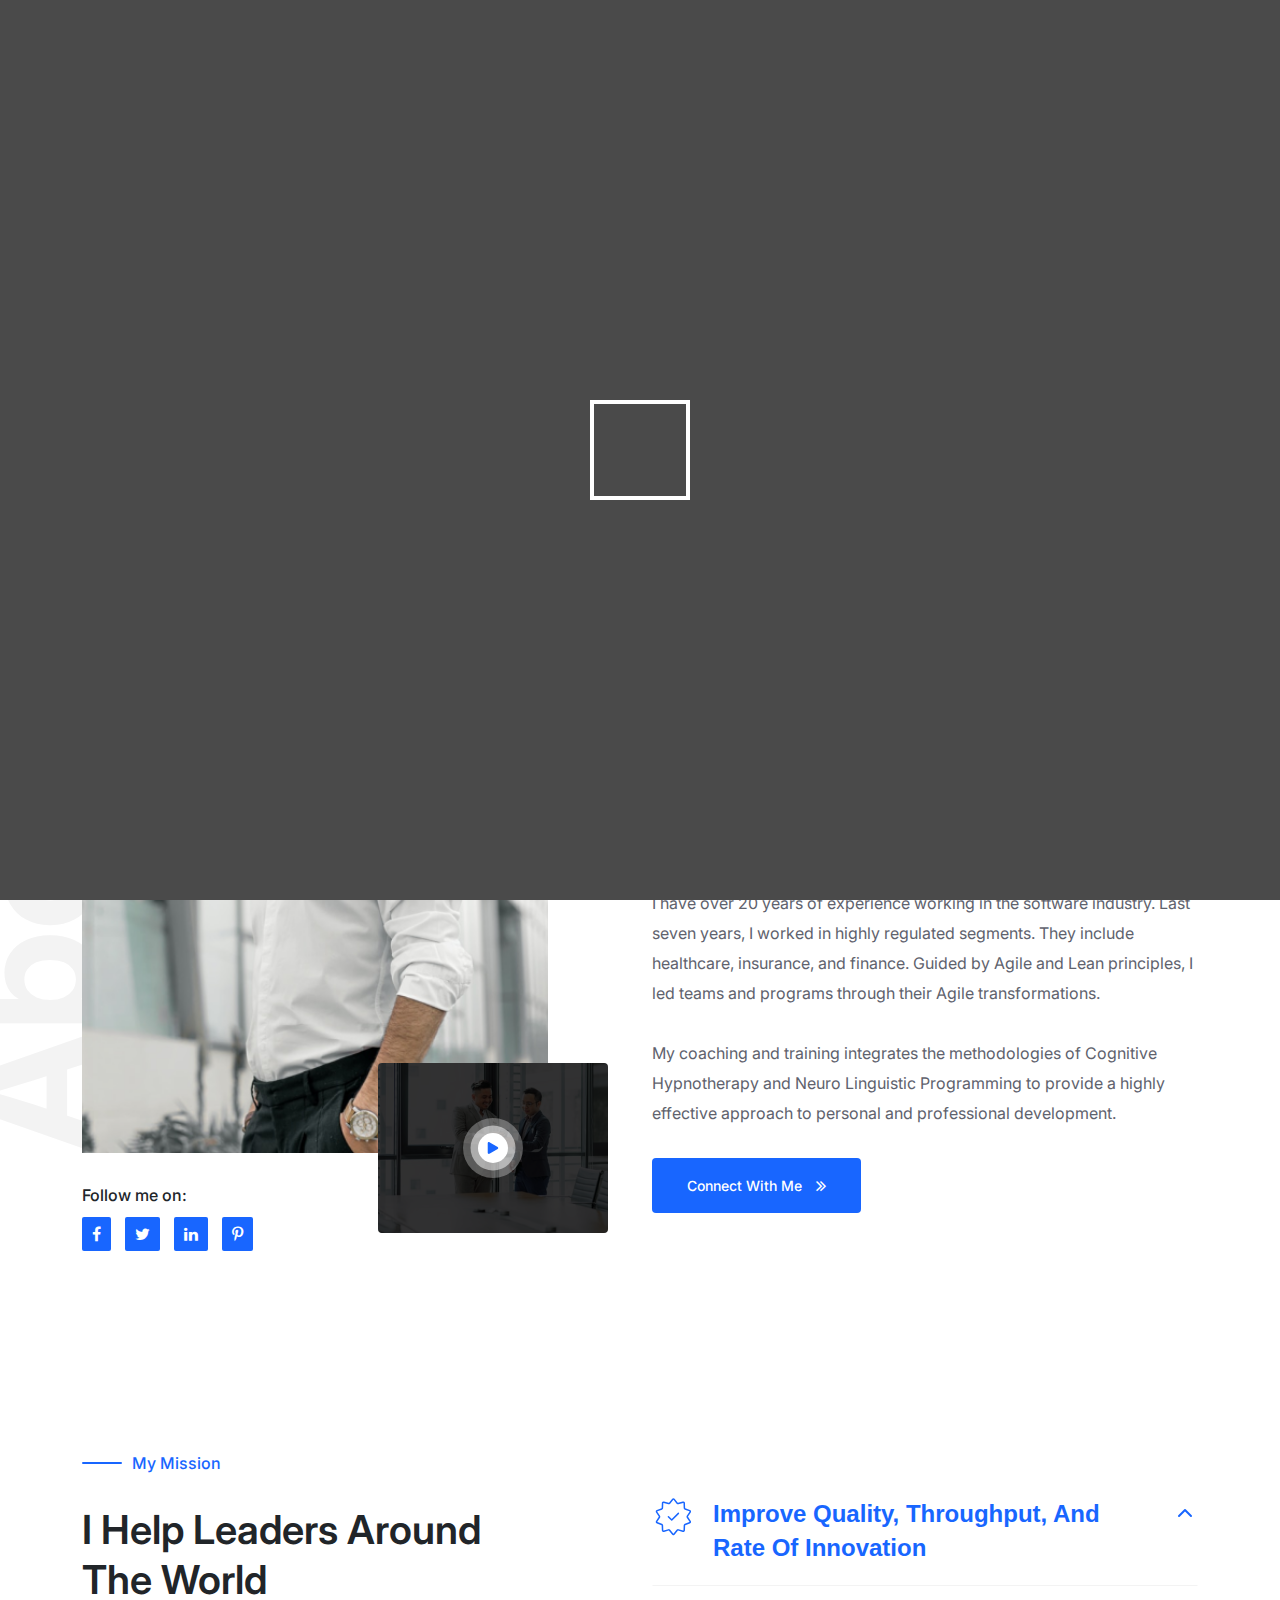
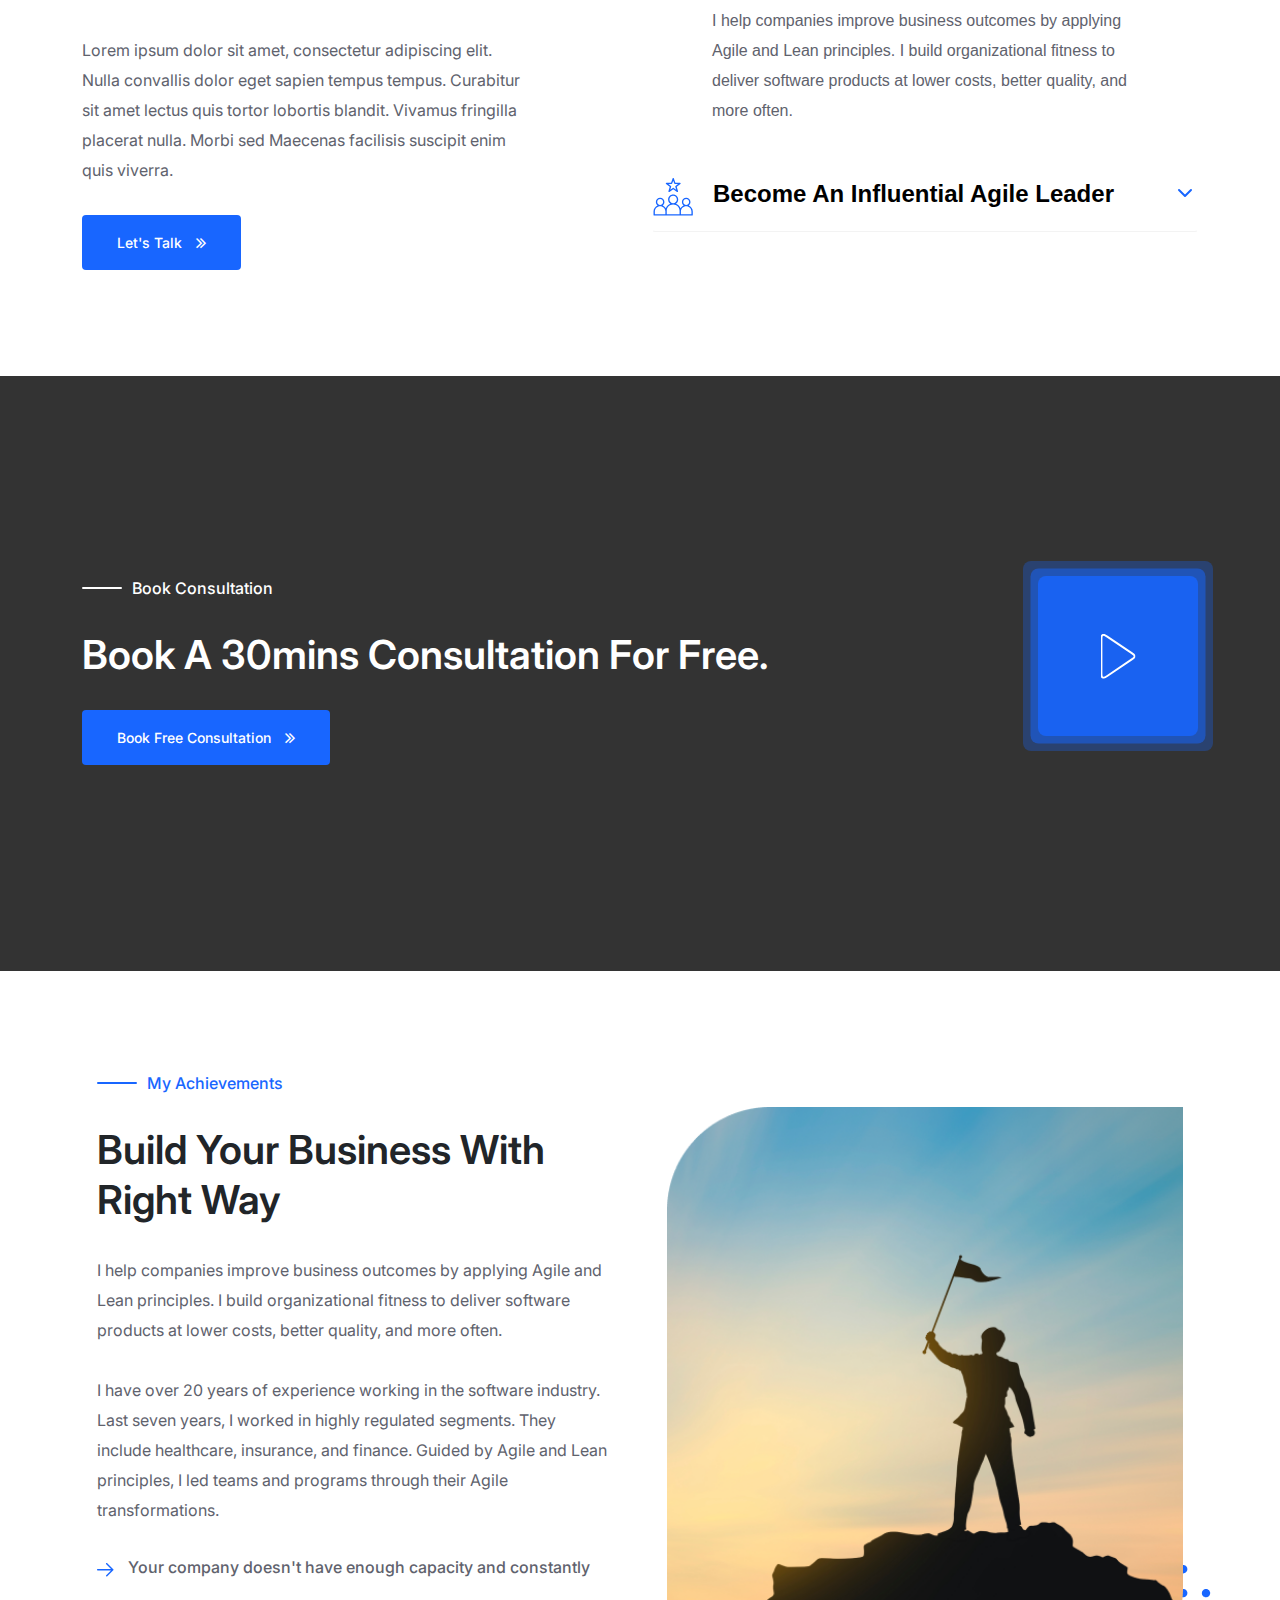
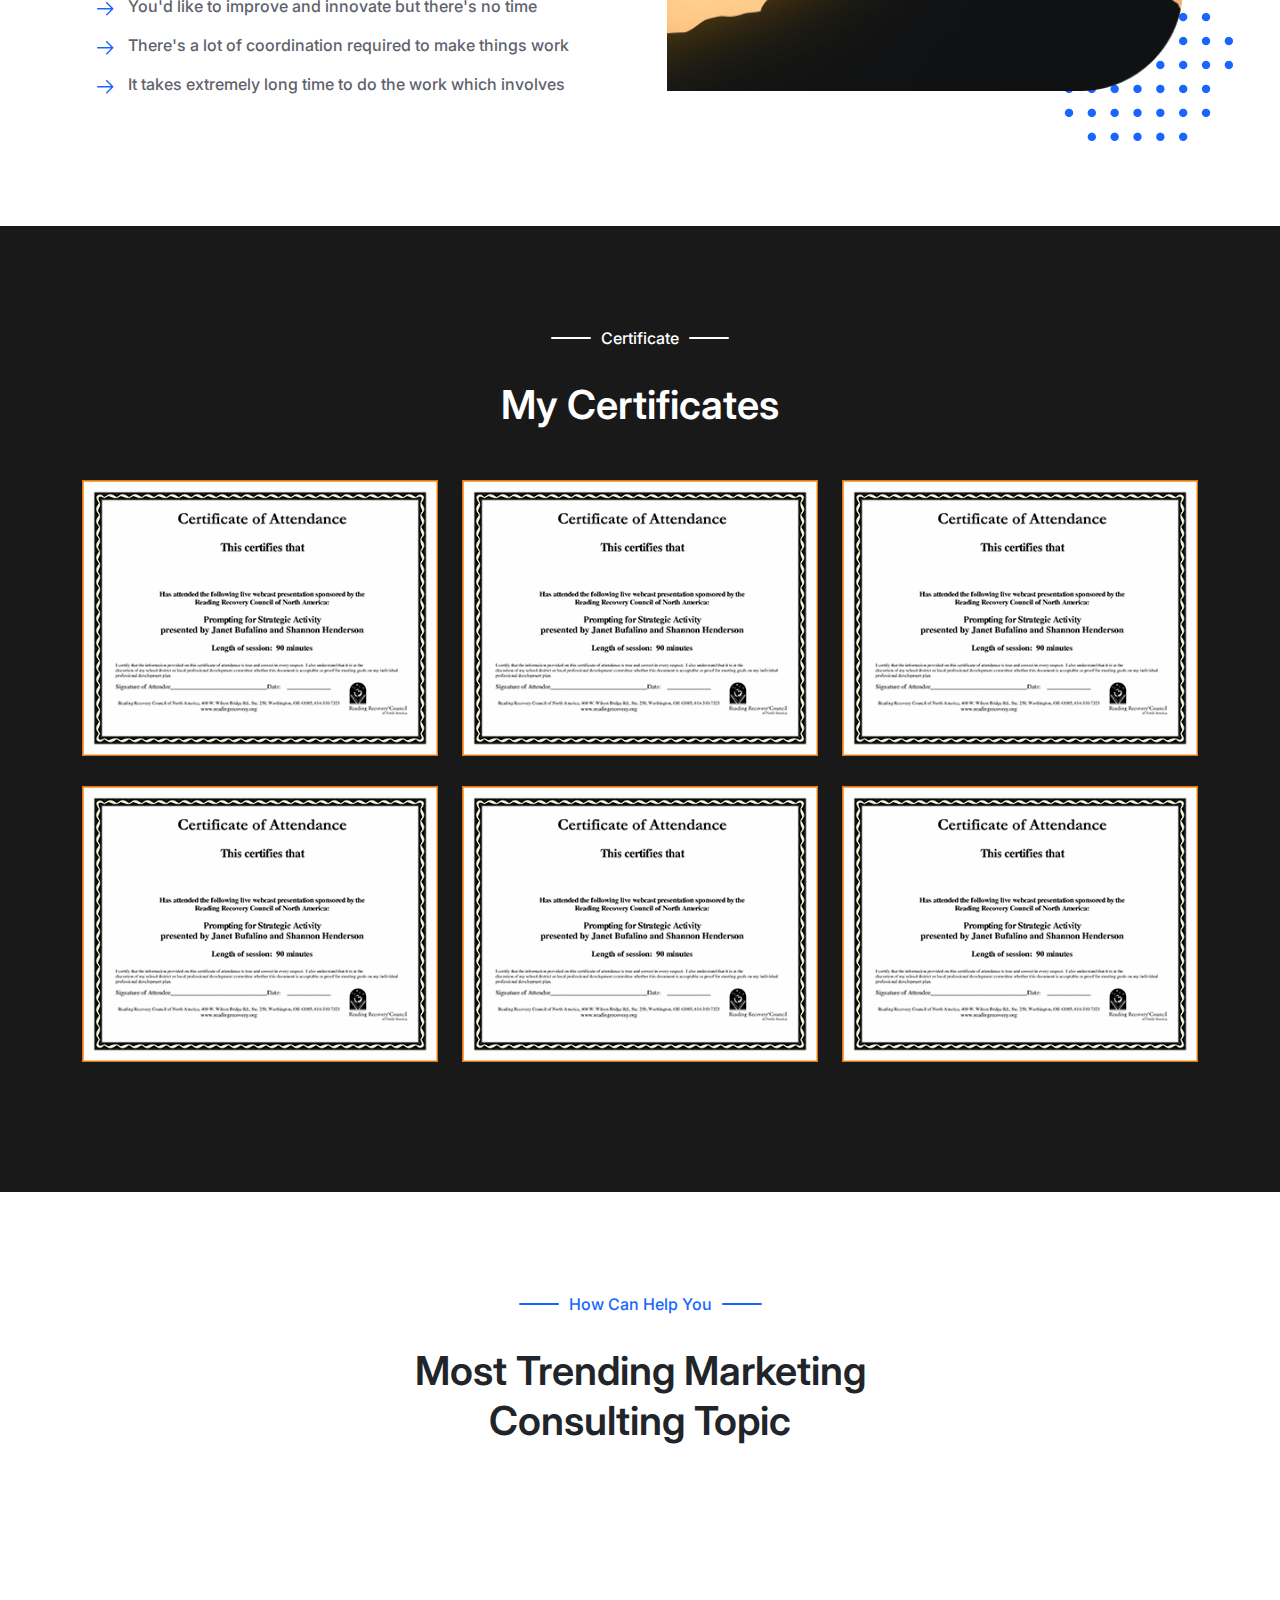
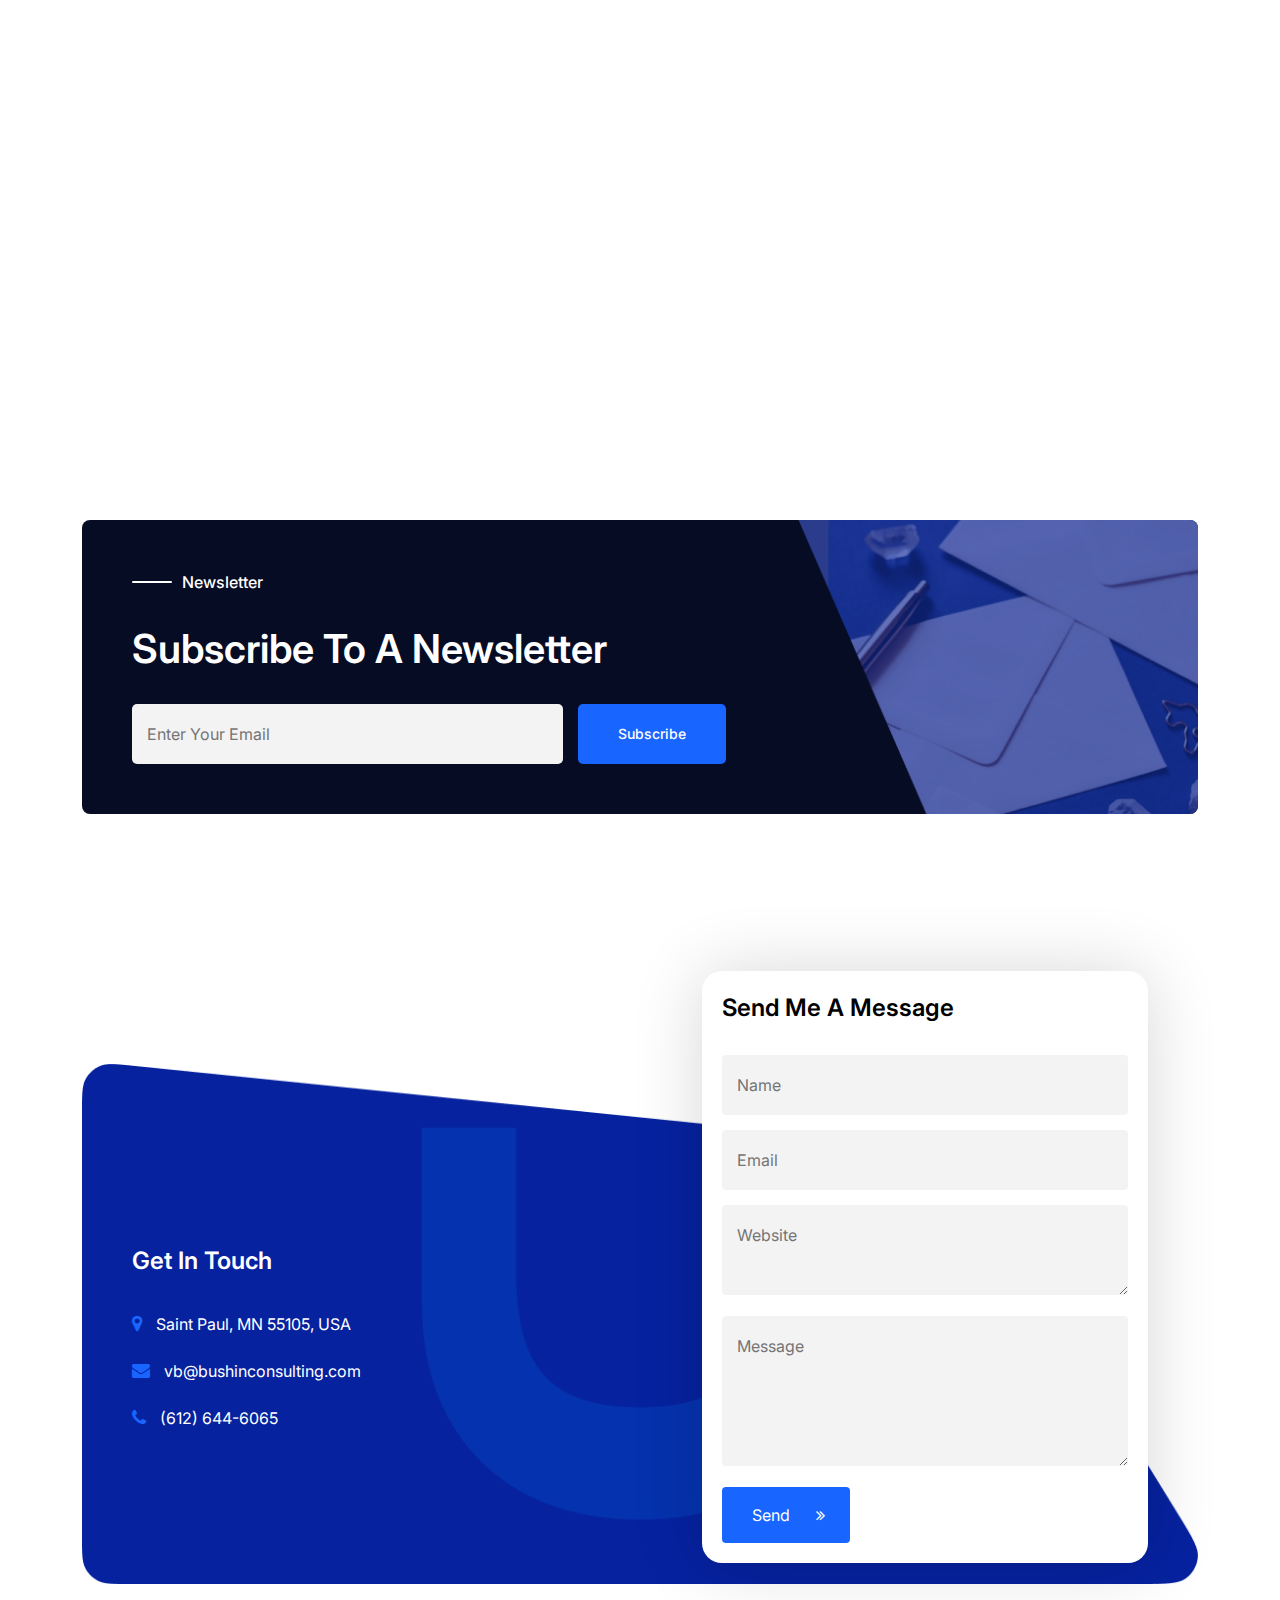
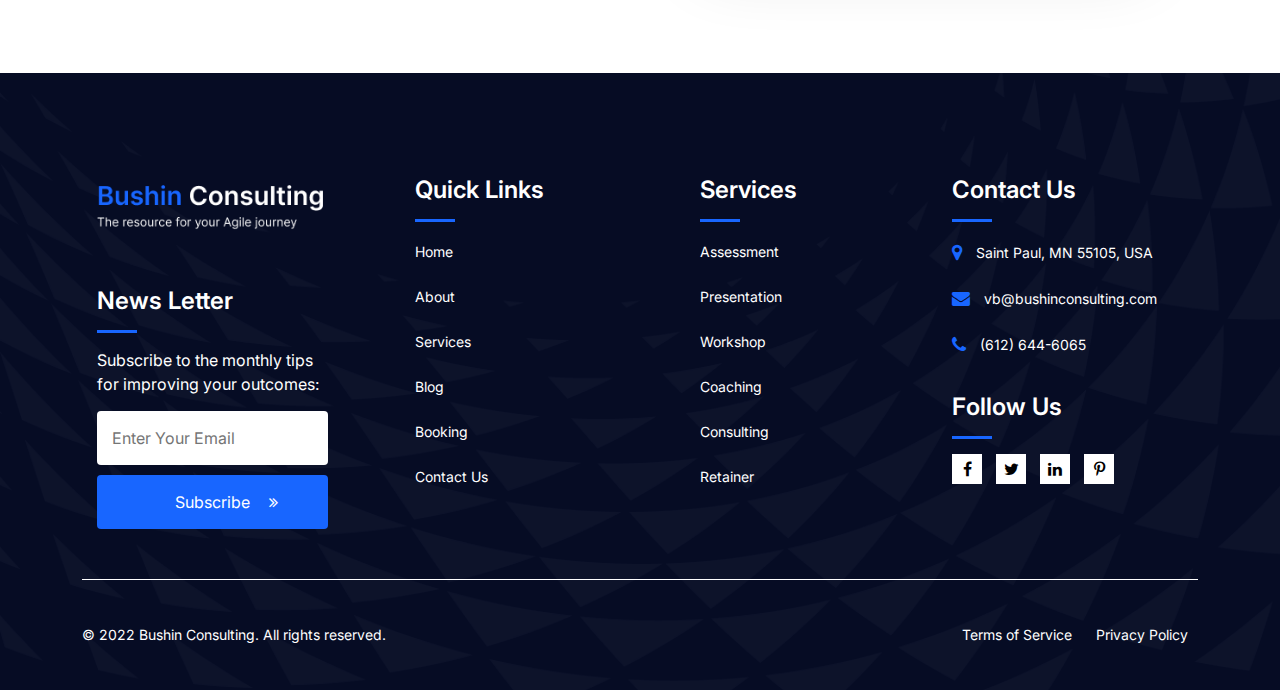
<file: about.html>
<!DOCTYPE html>
<html>
  <head>
    <title>Bushin Consulting</title>
    <meta charset="utf-8" />
    <meta
      name="viewport"
      content="width=device-width, initial-scale=1.0, user-scalable=1.0"
    />

    <meta name="keywords" content="" />
    <meta name="description" content="" />
    <meta name="author" content="" />
    <link rel="stylesheet" type="text/css" href="css/ui.css" />
    <link rel="stylesheet" type="text/css" href="css/slick.css" />
    <link rel="stylesheet" type="text/css" href="css/animate.css" />
    <link rel="stylesheet" type="text/css" href="css/bootstrap.min.css" />
    <link rel="stylesheet" type="text/css" href="css/font-awesome.min.css" />
    <link rel="stylesheet" type="text/css" href="css/fontawesome-icon.css" />
    <link rel="stylesheet" type="text/css" href="css/style.css" />
  </head>
  <body>
    <!--preloader-->

    <div id="overlayer"></div>
    <span class="loader">
      <span class="loader-inner"></span>
    </span>

    <!--responsive menu-->

    <div class="wrapper">
      <div class="menu">
        <a class="menubtn" href="#">
          <i class="fa fa-bars" aria-hidden="true"></i>
        </a>
      </div>
      <div class="menuholder">
        <div>
          <a class="cross" href="#"></a>
          <div class="menuholder-inner">
            <ul class="menulist mb-5">
              <li><a href="/">Home</a></li>

              <li><a href="./about.html">About Us</a></li>
              <li><a href="./services.html">Services</a></li>
              <li><a href="./course.html">Course</a></li>
              <li><a href="./blog.html">Blog</a></li>
              <li><a href="./contact.html">Contact</a></li>
            </ul>
            <div class="button-holder text-center">
              <a href="#" class="button buttonone">
                <span>Book A Free COnsultattion</span>
              </a>
            </div>
          </div>
        </div>
      </div>
    </div>

    <!--header start-->

    <header class="page-header inner-page-header">
      <div class="container">
        <div class="page-header-inner">
          <a href="index.html" class="logo" title="Bushin Consulting">
            <img src="images/logo.png" alt="" />
          </a>
          <ul class="header-nav">
            <li class="header-nav-menu">
              <a href="index.html">Home</a>
            </li>
            <li class="header-nav-menu">
              <a href="about.html">About Us</a>
            </li>
            <li class="header-nav-menu">
              <a href="services.html">Services</a>
            </li>
            <li class="header-nav-menu">
              <a href="course.html">Course</a>
            </li>
            <li class="header-nav-menu">
              <a href="blog.html">Blog</a>
            </li>
            <li class="header-nav-menu">
              <a href="contact.html">Contact</a>
            </li>
          </ul>
          <a href="#" class="button buttonone">
            <span>Book A Free Consultation</span>
          </a>
        </div>
      </div>
    </header>

    <!--header end-->

    <!--inner banner-->

    <section class="inner-banner-holder">
      <div class="inner-banner-image">
        <img src="images/inner-banner1.jpg" alt="" />
      </div>
      <div class="inner-banner-main">
        <div class="container">
          <div class="inner-banner-text">
            <h1>About Us</h1>
            <ul class="inner-banner-menu">
              <li class="inner-banner-menu-item">
                <a href="#">Home</a>
              </li>
              <li class="inner-banner-menu-item">
                <a href="#">About Us</a>
              </li>
            </ul>
          </div>
        </div>
      </div>
    </section>

    <!--inner banner end-->

    <!--inner aboout me-->

    <section class="inner-about-sec">
      <div class="container">
        <div class="row">
          <div class="col-lg-6 col-12">
            <div class="inner-about-main position-relative">
              <div class="inner-about-image position-relative">
                <span class="bg-blur-heading bg-about-heading"> About </span>
                <span class="inner-about-shape1">
                  <img src="images/circle-dot.png" />
                </span>
                <img src="images/about/about-1.png" alt="" />
                <div class="inner-about-video">
                  <video poster="images/video-poster2.png">
                    <source src="videos/meeting.mp4" type="videfo/mp4" />
                  </video>
                  <span class="video-play">
                    <span></span>
                  </span>
                </div>
              </div>
              <div class="about-me-follow">
                <span class="d-block about-me-follow-heading"
                  >Follow me on:</span
                >
                <ul class="about-social">
                  <li>
                    <a href="#"
                      ><i class="fa fa-facebook" aria-hidden="true"></i
                    ></a>
                  </li>
                  <li>
                    <a href="#"
                      ><i class="fa fa-twitter" aria-hidden="true"></i
                    ></a>
                  </li>
                  <li>
                    <a href="#"
                      ><i class="fa fa-linkedin" aria-hidden="true"></i
                    ></a>
                  </li>
                  <li>
                    <a href="#"
                      ><i class="fa fa-pinterest-p" aria-hidden="true"></i
                    ></a>
                  </li>
                </ul>
              </div>
            </div>
          </div>
          <div class="col-lg-6 col-12">
            <div class="inner-about-content">
              <div class="section-heading-two">
                <h4>About Me</h4>
                <h2>Build Your Business With Right Way</h2>
              </div>

              <div class="section-par inner-about-section-par">
                <p>
                  I help companies improve business outcomes by applying Agile
                  and Lean principles. I build organizational fitness to deliver
                  software products at lower costs, better quality, and more
                  often.
                </p>
                <p>
                  I have over 20 years of experience working in the software
                  industry. Last seven years, I worked in highly regulated
                  segments. They include healthcare, insurance, and finance.
                  Guided by Agile and Lean principles, I led teams and programs
                  through their Agile transformations.
                </p>
                <p>
                  My coaching and training integrates the methodologies of
                  Cognitive Hypnotherapy and Neuro Linguistic Programming to
                  provide a highly effective approach to personal and
                  professional development.
                </p>
              </div>
              <a href="#" class="button buttontwo abt-me-btn">
                <span>Connect With Me</span>
                <span
                  ><i class="fa fa-angle-double-right" aria-hidden="true"></i
                ></span>
              </a>
            </div>
          </div>
        </div>
      </div>
    </section>

    <!--inner aboout me end-->

    <!--inner mission-->

    <section class="inner-mission-sec">
      <div class="container">
        <div class="row justify-content-between align-items-center">
          <div class="col-lg-5 col-12">
            <div class="inner-mission-left">
              <div class="inner-mission-heading section-heading-two">
                <h4>My Mission</h4>
                <h2>I help leaders around the world</h2>
              </div>
              <div class="section-par">
                <p>
                  Lorem ipsum dolor sit amet, consectetur adipiscing elit. Nulla
                  convallis dolor eget sapien tempus tempus. Curabitur sit amet
                  lectus quis tortor lobortis blandit. Vivamus fringilla
                  placerat nulla. Morbi sed Maecenas facilisis suscipit enim
                  quis viverra.
                </p>
              </div>
              <a href="#" class="button buttontwo">
                <span>Let's Talk</span>
                <span
                  ><i class="fa fa-angle-double-right" aria-hidden="true"></i
                ></span>
              </a>
            </div>
          </div>
          <div class="col-lg-6 col-12">
            <div class="inner-mission-right">
              <div id="accordion" class="inner-mission-accordion">
                <h3>
                  Improve quality, throughput, and rate of innovation
                  <span class="inner-mission-acc-bg">
                    <img src="images/acc-head-2.svg" alt="" />
                  </span>
                </h3>
                <div>
                  <div class="section-par inner-mission-accd-par">
                    <p>
                      I help companies improve business outcomes by applying
                      Agile and Lean principles. I build organizational fitness
                      to deliver software products at lower costs, better
                      quality, and more often.
                    </p>
                  </div>
                </div>
                <h3>
                  Become an influential Agile Leader
                  <span class="inner-mission-acc-bg">
                    <img src="images/acc-head-1.svg" alt="" />
                  </span>
                </h3>
                <div>
                  <div class="section-par inner-mission-accd-par">
                    <p>
                      I help companies improve business outcomes by applying
                      Agile and Lean principles. I build organizational fitness
                      to deliver software products at lower costs, better
                      quality, and more often.
                    </p>
                  </div>
                </div>
              </div>
            </div>
          </div>
        </div>
      </div>
    </section>

    <!--inner mission end-->

    <!--CTA ONE-->

    <section class="cta-one">
      <div class="cta-one-main">
        <div class="container">
          <div class="row">
            <div class="col-lg-8 col-md-6 col-12">
              <div class="cta-one-left">
                <div class="section-heading-two cra-one-heading">
                  <h4>Book Consultation</h4>
                  <h2>Book a 30mins consultation for free.</h2>
                </div>
                <a href="#" class="button buttontwo">
                  <span>Book Free Consultation</span>
                  <span
                    ><i class="fa fa-angle-double-right" aria-hidden="true"></i
                  ></span>
                </a>
              </div>
            </div>
            <div class="col-lg-4 col-6 col-12">
              <div class="cta-video-btn-holder d-flex justify-content-end">
                <a href="#" class="cta-video-btn">
                  <span class="cta-icon">
                    <img src="images/cta-vd-btn.svg" alt="" />
                  </span>
                </a>
              </div>
            </div>
          </div>
        </div>
      </div>
    </section>

    <!--CTA ONE end-->

    <!--acchievments start-->

    <section class="inner-achievments">
      <div class="container">
        <div class="row align-items-center">
          <div class="col-lg-6 col-12">
            <div class="inner-achievments-left">
              <div class="section-heading-two inner-achievments-heading">
                <h4>My Achievements</h4>
                <h2>Build Your Business With Right Way</h2>
              </div>
              <div class="inner-achievments-content">
                <div class="section-par achievment-par">
                  <p>
                    I help companies improve business outcomes by applying Agile
                    and Lean principles. I build organizational fitness to
                    deliver software products at lower costs, better quality,
                    and more often.
                  </p>
                  <p>
                    I have over 20 years of experience working in the software
                    industry. Last seven years, I worked in highly regulated
                    segments. They include healthcare, insurance, and finance.
                    Guided by Agile and Lean principles, I led teams and
                    programs through their Agile transformations.
                  </p>
                </div>
                <ul class="achievments-list common-text-list">
                  <li class="fix-text-list-item common-text-list-item">
                    <span><img src="images/arrow-right.png" alt="" /></span>
                    <span
                      >Your company doesn't have enough capacity and
                      constantly</span
                    >
                  </li>
                  <li class="fix-text-list-item common-text-list-item">
                    <span><img src="images/arrow-right.png" alt="" /></span>
                    <span
                      >You'd like to improve and innovate but there's no
                      time</span
                    >
                  </li>
                  <li class="fix-text-list-item common-text-list-item">
                    <span><img src="images/arrow-right.png" alt="" /></span>
                    <span
                      >There's a lot of coordination required to make things
                      work</span
                    >
                  </li>

                  <li class="fix-text-list-item common-text-list-item">
                    <span><img src="images/arrow-right.png" alt="" /></span>
                    <span
                      >It takes extremely long time to do the work which
                      involves
                    </span>
                  </li>
                </ul>
              </div>
            </div>
          </div>
          <div class="col-lg-6 col-12">
            <div class="inner-achievments-right">
              <div class="inner-achievments-image position-relative">
                <img src="images/about/achievments.png" alt="" />
                <span class="ach-shape position-absolute">
                  <img src="images/circle-dot.png" alt="" />
                </span>
              </div>
            </div>
          </div>
        </div>
      </div>
    </section>

    <!--certificate-->

    <section class="inner-certificate-sec position-relative">
      <div class="inner-certificate-main position-relative">
        <div class="container">
          <div class="row">
            <div class="col-12">
              <div class="section-heading inner-cer-heading">
                <h4>Certificate</h4>
                <h2>My Certificates</h2>
              </div>
            </div>
          </div>

          <div class="inner-certificate-content">
            <div class="row">
              <div class="col-lg-4 col-md-6">
                <div class="inner-cer-article">
                  <img src="images/cer1.png" alt="" />
                </div>
              </div>
              <div class="col-lg-4 col-md-6">
                <div class="inner-cer-article">
                  <img src="images/cer1.png" alt="" />
                </div>
              </div>
              <div class="col-lg-4 col-md-6">
                <div class="inner-cer-article">
                  <img src="images/cer1.png" alt="" />
                </div>
              </div>
              <div class="col-lg-4 col-md-6">
                <div class="inner-cer-article">
                  <img src="images/cer1.png" alt="" />
                </div>
              </div>
              <div class="col-lg-4 col-md-6">
                <div class="inner-cer-article">
                  <img src="images/cer1.png" alt="" />
                </div>
              </div>
              <div class="col-lg-4 col-md-6">
                <div class="inner-cer-article">
                  <img src="images/cer1.png" alt="" />
                </div>
              </div>
            </div>
          </div>
        </div>
      </div>
    </section>

    <!--inner help-->

    <section class="inner-how-help-sec">
      <div class="inner-how-help-main">
        <div class="container">
          <div class="row justify-content-center">
            <div class="col-12 col-lg-6">
              <div class="section-heading inner-help-heading">
                <h4>How Can Help You</h4>
                <h2>Most Trending Marketing Consulting Topic</h2>
              </div>
            </div>
          </div>
          <div class="row">
            <div
              class="col-lg-4 col-md-6 wow animated fadeInLeft"
              data-wow-duration="1.5s"
              data-wow-delay="0s"
            >
              <div class="how-help-single how-common-single">
                <span class="how-help-bg-icon how-common-bg-icon">
                  <img src="images/icon-1.png" alt="" />
                </span>
                <div class="how-help-icon how-common-icon">
                  <img src="images/icon-1.png" alt="" />
                </div>
                <div class="how-help-content how-common-content">
                  <h3>Agile Assessment</h3>
                  <p>
                    Uncover opportunities to fix the issues and double the
                    throughput
                  </p>
                  <a href="#" class="buttonthree">
                    <span>Read More</span>
                    <span
                      ><i
                        class="fa fa-angle-double-right"
                        aria-hidden="true"
                      ></i
                    ></span>
                  </a>
                </div>
              </div>
            </div>
            <div
              class="col-lg-4 col-md-6 wow animated fadeInLeft"
              data-wow-duration="1.5s"
              data-wow-delay="0s"
            >
              <div class="how-help-single how-common-single">
                <span class="how-help-bg-icon how-common-bg-icon">
                  <img src="images/icon-1.png" alt="" />
                </span>
                <div class="how-help-icon how-common-icon">
                  <img src="images/icon-1.png" alt="" />
                </div>
                <div class="how-help-content how-common-content">
                  <h3>Agile Assessment</h3>
                  <p>
                    Hire me to lead your group to achieve new performance goals
                  </p>
                  <a href="#" class="buttonthree">
                    <span>Read More</span>
                    <span
                      ><i
                        class="fa fa-angle-double-right"
                        aria-hidden="true"
                      ></i
                    ></span>
                  </a>
                </div>
              </div>
            </div>
            <div
              class="col-lg-4 col-md-6 wow animated fadeInLeft"
              data-wow-duration="1.5s"
              data-wow-delay="0s"
            >
              <div class="how-help-single how-common-single">
                <span class="how-help-bg-icon how-common-bg-icon">
                  <img src="images/icon-1.png" alt="" />
                </span>
                <div class="how-help-icon how-common-icon">
                  <img src="images/icon-1.png" alt="" />
                </div>
                <div class="how-help-content how-common-content">
                  <h3>nfluence & Negotiation</h3>
                  <p>
                    Coaching for increasing your results and accelerating your
                    growth
                  </p>
                  <a href="#" class="buttonthree">
                    <span>Read More</span>
                    <span
                      ><i
                        class="fa fa-angle-double-right"
                        aria-hidden="true"
                      ></i
                    ></span>
                  </a>
                </div>
              </div>
            </div>
          </div>
        </div>
      </div>
    </section>

    <!--newsletter-->

    <!--newsletter section-->
    <section class="home-newsletter-section">
      <div class="container">
        <div class="home-newsletter-inner">
          <div class="home-newsletter">
            <div class="section-heading-two home-newsletter-heading">
              <h4>Newsletter</h4>
              <h2>Subscribe to a newsletter</h2>
            </div>
            <div class="home-newsletter-form">
              <div class="home-newsletter-form-group home-newsletter-mail">
                <input type="email" placeholder="Enter Your Email" />
              </div>
              <div class="home-newsletter-form-group home-newsletter-subscribe">
                <input type="submit" value="Subscribe" />
              </div>
            </div>
          </div>
        </div>
      </div>
    </section>

    <!--newsletter section end-->

    <!--get in touch-->

    <section class="get-in-touch-sec">
      <div class="container">
        <div class="get-in-touch-inner position-relative">
          <div class="get-in-touch-main-content">
            <h3>Get In Touch</h3>
            <ul class="get-in-touch-list">
              <li>
                <a href="#" class="address-link">
                  <span
                    ><i class="fa fa-map-marker" aria-hidden="true"></i
                  ></span>
                  <span>Saint Paul, MN 55105, USA</span>
                </a>
              </li>
              <li>
                <a href="#" class="address-link">
                  <span><i class="fa fa-envelope" aria-hidden="true"></i></span>
                  <span>vb@bushinconsulting.com</span>
                </a>
              </li>
              <li>
                <a href="#" class="address-link">
                  <span><i class="fa fa-phone" aria-hidden="true"></i></span>
                  <span>(612) 644-6065</span>
                </a>
              </li>
            </ul>
          </div>
          <div class="get-in-touch-form-holder">
            <h3>Send me a Message</h3>
            <div class="get-in-touch-form">
              <div class="get-in-touch-form-group">
                <input type="text" placeholder="Name" />
              </div>
              <div class="get-in-touch-form-group">
                <input type="email" placeholder="Email" />
              </div>
              <div class="get-in-touch-form-group get-touch-textarea-website">
                <textarea placeholder="Website"></textarea>
              </div>
              <div class="get-in-touch-form-group get-touch-textarea-message">
                <textarea placeholder="Message"></textarea>
              </div>

              <div
                class="get-in-touch-form-group get-touch-submit position-relative"
              >
                <input type="submit" value="Send" />
              </div>
            </div>
          </div>
        </div>
      </div>
    </section>

    <!--get in touch end-->

    <!--footer-->

    <section class="site-footer">
      <div class="site-footer-main">
        <div class="container">
          <div class="site-footer-top">
            <div class="row">
              <div class="col-lg-3 col-md-6">
                <div class="site-footer-article">
                  <a href="#" class="footer-logo mb-5" title="">
                    <img src="images/footer-logo.png" alt="" />
                  </a>
                  <div class="footer-newsletter">
                    <h3>News Letter</h3>
                    <span class="footer-newsletter-text">
                      Subscribe to the monthly tips for improving your outcomes:
                    </span>
                    <div class="footer-newsletter-form">
                      <div class="footer-newsletter-form-group">
                        <input type="email" placeholder="Enter Your Email" />
                      </div>
                      <div
                        class="footer-newsletter-form-group footer-subscribe position-relative"
                      >
                        <input type="submit" value="Subscribe" />
                      </div>
                    </div>
                  </div>
                </div>
              </div>
              <div class="col-md-6 col-lg-3">
                <div class="site-footer-article px-md-5">
                  <h3>Quick Links</h3>
                  <ul class="footer-list">
                    <li>
                      <a href="#">Home</a>
                    </li>
                    <li>
                      <a href="#">About</a>
                    </li>
                    <li>
                      <a href="#">Services</a>
                    </li>
                    <li>
                      <a href="#">Blog</a>
                    </li>
                    <li>
                      <a href="#">Booking</a>
                    </li>
                    <li>
                      <a href="#">Contact Us</a>
                    </li>
                  </ul>
                </div>
              </div>
              <div class="col-md-6 col-lg-3">
                <div class="site-footer-article px-md-5">
                  <h3>Services</h3>
                  <ul class="footer-list">
                    <li>
                      <a href="#">Assessment</a>
                    </li>
                    <li>
                      <a href="#">Presentation</a>
                    </li>
                    <li>
                      <a href="#">Workshop</a>
                    </li>
                    <li>
                      <a href="#">Coaching</a>
                    </li>
                    <li>
                      <a href="#">Consulting</a>
                    </li>
                    <li>
                      <a href="#">Retainer</a>
                    </li>
                  </ul>
                </div>
              </div>
              <div class="col-lg-3 col-md-6">
                <div class="site-footer-article">
                  <h3>Contact Us</h3>
                  <div class="site-contact">
                    <ul class="footer-list">
                      <li>
                        <a href="#" class="address-link">
                          <span
                            ><i class="fa fa-map-marker" aria-hidden="true"></i
                          ></span>
                          <span>Saint Paul, MN 55105, USA</span>
                        </a>
                      </li>
                      <li>
                        <a href="#" class="address-link">
                          <span
                            ><i class="fa fa-envelope" aria-hidden="true"></i
                          ></span>
                          <span>vb@bushinconsulting.com</span>
                        </a>
                      </li>
                      <li>
                        <a href="#" class="address-link">
                          <span
                            ><i class="fa fa-phone" aria-hidden="true"></i
                          ></span>
                          <span>(612) 644-6065</span>
                        </a>
                      </li>
                    </ul>
                  </div>
                  <div class="site-social">
                    <h3>Follow Us</h3>
                    <ul class="footer-social">
                      <li>
                        <a href="#"
                          ><i class="fa fa-facebook" aria-hidden="true"></i
                        ></a>
                      </li>
                      <li>
                        <a href="#"
                          ><i class="fa fa-twitter" aria-hidden="true"></i
                        ></a>
                      </li>
                      <li>
                        <a href="#"
                          ><i class="fa fa-linkedin" aria-hidden="true"></i
                        ></a>
                      </li>
                      <li>
                        <a href="#"
                          ><i class="fa fa-pinterest-p" aria-hidden="true"></i
                        ></a>
                      </li>
                    </ul>
                  </div>
                </div>
              </div>
            </div>
          </div>
          <div class="site-footer-bottom">
            <a class="site-footer-bottom-left" href="#">
              © 2022 Bushin Consulting. All rights reserved.
            </a>
            <div class="site-footer-bottom-right">
              <a href="#">Terms of Service</a>
              <a href="#">Privacy Policy</a>
            </div>
          </div>
        </div>
      </div>
    </section>

    <script type="text/javascript" src="js/library.js"></script>
    <script type="text/javascript" src="js/slick.min.js"></script>
    <script type="text/javascript" src="js/wow.min.js"></script>
    <script type="text/javascript" src="js/ui.js"></script>
    <script type="text/javascript" src="js/bootstrap.min.js"></script>
    <script type="text/javascript" src="js/custom.js"></script>
  </body>
</html>
</file>
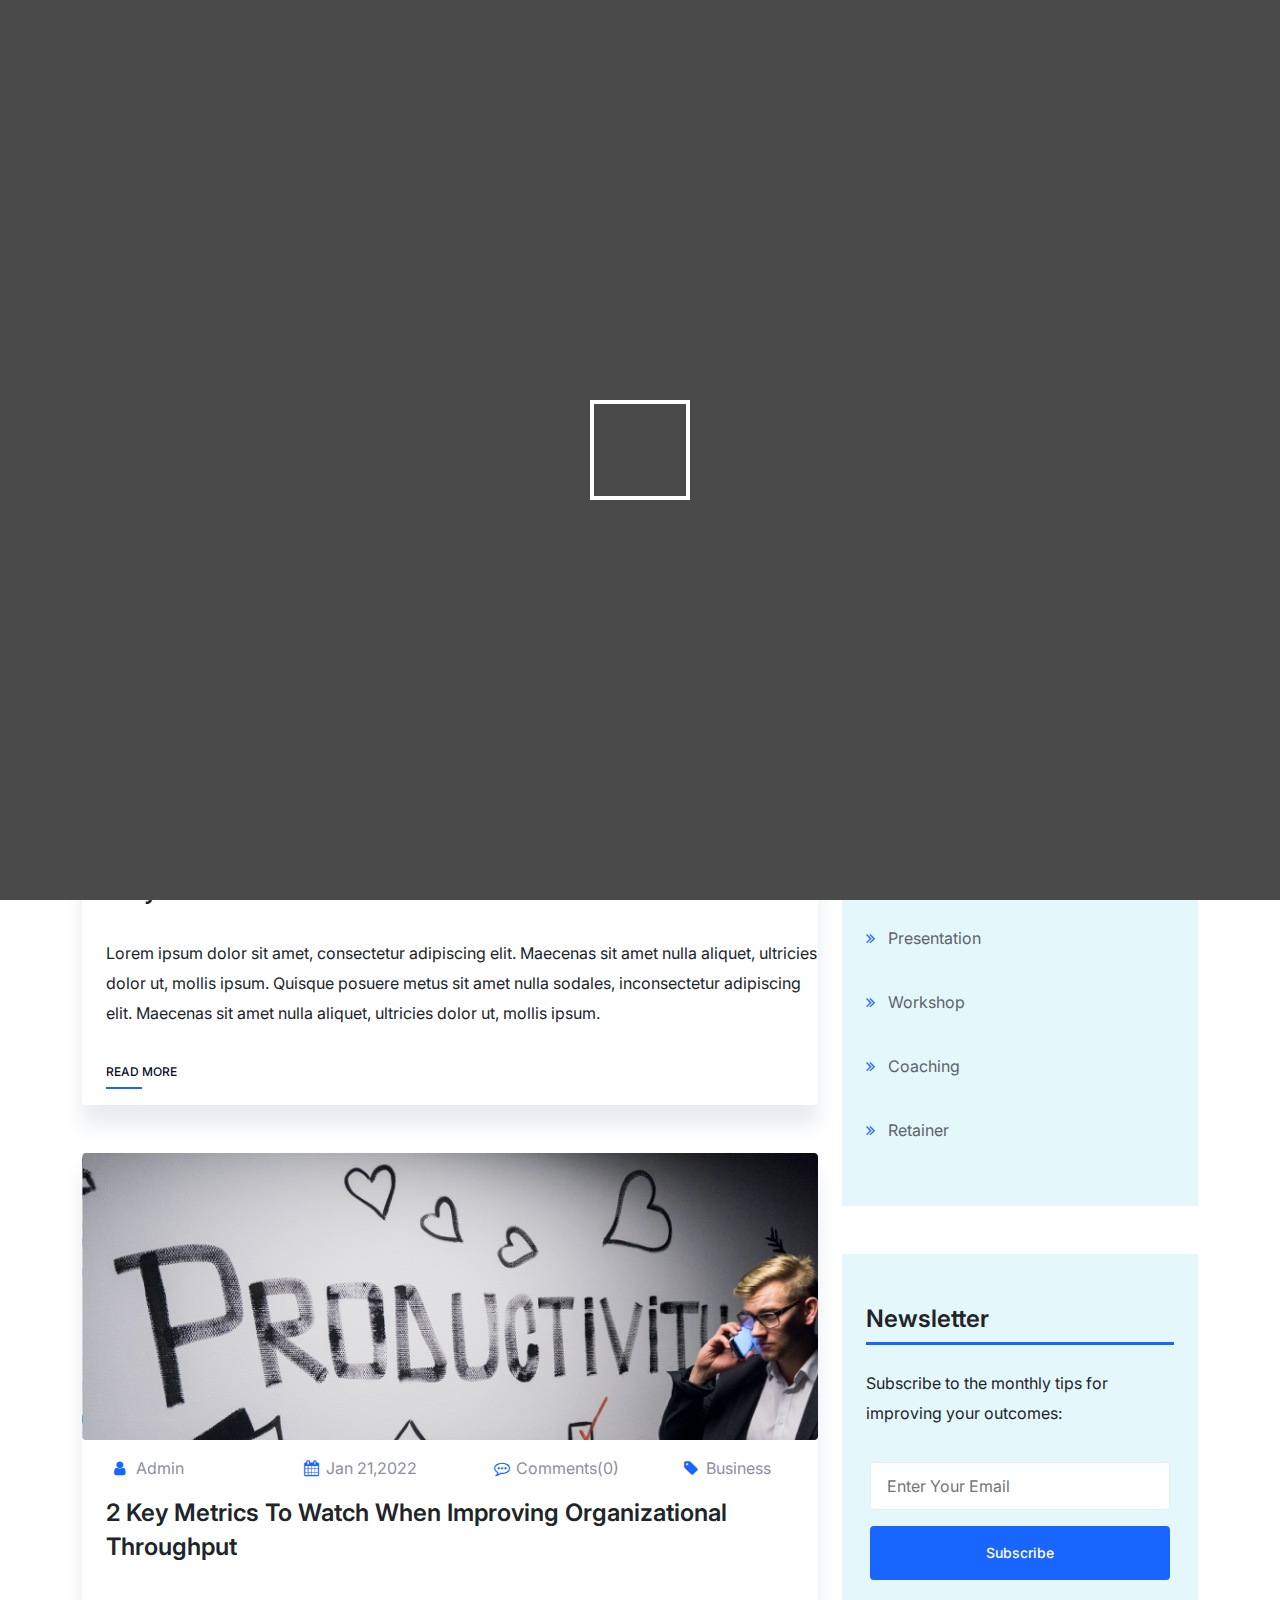
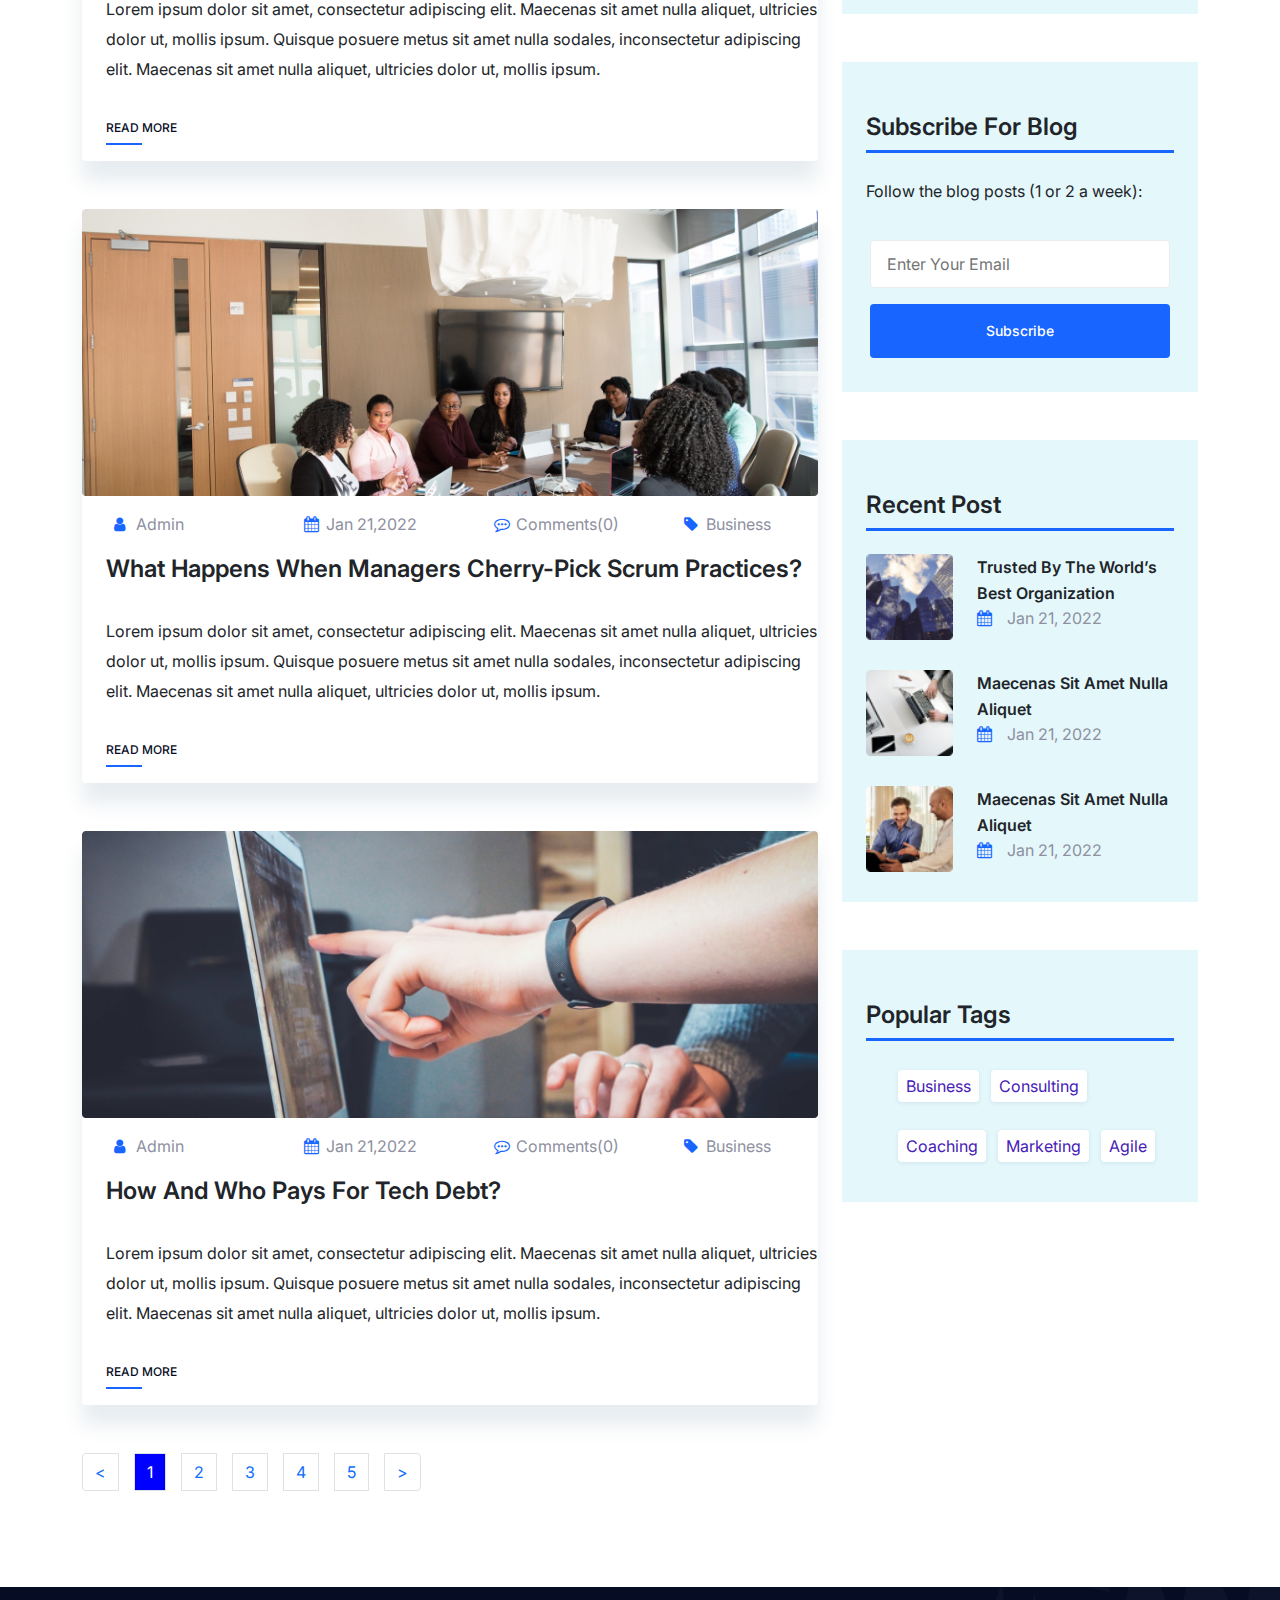
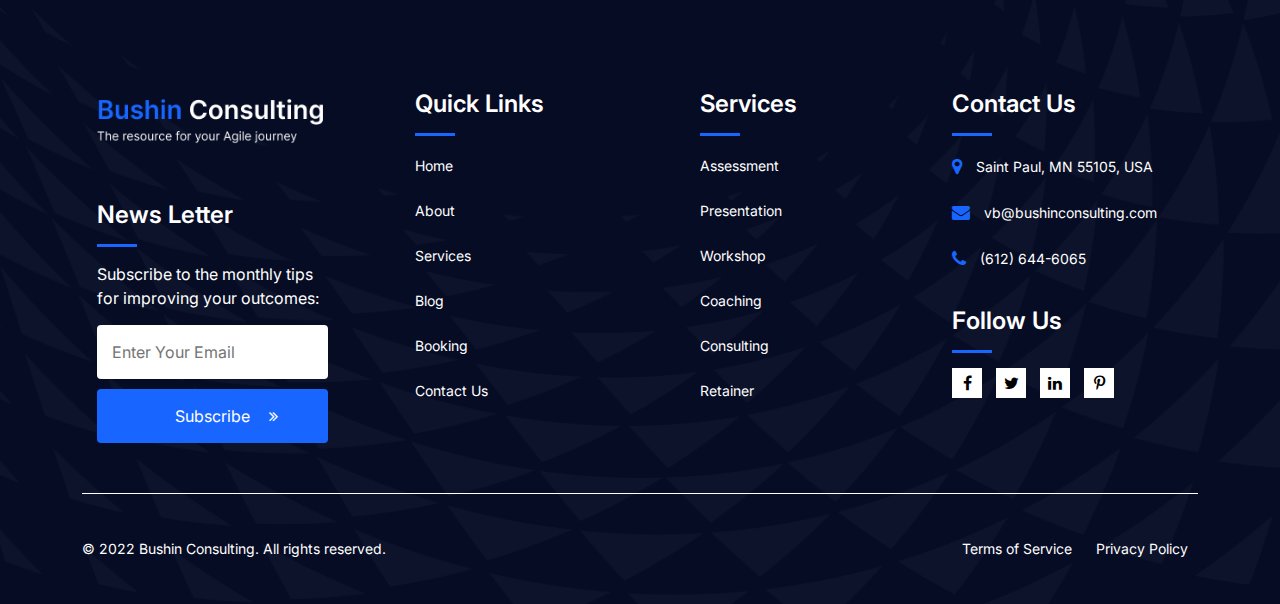
<file: blog.html>
<!DOCTYPE html>
<html>
  <head>
    <title>Bushin Consulting</title>
    <meta charset="utf-8" />
    <meta
      name="viewport"
      content="width=device-width, initial-scale=1.0, user-scalable=1.0"
    />

    <meta name="keywords" content="" />
    <meta name="description" content="" />
    <meta name="author" content="" />
    <link rel="stylesheet" type="text/css" href="css/ui.css" />
    <link rel="stylesheet" type="text/css" href="css/slick.css" />
    <link rel="stylesheet" type="text/css" href="css/animate.css" />
    <link rel="stylesheet" type="text/css" href="css/bootstrap.min.css" />
    <link rel="stylesheet" type="text/css" href="css/font-awesome.min.css" />
    <link rel="stylesheet" type="text/css" href="css/fontawesome-icon.css" />
    <link rel="stylesheet" type="text/css" href="css/style.css" />
    <link rel="stylesheet" type="text/css" href="css/deep.css" />
  </head>
  <body>
    <!--preloader-->

    <div id="overlayer"></div>
    <span class="loader">
      <span class="loader-inner"></span>
    </span>

    <!--responsive menu-->

    <div class="wrapper">
      <div class="menu">
        <a class="menubtn" href="#">
          <i class="fa fa-bars" aria-hidden="true"></i>
        </a>
      </div>
      <div class="menuholder">
        <div>
          <a class="cross" href="#"></a>
          <div class="menuholder-inner">
            <ul class="menulist mb-5">
              <li><a href="/">Home</a></li>

              <li><a href="./about.html">About Us</a></li>
              <li><a href="./services.html">Services</a></li>
              <li><a href="./course.html">Course</a></li>
              <li><a href="./blog.html">Blog</a></li>
              <li><a href="./contact.html">Contact</a></li>
            </ul>
            <div class="button-holder text-center">
              <a href="#" class="button buttonone">
                <span>Book A Free COnsultattion</span>
              </a>
            </div>
          </div>
        </div>
      </div>
    </div>

    <!--header start-->

    <header class="page-header inner-page-header">
      <div class="container">
        <div class="page-header-inner">
          <a href="index.html" class="logo" title="Bushin Consulting">
            <img src="images/logo.png" alt="" />
          </a>
          <ul class="header-nav">
            <li class="header-nav-menu">
              <a href="index.html">Home</a>
            </li>
            <li class="header-nav-menu">
              <a href="about.html">About Us</a>
            </li>
            <li class="header-nav-menu">
              <a href="services.html">Services</a>
            </li>
            <li class="header-nav-menu">
              <a href="course.html">Course</a>
            </li>
            <li class="header-nav-menu">
              <a href="blog.html">Blog</a>
            </li>
            <li class="header-nav-menu">
              <a href="contact.html">Contact</a>
            </li>
          </ul>
          <a href="#" class="button buttonone">
            <span>Book A Free Consultation</span>
          </a>
        </div>
      </div>
    </header>

    <!--header end-->

    <!--inner banner-->

    <section class="inner-banner-holder">
      <div class="inner-banner-image">
        <img src="images/blog_detail_top.png" alt="" />
      </div>
      <div class="inner-banner-main">
        <div class="container">
          <div class="inner-banner-text">
            <h1>Blogs</h1>
            <ul class="inner-banner-menu">
              <li class="inner-banner-menu-item">
                <a href="#">Home</a>
              </li>
              <li class="inner-banner-menu-item">
                <a href="#">Blog</a>
              </li>
            </ul>
          </div>
        </div>
      </div>
    </section>

    <!--inner banner end-->

    <!-- blog-left-section start -->
    <section>
      <div class="container mt-5 mb-5">
        <div class="row">
          <!-- blog-left-section start -->
          <div class="col-md-8">
            <div class="blog">
              <img src="images/blog1.png" alt="" class="img-fluid" />

              <div class="row">
                <div class="col-lg-3">
                  <div class="blog_com blog_admin">
                    <ul>
                      <li class="mt-3 mb-3"><a href="#">Admin</a></li>
                    </ul>
                  </div>
                </div>
                <div class="col-lg-3">
                  <div class="blog_com blog_date">
                    <ul>
                      <li class="mt-3 mb-3"><a href="#">Jan 21,2022</a></li>
                    </ul>
                  </div>
                </div>
                <div class="col-lg-3">
                  <div class="blog_com blog_comment">
                    <ul>
                      <li class="mt-3 mb-3"><a href="#">Comments(0)</a></li>
                    </ul>
                  </div>
                </div>
                <div class="col-lg-3">
                  <div class="blog_com blog_business">
                    <ul>
                      <li class="mt-3 mb-3"><a href="#">Business</a></li>
                    </ul>
                  </div>
                </div>
              </div>

              <div class="row">
                <div class="col-12 blog_head">
                  <h3 class="ps-4">Why Most Small Businesses Are LLCs</h3>
                </div>
                <div class="col-12">
                  <p class="ps-4">
                    Lorem ipsum dolor sit amet, consectetur adipiscing elit.
                    Maecenas sit amet nulla aliquet, ultricies dolor ut, mollis
                    ipsum. Quisque posuere metus sit amet nulla sodales,
                    inconsectetur adipiscing elit. Maecenas sit amet nulla
                    aliquet, ultricies dolor ut, mollis ipsum.
                  </p>
                </div>
                <div class="col-4 mb-3">
                  <a href="#" class="news-read-more ms-4"> Read More </a>
                </div>
              </div>
            </div>

            <div class="blog mt-5">
              <img src="images/blog2.png" alt="" class="img-fluid" />

              <div class="row">
                <div class="col-lg-3">
                  <div class="blog_com blog_admin">
                    <ul>
                      <li class="mt-3 mb-3"><a href="#">Admin</a></li>
                    </ul>
                  </div>
                </div>
                <div class="col-lg-3">
                  <div class="blog_com blog_date">
                    <ul>
                      <li class="mt-3 mb-3"><a href="#">Jan 21,2022</a></li>
                    </ul>
                  </div>
                </div>
                <div class="col-lg-3">
                  <div class="blog_com blog_comment">
                    <ul>
                      <li class="mt-3 mb-3"><a href="#">Comments(0)</a></li>
                    </ul>
                  </div>
                </div>
                <div class="col-lg-3">
                  <div class="blog_com blog_business">
                    <ul>
                      <li class="mt-3 mb-3"><a href="#">Business</a></li>
                    </ul>
                  </div>
                </div>
              </div>

              <div class="row">
                <div class="col-12 blog_head">
                  <h3 class="ps-4">
                    2 key metrics to watch when improving organizational
                    throughput
                  </h3>
                </div>
                <div class="col-12">
                  <p class="ps-4">
                    Lorem ipsum dolor sit amet, consectetur adipiscing elit.
                    Maecenas sit amet nulla aliquet, ultricies dolor ut, mollis
                    ipsum. Quisque posuere metus sit amet nulla sodales,
                    inconsectetur adipiscing elit. Maecenas sit amet nulla
                    aliquet, ultricies dolor ut, mollis ipsum.
                  </p>
                </div>
                <div class="col-4 mb-3">
                  <a href="#" class="news-read-more ms-4"> Read More </a>
                </div>
              </div>
            </div>

            <div class="blog mt-5">
              <img src="images/blog3.png" alt="" class="img-fluid" />

              <div class="row">
                <div class="col-lg-3">
                  <div class="blog_com blog_admin">
                    <ul>
                      <li class="mt-3 mb-3"><a href="#">Admin</a></li>
                    </ul>
                  </div>
                </div>
                <div class="col-lg-3">
                  <div class="blog_com blog_date">
                    <ul>
                      <li class="mt-3 mb-3"><a href="#">Jan 21,2022</a></li>
                    </ul>
                  </div>
                </div>
                <div class="col-lg-3">
                  <div class="blog_com blog_comment">
                    <ul>
                      <li class="mt-3 mb-3"><a href="#">Comments(0)</a></li>
                    </ul>
                  </div>
                </div>
                <div class="col-lg-3">
                  <div class="blog_com blog_business">
                    <ul>
                      <li class="mt-3 mb-3"><a href="#">Business</a></li>
                    </ul>
                  </div>
                </div>
              </div>

              <div class="row">
                <div class="col-12 blog_head">
                  <h3 class="ps-4">
                    What happens when managers cherry-pick Scrum practices?
                  </h3>
                </div>
                <div class="col-12">
                  <p class="ps-4">
                    Lorem ipsum dolor sit amet, consectetur adipiscing elit.
                    Maecenas sit amet nulla aliquet, ultricies dolor ut, mollis
                    ipsum. Quisque posuere metus sit amet nulla sodales,
                    inconsectetur adipiscing elit. Maecenas sit amet nulla
                    aliquet, ultricies dolor ut, mollis ipsum.
                  </p>
                </div>
                <div class="col-4 mb-3">
                  <a href="#" class="news-read-more ms-4"> Read More </a>
                </div>
              </div>
            </div>

            <div class="blog mt-5">
              <img src="images/blog4.png" alt="" class="img-fluid" />

              <div class="row">
                <div class="col-lg-3">
                  <div class="blog_com blog_admin">
                    <ul>
                      <li class="mt-3 mb-3"><a href="#">Admin</a></li>
                    </ul>
                  </div>
                </div>
                <div class="col-lg-3">
                  <div class="blog_com blog_date">
                    <ul>
                      <li class="mt-3 mb-3"><a href="#">Jan 21,2022</a></li>
                    </ul>
                  </div>
                </div>
                <div class="col-lg-3">
                  <div class="blog_com blog_comment">
                    <ul>
                      <li class="mt-3 mb-3"><a href="#">Comments(0)</a></li>
                    </ul>
                  </div>
                </div>
                <div class="col-lg-3">
                  <div class="blog_com blog_business">
                    <ul>
                      <li class="mt-3 mb-3"><a href="#">Business</a></li>
                    </ul>
                  </div>
                </div>
              </div>

              <div class="row">
                <div class="col-12 blog_head">
                  <h3 class="ps-4">How and who pays for tech debt?</h3>
                </div>
                <div class="col-12">
                  <p class="ps-4">
                    Lorem ipsum dolor sit amet, consectetur adipiscing elit.
                    Maecenas sit amet nulla aliquet, ultricies dolor ut, mollis
                    ipsum. Quisque posuere metus sit amet nulla sodales,
                    inconsectetur adipiscing elit. Maecenas sit amet nulla
                    aliquet, ultricies dolor ut, mollis ipsum.
                  </p>
                </div>
                <div class="col-4 mb-3">
                  <a href="#" class="news-read-more ms-4"> Read More </a>
                </div>
              </div>
            </div>

            <div class="mt-5 mb-5">
              <nav aria-label="Page navigation example">
                <ul class="pagination">
                  <li class="page-item me-3">
                    <a class="page-link" href="#" aria-label="Previous">
                      <span aria-hidden="true"><</span>
                    </a>
                  </li>
                  <li class="page-item me-3">
                    <a class="page-link blog_link" href="#">1</a>
                  </li>
                  <li class="page-item me-3">
                    <a class="page-link" href="#">2</a>
                  </li>
                  <li class="page-item me-3">
                    <a class="page-link" href="#">3</a>
                  </li>
                  <li class="page-item me-3">
                    <a class="page-link" href="#">4</a>
                  </li>
                  <li class="page-item me-3">
                    <a class="page-link" href="#">5</a>
                  </li>
                  <li class="page-item">
                    <a class="page-link" href="#" aria-label="Next">
                      <span aria-hidden="true">></span>
                    </a>
                  </li>
                </ul>
              </nav>
            </div>
          </div>

          <!-- blog-left-section-end -->
          <!-- blog-right-section-start -->
          <div class="col-md-4">
            <!-- blog-search start -->
            <div class="blog_search p-4">
              <input
                type="text"
                placeholder="Search here..."
                class="blog_search_input w-100"
              />
              <div class="blog_search_img">
                <img src="images/common_search.png" alt="" class="img-fluid" />
              </div>
            </div>
            <!-- blog-search-ends -->

            <!-- blog-category-starts -->

            <div class="common_tags mt-5 p-4">
              <h3 class="mt-4">Categories</h3>

              <div class="row mt-4">
                <div class="common_category">
                  <ul class="mt-2">
                    <li><a href="#">Agile Assessment</a></li>
                    <li><a href="#">Agile Consulting</a></li>
                    <li><a href="#">Presentation</a></li>
                    <li><a href="#">Workshop</a></li>
                    <li><a href="#">Coaching</a></li>
                    <li><a href="#">Retainer</a></li>
                  </ul>
                </div>
              </div>
            </div>
            <!-- blog-category-ends -->

            <!-- Newsletter starts -->
            <div class="common_tags mt-5 p-4">
              <h3 class="mt-4">Newsletter</h3>

              <div class="row mt-4">
                <div class="common_newsletter">
                  <p>
                    Subscribe to the monthly tips for improving your outcomes:
                  </p>
                  <div class="blog_search p-1">
                    <input
                      type="text"
                      placeholder="Enter Your Email"
                      class="blog_search_input w-100"
                    />
                    <a href="#" class="button buttonone blog_btn mt-3">
                      <span>Subscribe</span>
                    </a>
                  </div>
                </div>
              </div>
            </div>
            <!-- Newsletter ends -->

            <!-- Subscribe Blog starts -->
            <div class="common_tags mt-5 p-4">
              <h3 class="mt-4">Subscribe For Blog</h3>

              <div class="row mt-4">
                <div class="common_newsletter">
                  <p>Follow the blog posts (1 or 2 a week):</p>
                  <div class="blog_search p-1">
                    <input
                      type="text"
                      placeholder="Enter Your Email"
                      class="blog_search_input w-100"
                    />
                    <a href="#" class="button buttonone blog_btn mt-3">
                      <span>Subscribe</span>
                    </a>
                  </div>
                </div>
              </div>
            </div>
            <!-- Subscribe Blog ends -->

            <!-- Posts section start -->

            <div class="common_tags mt-5 p-4">
              <h3 class="mt-4">Recent post</h3>

              <div class="row mt-4 mb-4 post_sec">
                <div class="col-lg-4 col-md-6 col-3">
                  <img src="images/post1.png" class="img-fluid" alt="" />
                </div>
                <div class="col-lg-8 col-md-12 col-9 common_post">
                  <h2>Trusted by The world’s best organization</h2>

                  <div class="common_post_date">
                    <ul>
                      <li><a href="#">Jan 21, 2022</a></li>
                    </ul>
                  </div>
                </div>
              </div>

              <div class="row mt-4">
                <div class="col-lg-4 col-md-6 col-3">
                  <img src="images/post2.png" class="img-fluid" alt="" />
                </div>
                <div class="col-lg-8 col-md-12 col-9 common_post">
                  <h2>Maecenas sit amet nulla aliquet</h2>
                  <div class="row">
                    <div class="common_post_date">
                      <ul>
                        <li><a href="#">Jan 21, 2022</a></li>
                      </ul>
                    </div>
                  </div>
                </div>
              </div>

              <div class="row mt-4">
                <div class="col-lg-4 col-md-6 col-3">
                  <img src="images/post3.png" class="img-fluid" alt="" />
                </div>
                <div class="col-lg-8 col-md-12 col-9 common_post">
                  <h2>Maecenas sit amet nulla aliquet</h2>
                  <div class="row">
                    <div class="common_post_date">
                      <ul>
                        <li><a href="#">Jan 21, 2022</a></li>
                      </ul>
                    </div>
                  </div>
                </div>
              </div>
            </div>

            <!-- Posts section ends -->

            <!-- Popular Tags Starts -->
            <div class="common_tags mt-5 p-4">
              <h3 class="mt-4">Popular Tags</h3>

              <div class="blog_tag">
                <ul>
                  <li><a href="#">Business</a></li>
                  <li><a href="#">Consulting</a></li>
                </ul>
                <ul>
                  <li><a href="#">Coaching</a></li>
                  <li><a href="#">Marketing</a></li>
                  <li><a href="#">Agile</a></li>
                </ul>
              </div>
            </div>
            <!-- Popular Tags ends -->
          </div>
        </div>
      </div>
    </section>

    <!--footer-->

    <section class="site-footer">
      <div class="site-footer-main">
        <div class="container">
          <div class="site-footer-top">
            <div class="row">
              <div class="col-lg-3 col-md-6">
                <div class="site-footer-article">
                  <a href="#" class="footer-logo mb-5" title="">
                    <img src="images/footer-logo.png" alt="" />
                  </a>
                  <div class="footer-newsletter">
                    <h3>News Letter</h3>
                    <span class="footer-newsletter-text">
                      Subscribe to the monthly tips for improving your outcomes:
                    </span>
                    <div class="footer-newsletter-form">
                      <div class="footer-newsletter-form-group">
                        <input type="email" placeholder="Enter Your Email" />
                      </div>
                      <div
                        class="footer-newsletter-form-group footer-subscribe position-relative"
                      >
                        <input type="submit" value="Subscribe" />
                      </div>
                    </div>
                  </div>
                </div>
              </div>
              <div class="col-md-6 col-lg-3">
                <div class="site-footer-article px-md-5">
                  <h3>Quick Links</h3>
                  <ul class="footer-list">
                    <li>
                      <a href="#">Home</a>
                    </li>
                    <li>
                      <a href="#">About</a>
                    </li>
                    <li>
                      <a href="#">Services</a>
                    </li>
                    <li>
                      <a href="#">Blog</a>
                    </li>
                    <li>
                      <a href="#">Booking</a>
                    </li>
                    <li>
                      <a href="#">Contact Us</a>
                    </li>
                  </ul>
                </div>
              </div>
              <div class="col-md-6 col-lg-3">
                <div class="site-footer-article px-md-5">
                  <h3>Services</h3>
                  <ul class="footer-list">
                    <li>
                      <a href="#">Assessment</a>
                    </li>
                    <li>
                      <a href="#">Presentation</a>
                    </li>
                    <li>
                      <a href="#">Workshop</a>
                    </li>
                    <li>
                      <a href="#">Coaching</a>
                    </li>
                    <li>
                      <a href="#">Consulting</a>
                    </li>
                    <li>
                      <a href="#">Retainer</a>
                    </li>
                  </ul>
                </div>
              </div>
              <div class="col-lg-3 col-md-6">
                <div class="site-footer-article">
                  <h3>Contact Us</h3>
                  <div class="site-contact">
                    <ul class="footer-list">
                      <li>
                        <a href="#" class="address-link">
                          <span
                            ><i class="fa fa-map-marker" aria-hidden="true"></i
                          ></span>
                          <span>Saint Paul, MN 55105, USA</span>
                        </a>
                      </li>
                      <li>
                        <a href="#" class="address-link">
                          <span
                            ><i class="fa fa-envelope" aria-hidden="true"></i
                          ></span>
                          <span>vb@bushinconsulting.com</span>
                        </a>
                      </li>
                      <li>
                        <a href="#" class="address-link">
                          <span
                            ><i class="fa fa-phone" aria-hidden="true"></i
                          ></span>
                          <span>(612) 644-6065</span>
                        </a>
                      </li>
                    </ul>
                  </div>
                  <div class="site-social">
                    <h3>Follow Us</h3>
                    <ul class="footer-social">
                      <li>
                        <a href="#"
                          ><i class="fa fa-facebook" aria-hidden="true"></i
                        ></a>
                      </li>
                      <li>
                        <a href="#"
                          ><i class="fa fa-twitter" aria-hidden="true"></i
                        ></a>
                      </li>
                      <li>
                        <a href="#"
                          ><i class="fa fa-linkedin" aria-hidden="true"></i
                        ></a>
                      </li>
                      <li>
                        <a href="#"
                          ><i class="fa fa-pinterest-p" aria-hidden="true"></i
                        ></a>
                      </li>
                    </ul>
                  </div>
                </div>
              </div>
            </div>
          </div>
          <div class="site-footer-bottom">
            <a class="site-footer-bottom-left" href="#">
              © 2022 Bushin Consulting. All rights reserved.
            </a>
            <div class="site-footer-bottom-right">
              <a href="#">Terms of Service</a>
              <a href="#">Privacy Policy</a>
            </div>
          </div>
        </div>
      </div>
    </section>

    <script type="text/javascript" src="js/library.js"></script>
    <script type="text/javascript" src="js/slick.min.js"></script>
    <script type="text/javascript" src="js/wow.min.js"></script>
    <script type="text/javascript" src="js/ui.js"></script>
    <script type="text/javascript" src="js/bootstrap.min.js"></script>
    <script type="text/javascript" src="js/custom.js"></script>
  </body>
</html>
</file>
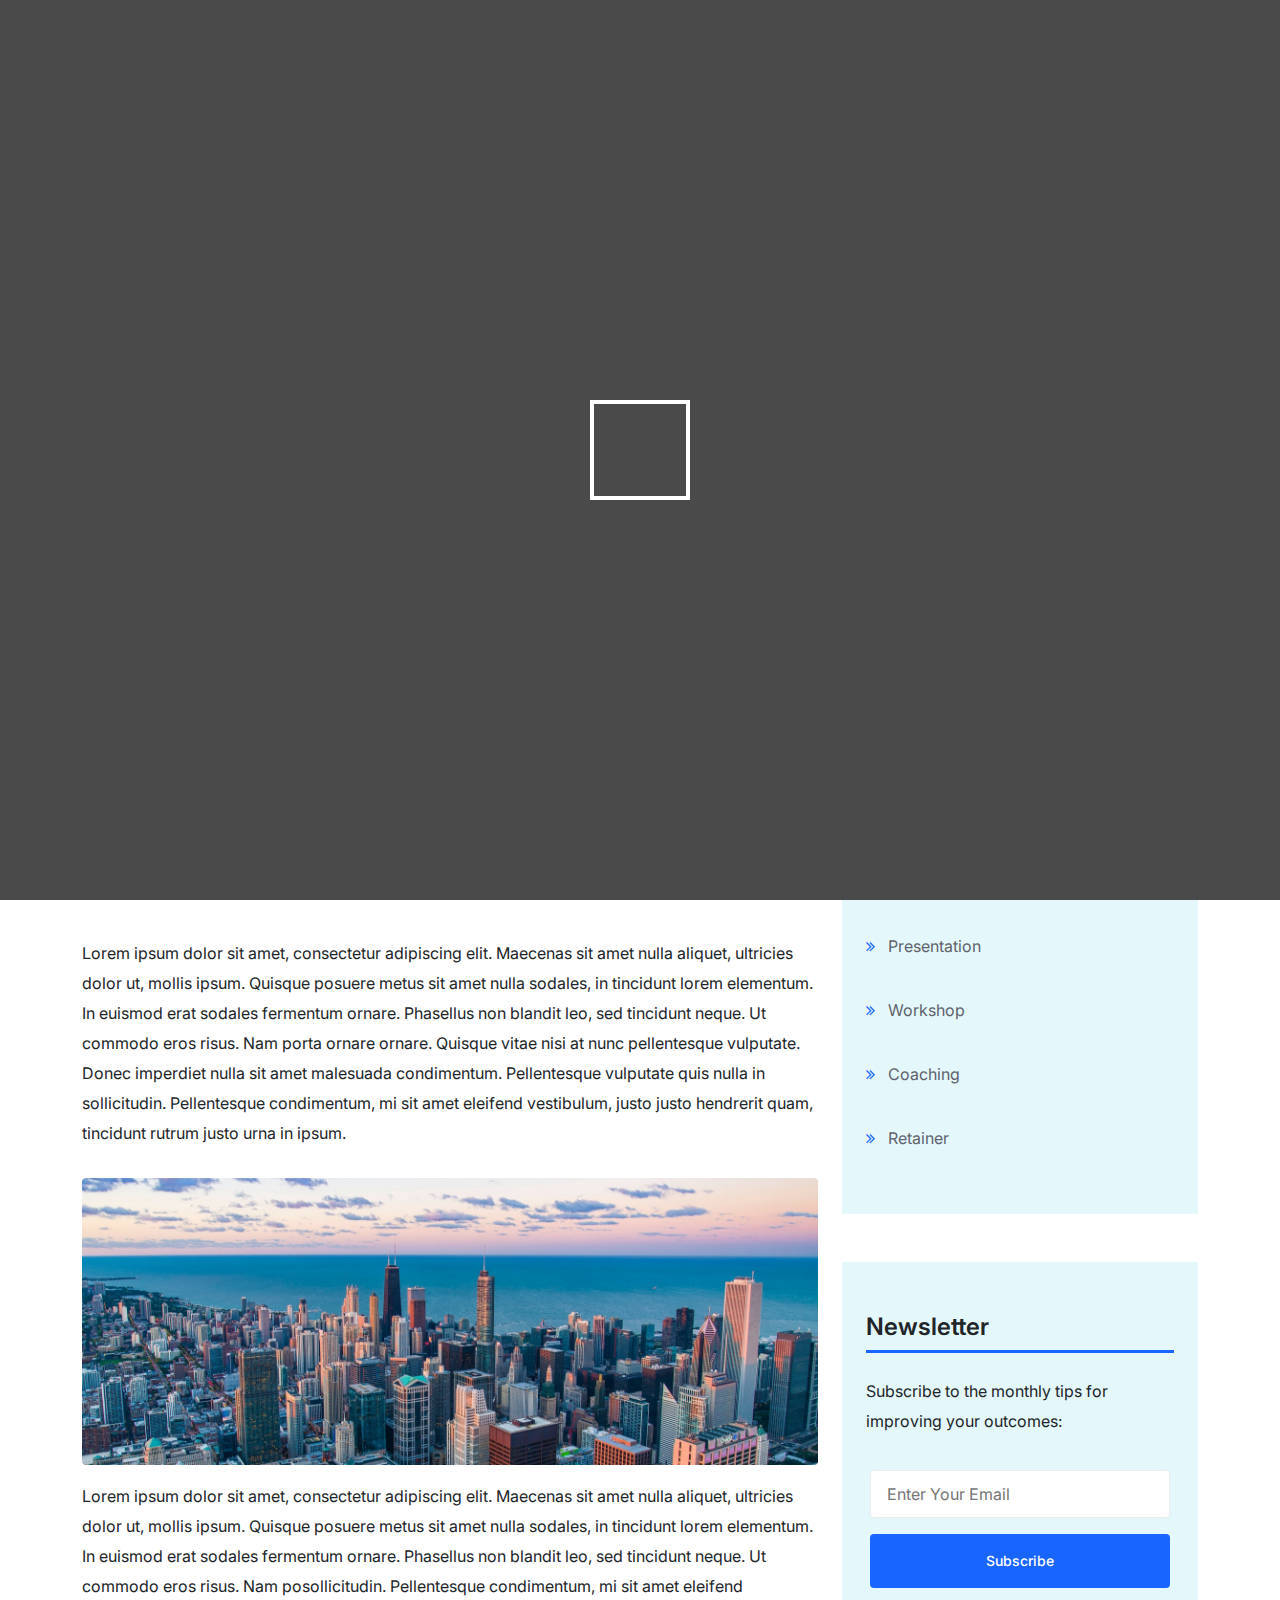
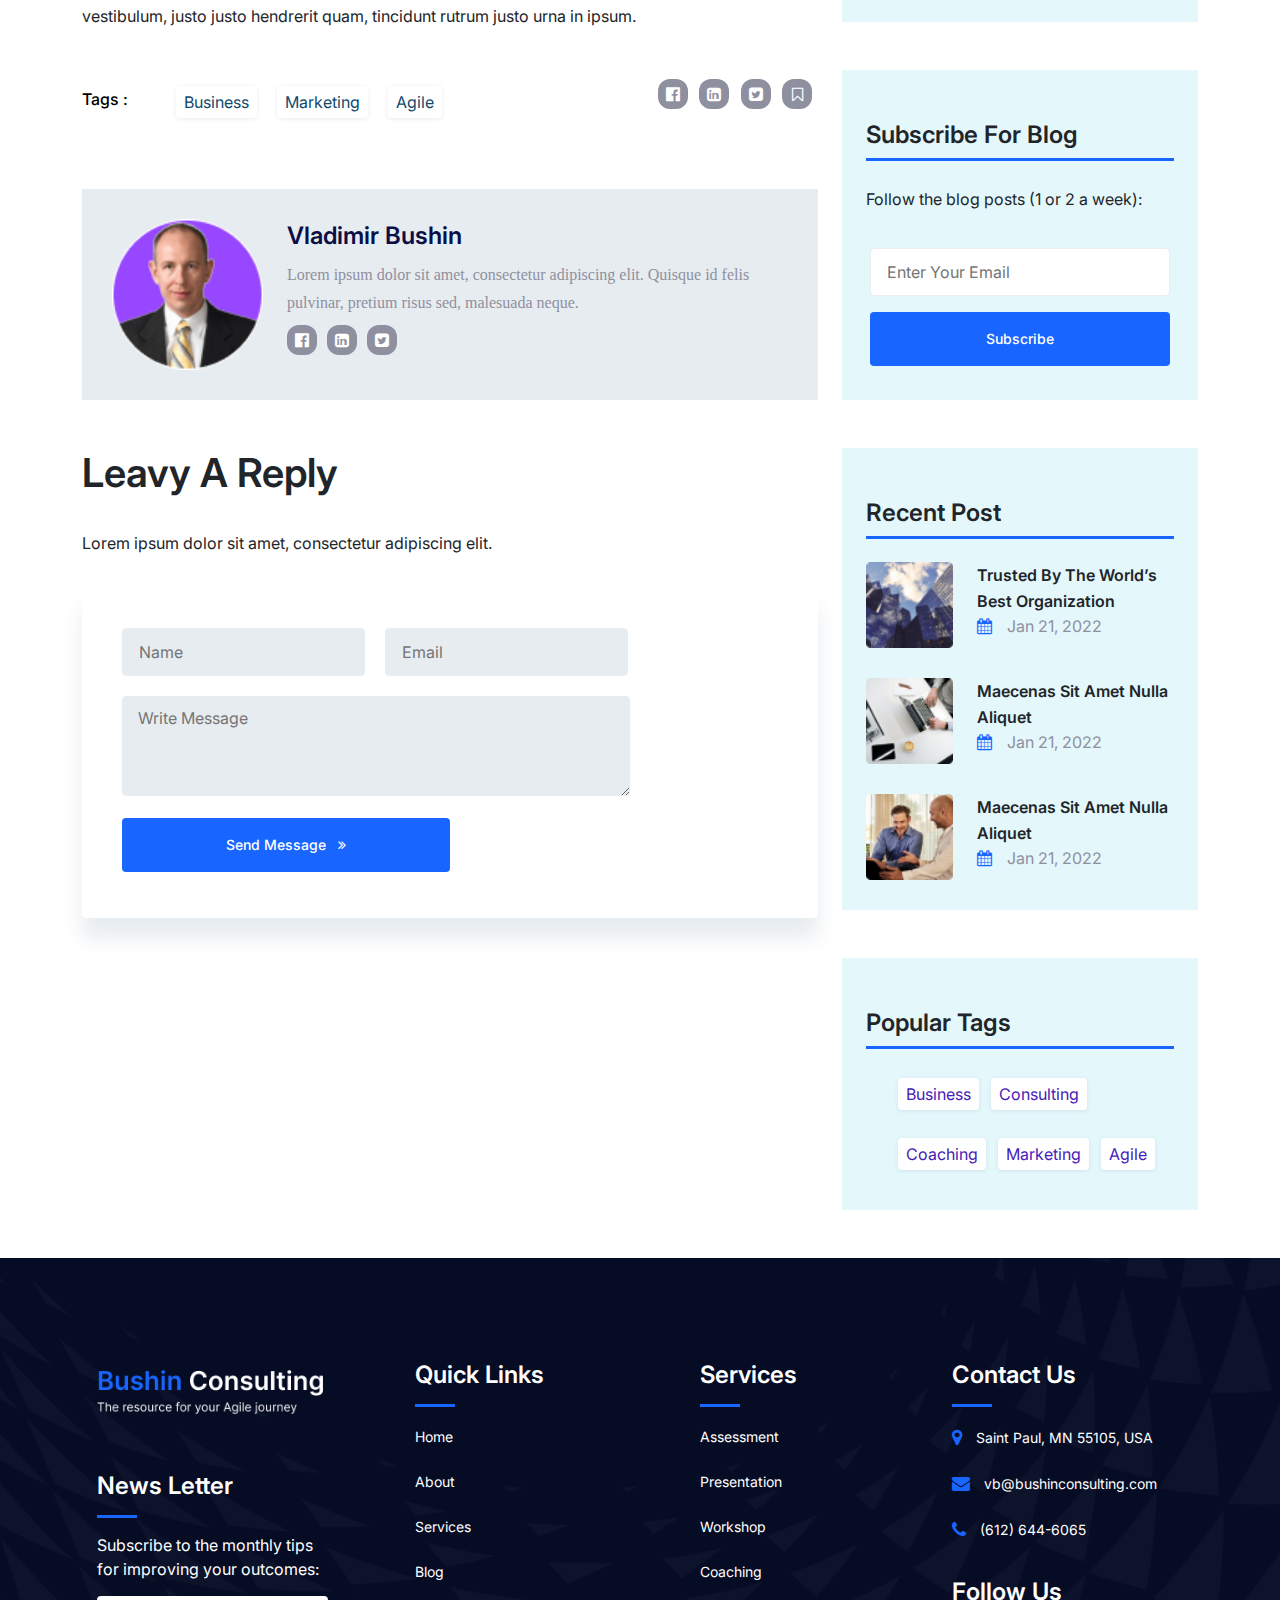
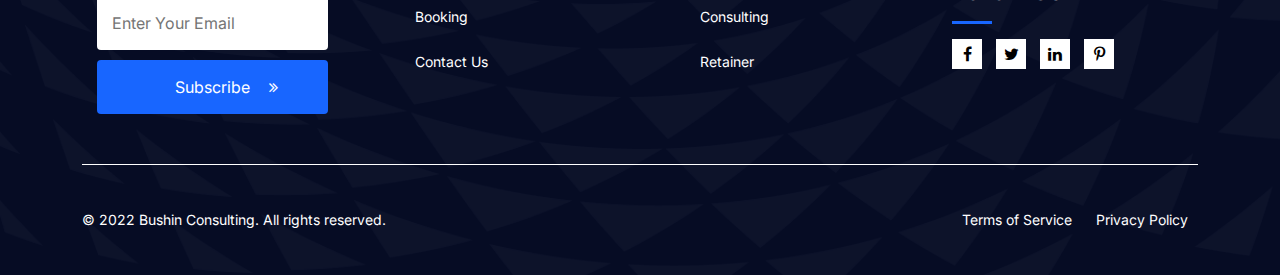
<file: blog_detail.html>
<!DOCTYPE html>
<html>
  <head>
    <title>Bushin Consulting</title>
    <meta charset="utf-8" />
    <meta
      name="viewport"
      content="width=device-width, initial-scale=1.0, user-scalable=1.0"
    />

    <meta name="keywords" content="" />
    <meta name="description" content="" />
    <meta name="author" content="" />
    <link rel="stylesheet" type="text/css" href="css/ui.css" />
    <link rel="stylesheet" type="text/css" href="css/slick.css" />
    <link rel="stylesheet" type="text/css" href="css/animate.css" />
    <link rel="stylesheet" type="text/css" href="css/bootstrap.min.css" />
    <link rel="stylesheet" type="text/css" href="css/font-awesome.min.css" />
    <link rel="stylesheet" type="text/css" href="css/fontawesome-icon.css" />
    <link rel="stylesheet" type="text/css" href="css/style.css" />
    <link rel="stylesheet" type="text/css" href="css/deep.css" />
  </head>
  <body>
    <!--preloader-->

    <div id="overlayer"></div>
    <span class="loader">
      <span class="loader-inner"></span>
    </span>

    <!--responsive menu-->

    <div class="wrapper">
      <div class="menu">
        <a class="menubtn" href="#">
          <i class="fa fa-bars" aria-hidden="true"></i>
        </a>
      </div>
      <div class="menuholder">
        <div>
          <a class="cross" href="#"></a>
          <div class="menuholder-inner">
            <ul class="menulist mb-5">
              <li><a href="/">Home</a></li>

              <li><a href="./about.html">About Us</a></li>
              <li><a href="./services.html">Services</a></li>
              <li><a href="./course.html">Course</a></li>
              <li><a href="./blog.html">Blog</a></li>
              <li><a href="./contact.html">Contact</a></li>
            </ul>
            <div class="button-holder text-center">
              <a href="#" class="button buttonone">
                <span>Book A Free COnsultattion</span>
              </a>
            </div>
          </div>
        </div>
      </div>
    </div>

    <!--header start-->

    <header class="page-header inner-page-header">
      <div class="container">
        <div class="page-header-inner">
          <a href="index.html" class="logo" title="Bushin Consulting">
            <img src="images/logo.png" alt="" />
          </a>
          <ul class="header-nav">
            <li class="header-nav-menu">
              <a href="index.html">Home</a>
            </li>
            <li class="header-nav-menu">
              <a href="about.html">About Us</a>
            </li>
            <li class="header-nav-menu">
              <a href="services.html">Services</a>
            </li>
            <li class="header-nav-menu">
              <a href="course.html">Course</a>
            </li>
            <li class="header-nav-menu">
              <a href="blog.html">Blog</a>
            </li>
            <li class="header-nav-menu">
              <a href="contact.html">Contact</a>
            </li>
          </ul>
          <a href="#" class="button buttonone">
            <span>Book A Free Consultation</span>
          </a>
        </div>
      </div>
    </header>

    <!--header end-->

    <!--inner banner-->

    <section class="inner-banner-holder">
      <div class="inner-banner-image">
        <img src="images/blog_detail_top.png" alt="" />
      </div>
      <div class="inner-banner-main">
        <div class="container">
          <div class="inner-banner-text">
            <h1>Blog Details</h1>
            <ul class="inner-banner-menu">
              <li class="inner-banner-menu-item">
                <a href="#">Home</a>
              </li>
              <li class="inner-banner-menu-item">
                <a href="#">Blog Detail</a>
              </li>
            </ul>
          </div>
        </div>
      </div>
    </section>

    <!--inner banner end-->

    <!-- blog-left-section start -->
    <section>
      <div class="container mt-5 mb-5">
        <div class="row">
          <!-- blog-left-section start -->
          <div class="col-md-8">
            <div class="blog blogs_detail">
              <img src="images/blog1.png" alt="" class="img-fluid" />

              <div class="row">
                <div class="col-lg-2">
                  <div class="blog_com blog_admin blog_det">
                    <ul>
                      <li class="mt-3 mb-3"><a href="#">Admin</a></li>
                    </ul>
                  </div>
                </div>
                <div class="col-lg-3">
                  <div class="blog_com blog_date blog_det">
                    <ul>
                      <li class="mt-3 mb-3"><a href="#">Jan 21,2022</a></li>
                    </ul>
                  </div>
                </div>
                <div class="col-lg-3">
                  <div class="blog_com blog_comment blog_det">
                    <ul>
                      <li class="mt-3 mb-3"><a href="#">Comments(0)</a></li>
                    </ul>
                  </div>
                </div>
                <div class="col-lg-2">
                  <div class="blog_com blog_business blog_det">
                    <ul>
                      <li class="mt-3 mb-3"><a href="#">Business</a></li>
                    </ul>
                  </div>
                </div>
              </div>

              <div class="row">
                <div class="col-12 blog_head">
                  <h3 class="">What scales and what doesn’t?</h3>
                </div>
                <div class="col-12">
                  <p class="">
                    Lorem ipsum dolor sit amet, consectetur adipiscing elit.
                    Maecenas sit amet nulla aliquet, ultricies dolor ut, mollis
                    ipsum. Quisque posuere metus sit amet nulla sodales, in
                    tincidunt lorem elementum. In euismod erat sodales fermentum
                    ornare. Phasellus non blandit leo, sed tincidunt neque. Ut
                    commodo eros risus. Nam porta ornare ornare. Quisque vitae
                    nisi at nunc pellentesque vulputate. Donec imperdiet nulla
                    sit amet malesuada condimentum. Pellentesque vulputate quis
                    nulla in sollicitudin. Pellentesque condimentum, mi sit amet
                    eleifend vestibulum, justo justo hendrerit quam, tincidunt
                    rutrum justo urna in ipsum.
                  </p>
                </div>
              </div>

              <div>
                <img src="images/blog-detail1.png" alt="" class="img-fluid" />
                <p class="pt-3">
                  Lorem ipsum dolor sit amet, consectetur adipiscing elit.
                  Maecenas sit amet nulla aliquet, ultricies dolor ut, mollis
                  ipsum. Quisque posuere metus sit amet nulla sodales, in
                  tincidunt lorem elementum. In euismod erat sodales fermentum
                  ornare. Phasellus non blandit leo, sed tincidunt neque. Ut
                  commodo eros risus. Nam posollicitudin. Pellentesque
                  condimentum, mi sit amet eleifend vestibulum, justo justo
                  hendrerit quam, tincidunt rutrum justo urna in ipsum.
                </p>
              </div>
            </div>

            <div class="row mt-5 mb-5 blog-detail-tag">
              <div class="col-lg-9 col-12 b_tag">
                <div class="blogg_tag">
                  <h4 class="me-3 mt-2">Tags :</h4>
                  <ul class="">
                    <li class="me-2"><a href="#">Business</a></li>
                    <li class="me-2"><a href="#">Marketing</a></li>
                    <li class="me-2"><a href="#">Agile</a></li>
                  </ul>
                </div>
              </div>
              <div class="col-lg-3 col-8">
                <div class="blog_soc">
                  <div class="s">
                    <i class="fa fa-facebook-official" aria-hidden="true"></i>
                  </div>
                  <div class="s">
                    <i class="fa fa-linkedin-square" aria-hidden="true"></i>
                  </div>
                  <div class="s">
                    <i class="fa fa-twitter-square" aria-hidden="true"></i>
                  </div>
                  <div class="s">
                    <i class="fa fa-bookmark-o" aria-hidden="true"></i>
                  </div>
                </div>
              </div>
            </div>

            <div class="blog_profile">
              <div class="row">
                <div class="col-md-3 col-sm-5 col-5">
                  <img src="images/blog_profile.png" class="img-fluid" alt="" />
                </div>
                <div class="col-md-9 blog_profile_right">
                  <h3>Vladimir Bushin</h3>
                  <p>
                    Lorem ipsum dolor sit amet, consectetur adipiscing elit.
                    Quisque id felis pulvinar, pretium risus sed, malesuada
                    neque.
                  </p>
                  <div class="blog_soc_profile">
                    <div class="s">
                      <i class="fa fa-facebook-official" aria-hidden="true"></i>
                    </div>
                    <div class="s">
                      <i class="fa fa-linkedin-square" aria-hidden="true"></i>
                    </div>
                    <div class="s">
                      <i class="fa fa-twitter-square" aria-hidden="true"></i>
                    </div>
                  </div>
                </div>
              </div>
            </div>

            <div class="blog_detail_contact mt-5">
              <h2>Leavy a Reply</h2>
              <p>Lorem ipsum dolor sit amet, consectetur adipiscing elit.</p>

              <div class="blog_detail_form">
                <form>
                  <div>
                    <input
                      type="text"
                      placeholder="Name"
                      class="blog_search_input blog_detail_inp me-3"
                    />
                    <input
                      type="text"
                      placeholder="Email"
                      class="blog_search_input blog_detail_inp"
                    />
                  </div>
                  <div>
                    <textarea
                      placeholder="Write Message"
                      class="blog_search_input blog_detail_text"
                    ></textarea>
                  </div>
                  <a href="#" class="button buttonone blog_btn mt-3 w-50">
                    <span
                      >Send Message&nbsp;&nbsp;
                      <i class="fa fa-angle-double-right" aria-hidden="true"></i
                    ></span>
                  </a>
                </form>
              </div>
            </div>
          </div>

          <!-- blog-left-section-end -->
          <!-- blog-right-section-start -->
          <div class="col-md-4 mt-2">
            <!-- blog-search start -->
            <div class="blog_search p-4">
              <input
                type="text"
                placeholder="Search here..."
                class="blog_search_input w-100"
              />
              <div class="blog_search_img">
                <img src="images/common_search.png" alt="" class="img-fluid" />
              </div>
            </div>
            <!-- blog-search-ends -->

            <!-- blog-category-starts -->

            <div class="common_tags mt-5 p-4">
              <h3 class="mt-4">Categories</h3>

              <div class="row mt-4">
                <div class="common_category">
                  <ul class="mt-2">
                    <li><a href="#">Agile Assessment</a></li>
                    <li><a href="#">Agile Consulting</a></li>
                    <li><a href="#">Presentation</a></li>
                    <li><a href="#">Workshop</a></li>
                    <li><a href="#">Coaching</a></li>
                    <li><a href="#">Retainer</a></li>
                  </ul>
                </div>
              </div>
            </div>
            <!-- blog-category-ends -->

            <!-- Newsletter starts -->
            <div class="common_tags mt-5 p-4">
              <h3 class="mt-4">Newsletter</h3>

              <div class="row mt-4">
                <div class="common_newsletter">
                  <p>
                    Subscribe to the monthly tips for improving your outcomes:
                  </p>
                  <div class="blog_search p-1">
                    <input
                      type="text"
                      placeholder="Enter Your Email"
                      class="blog_search_input w-100"
                    />
                    <a href="#" class="button buttonone blog_btn mt-3">
                      <span>Subscribe</span>
                    </a>
                  </div>
                </div>
              </div>
            </div>
            <!-- Newsletter ends -->

            <!-- Subscribe Blog starts -->
            <div class="common_tags mt-5 p-4">
              <h3 class="mt-4">Subscribe For Blog</h3>

              <div class="row mt-4">
                <div class="common_newsletter">
                  <p>Follow the blog posts (1 or 2 a week):</p>
                  <div class="blog_search p-1">
                    <input
                      type="text"
                      placeholder="Enter Your Email"
                      class="blog_search_input w-100"
                    />
                    <a href="#" class="button buttonone blog_btn mt-3">
                      <span>Subscribe</span>
                    </a>
                  </div>
                </div>
              </div>
            </div>
            <!-- Subscribe Blog ends -->

            <!-- Posts section start -->

            <div class="common_tags mt-5 p-4">
              <h3 class="mt-4">Recent post</h3>

              <div class="row mt-4 mb-4 post_sec">
                <div class="col-lg-4 col-md-6 col-3">
                  <img src="images/post1.png" class="img-fluid" alt="" />
                </div>
                <div class="col-lg-8 col-md-12 col-9 common_post">
                  <h2>Trusted by The world’s best organization</h2>

                  <div class="common_post_date">
                    <ul>
                      <li><a href="#">Jan 21, 2022</a></li>
                    </ul>
                  </div>
                </div>
              </div>

              <div class="row mt-4">
                <div class="col-lg-4 col-md-6 col-3">
                  <img src="images/post2.png" class="img-fluid" alt="" />
                </div>
                <div class="col-lg-8 col-md-12 col-9 common_post">
                  <h2>Maecenas sit amet nulla aliquet</h2>
                  <div class="row">
                    <div class="common_post_date">
                      <ul>
                        <li><a href="#">Jan 21, 2022</a></li>
                      </ul>
                    </div>
                  </div>
                </div>
              </div>

              <div class="row mt-4">
                <div class="col-lg-4 col-md-6 col-3">
                  <img src="images/post3.png" class="img-fluid" alt="" />
                </div>
                <div class="col-lg-8 col-md-12 col-9 common_post">
                  <h2>Maecenas sit amet nulla aliquet</h2>
                  <div class="row">
                    <div class="common_post_date">
                      <ul>
                        <li><a href="#">Jan 21, 2022</a></li>
                      </ul>
                    </div>
                  </div>
                </div>
              </div>
            </div>

            <!-- Posts section ends -->

            <!-- Popular Tags Starts -->
            <div class="common_tags mt-5 p-4">
              <h3 class="mt-4">Popular Tags</h3>

              <div class="blog_tag">
                <ul>
                  <li><a href="#">Business</a></li>
                  <li><a href="#">Consulting</a></li>
                </ul>
                <ul>
                  <li><a href="#">Coaching</a></li>
                  <li><a href="#">Marketing</a></li>
                  <li><a href="#">Agile</a></li>
                </ul>
              </div>
            </div>
            <!-- Popular Tags ends -->
          </div>
        </div>
      </div>
    </section>

    <!--footer-->

    <section class="site-footer">
      <div class="site-footer-main">
        <div class="container">
          <div class="site-footer-top">
            <div class="row">
              <div class="col-lg-3 col-md-6">
                <div class="site-footer-article">
                  <a href="#" class="footer-logo mb-5" title="">
                    <img src="images/footer-logo.png" alt="" />
                  </a>
                  <div class="footer-newsletter">
                    <h3>News Letter</h3>
                    <span class="footer-newsletter-text">
                      Subscribe to the monthly tips for improving your outcomes:
                    </span>
                    <div class="footer-newsletter-form">
                      <div class="footer-newsletter-form-group">
                        <input type="email" placeholder="Enter Your Email" />
                      </div>
                      <div
                        class="footer-newsletter-form-group footer-subscribe position-relative"
                      >
                        <input type="submit" value="Subscribe" />
                      </div>
                    </div>
                  </div>
                </div>
              </div>
              <div class="col-md-6 col-lg-3">
                <div class="site-footer-article px-md-5">
                  <h3>Quick Links</h3>
                  <ul class="footer-list">
                    <li>
                      <a href="#">Home</a>
                    </li>
                    <li>
                      <a href="#">About</a>
                    </li>
                    <li>
                      <a href="#">Services</a>
                    </li>
                    <li>
                      <a href="#">Blog</a>
                    </li>
                    <li>
                      <a href="#">Booking</a>
                    </li>
                    <li>
                      <a href="#">Contact Us</a>
                    </li>
                  </ul>
                </div>
              </div>
              <div class="col-md-6 col-lg-3">
                <div class="site-footer-article px-md-5">
                  <h3>Services</h3>
                  <ul class="footer-list">
                    <li>
                      <a href="#">Assessment</a>
                    </li>
                    <li>
                      <a href="#">Presentation</a>
                    </li>
                    <li>
                      <a href="#">Workshop</a>
                    </li>
                    <li>
                      <a href="#">Coaching</a>
                    </li>
                    <li>
                      <a href="#">Consulting</a>
                    </li>
                    <li>
                      <a href="#">Retainer</a>
                    </li>
                  </ul>
                </div>
              </div>
              <div class="col-lg-3 col-md-6">
                <div class="site-footer-article">
                  <h3>Contact Us</h3>
                  <div class="site-contact">
                    <ul class="footer-list">
                      <li>
                        <a href="#" class="address-link">
                          <span
                            ><i class="fa fa-map-marker" aria-hidden="true"></i
                          ></span>
                          <span>Saint Paul, MN 55105, USA</span>
                        </a>
                      </li>
                      <li>
                        <a href="#" class="address-link">
                          <span
                            ><i class="fa fa-envelope" aria-hidden="true"></i
                          ></span>
                          <span>vb@bushinconsulting.com</span>
                        </a>
                      </li>
                      <li>
                        <a href="#" class="address-link">
                          <span
                            ><i class="fa fa-phone" aria-hidden="true"></i
                          ></span>
                          <span>(612) 644-6065</span>
                        </a>
                      </li>
                    </ul>
                  </div>
                  <div class="site-social">
                    <h3>Follow Us</h3>
                    <ul class="footer-social">
                      <li>
                        <a href="#"
                          ><i class="fa fa-facebook" aria-hidden="true"></i
                        ></a>
                      </li>
                      <li>
                        <a href="#"
                          ><i class="fa fa-twitter" aria-hidden="true"></i
                        ></a>
                      </li>
                      <li>
                        <a href="#"
                          ><i class="fa fa-linkedin" aria-hidden="true"></i
                        ></a>
                      </li>
                      <li>
                        <a href="#"
                          ><i class="fa fa-pinterest-p" aria-hidden="true"></i
                        ></a>
                      </li>
                    </ul>
                  </div>
                </div>
              </div>
            </div>
          </div>
          <div class="site-footer-bottom">
            <a class="site-footer-bottom-left" href="#">
              © 2022 Bushin Consulting. All rights reserved.
            </a>
            <div class="site-footer-bottom-right">
              <a href="#">Terms of Service</a>
              <a href="#">Privacy Policy</a>
            </div>
          </div>
        </div>
      </div>
    </section>

    <script type="text/javascript" src="js/library.js"></script>
    <script type="text/javascript" src="js/slick.min.js"></script>
    <script type="text/javascript" src="js/wow.min.js"></script>
    <script type="text/javascript" src="js/ui.js"></script>
    <script type="text/javascript" src="js/bootstrap.min.js"></script>
    <script type="text/javascript" src="js/custom.js"></script>
  </body>
</html>
</file>
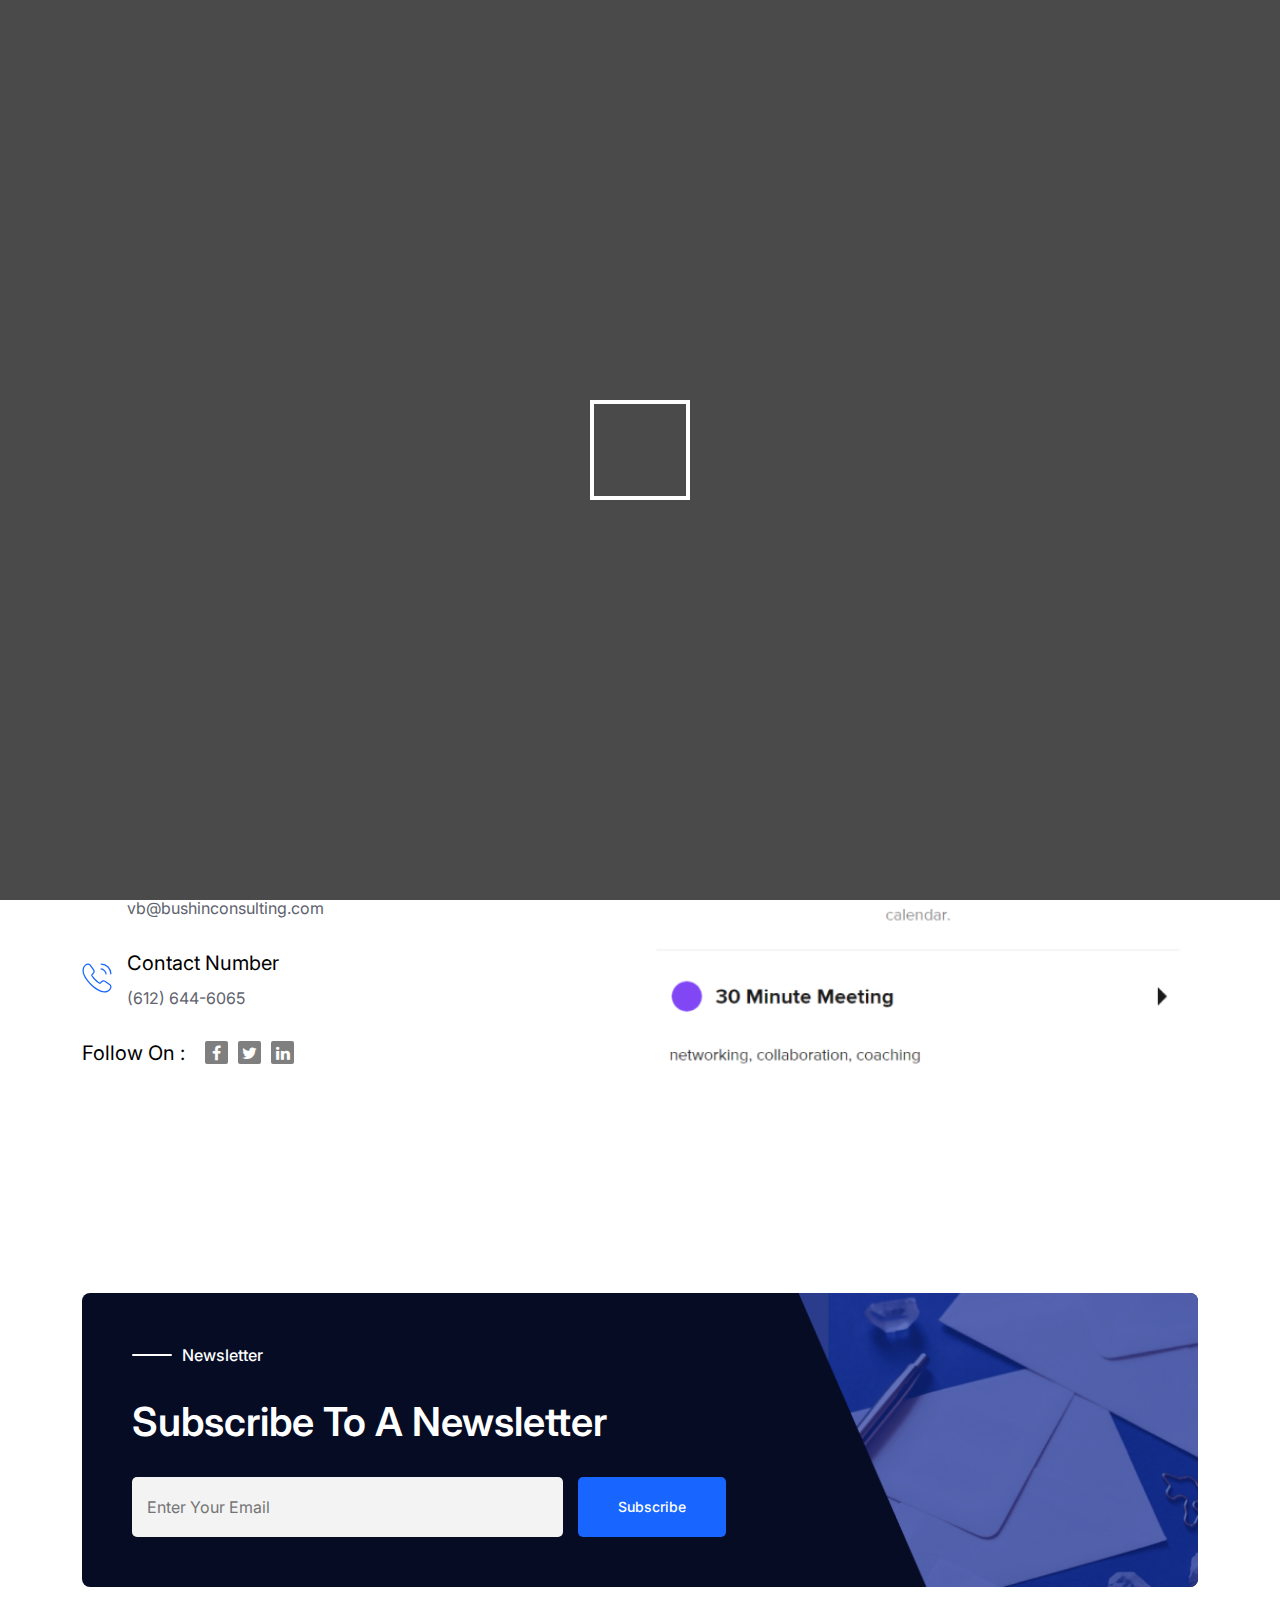
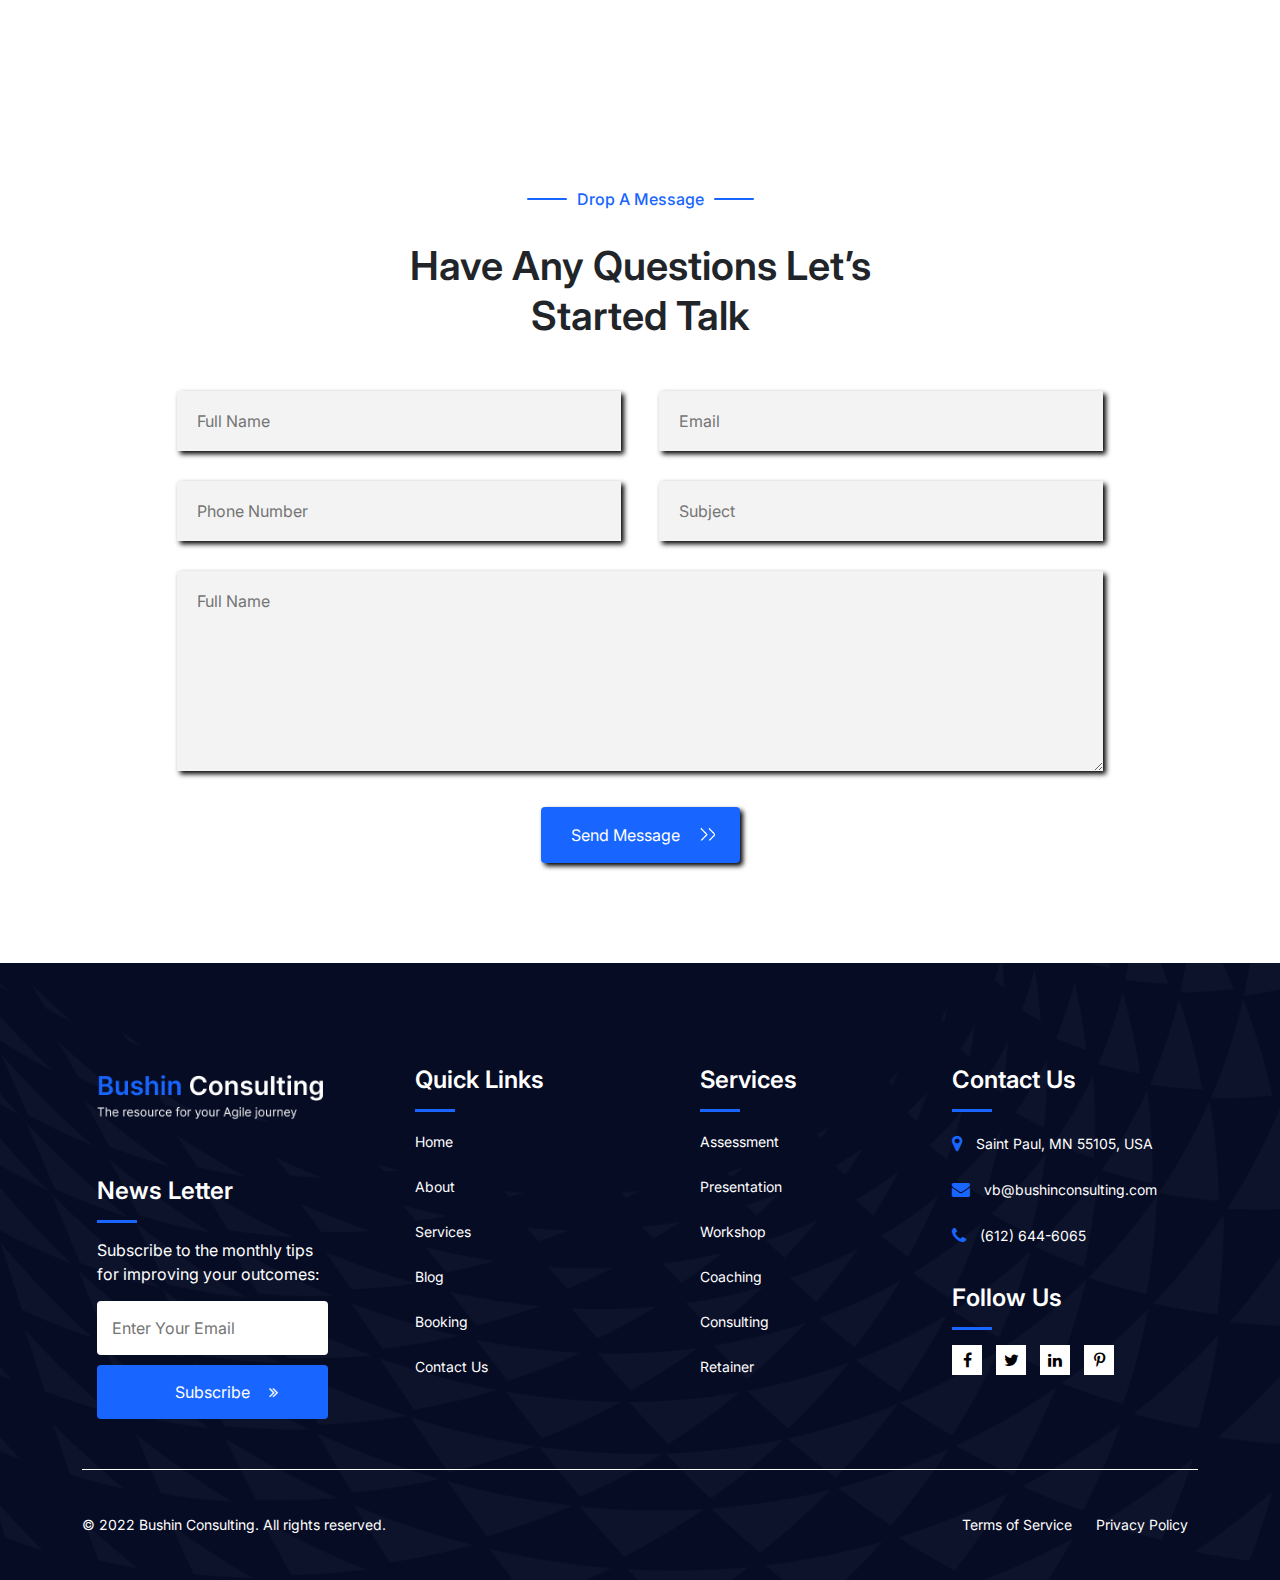
<file: contact.html>
<!DOCTYPE html>
<html>
  <head>
    <title>Bushin Consulting</title>
    <meta charset="utf-8" />
    <meta
      name="viewport"
      content="width=device-width, initial-scale=1.0, user-scalable=1.0"
    />

    <meta name="keywords" content="" />
    <meta name="description" content="" />
    <meta name="author" content="" />
    <link rel="stylesheet" type="text/css" href="css/ui.css" />
    <link rel="stylesheet" type="text/css" href="css/slick.css" />
    <link rel="stylesheet" type="text/css" href="css/animate.css" />
    <link rel="stylesheet" type="text/css" href="css/bootstrap.min.css" />
    <link rel="stylesheet" type="text/css" href="css/font-awesome.min.css" />
    <link rel="stylesheet" type="text/css" href="css/fontawesome-icon.css" />
    <link rel="stylesheet" type="text/css" href="css/style.css" />
  </head>
  <body>
    <!--preloader-->

    <div id="overlayer"></div>
    <span class="loader">
      <span class="loader-inner"></span>
    </span>

    <!--responsive menu-->

    <div class="wrapper">
      <div class="menu">
        <a class="menubtn" href="#">
          <i class="fa fa-bars" aria-hidden="true"></i>
        </a>
      </div>
      <div class="menuholder">
        <div>
          <a class="cross" href="#"></a>
          <div class="menuholder-inner">
            <ul class="menulist mb-5">
              <li><a href="/">Home</a></li>

              <li><a href="./about.html">About Us</a></li>
              <li><a href="./services.html">Services</a></li>
              <li><a href="./course.html">Course</a></li>
              <li><a href="./blog.html">Blog</a></li>
              <li><a href="./contact.html">Contact</a></li>
            </ul>
            <div class="button-holder text-center">
              <a href="#" class="button buttonone">
                <span>Book A Free COnsultattion</span>
              </a>
            </div>
          </div>
        </div>
      </div>
    </div>

    <!--header start-->

    <header class="page-header inner-page-header">
      <div class="container">
        <div class="page-header-inner">
          <a href="/" class="logo" title="Bushin Consulting">
            <img src="images/logo.png" alt="" />
          </a>
          <ul class="header-nav">
            <li class="header-nav-menu">
              <a href="index.html">Home</a>
            </li>
            <li class="header-nav-menu">
              <a href="about.html">About Us</a>
            </li>
            <li class="header-nav-menu">
              <a href="services.html">Services</a>
            </li>
            <li class="header-nav-menu">
              <a href="course.html">Course</a>
            </li>
            <li class="header-nav-menu">
              <a href="blog.html">Blog</a>
            </li>
            <li class="header-nav-menu">
              <a href="contact.html">Contact</a>
            </li>
          </ul>
          <a href="#" class="button buttonone">
            <span>Book A Free Consultation</span>
          </a>
        </div>
      </div>
    </header>

    <!--header end-->

    <!--inner banner-->

    <section class="inner-banner-holder">
      <div class="inner-banner-image">
        <img src="images/inner-banner4.jpg" alt="" />
      </div>
      <div class="inner-banner-main">
        <div class="container">
          <div class="inner-banner-text">
            <h1>Contact</h1>
            <ul class="inner-banner-menu">
              <li class="inner-banner-menu-item">
                <a href="#">Home</a>
              </li>
              <li class="inner-banner-menu-item">
                <a href="#">Contact</a>
              </li>
            </ul>
          </div>
        </div>
      </div>
    </section>

    <!--inner banner end-->

    <!--inner contact sec-->

    <section class="inner-contact-sec">
      <div class="container">
        <div class="row align-items-center align-items-md-start">
          <div class="col-lg-6 col-md-6">
            <div class="inner-contact-left">
              <div class="section-heading-two inner-cont-heading">
                <h4>Contact</h4>
                <h2>Have Any Courses Get In Touch</h2>
              </div>
              <ul class="cnt-list">
                <li>
                  <div class="cnt-icon">
                    <img src="images/location.svg" alt="" />
                  </div>
                  <div class="cnt-text">
                    <span>Location</span>
                    <a href="#">Saint Paul, MN 55105, USA</a>
                  </div>
                </li>
                <li>
                  <div class="cnt-icon">
                    <img src="images/mail.svg" alt="" />
                  </div>
                  <div class="cnt-text">
                    <span>Email Address</span>
                    <a href="#">vb@bushinconsulting.com</a>
                  </div>
                </li>
                <li>
                  <div class="cnt-icon">
                    <img src="images/call.svg" alt="" />
                  </div>
                  <div class="cnt-text">
                    <span>Contact Number</span>
                    <a href="#">(612) 644-6065</a>
                  </div>
                </li>
              </ul>
              <div class="cnt-follow">
                <span>Follow On :</span>
                <ul class="cnt-social-list">
                  <li>
                    <a href="#"
                      ><i class="fa fa-facebook" aria-hidden="true"></i
                    ></a>
                  </li>
                  <li>
                    <a href="#"
                      ><i class="fa fa-twitter" aria-hidden="true"></i
                    ></a>
                  </li>
                  <li>
                    <a href="#"
                      ><i class="fa fa-linkedin" aria-hidden="true"></i
                    ></a>
                  </li>
                </ul>
              </div>
            </div>
          </div>
          <div class="col-lg-6 col-md-6">
            <div class="inner-cont-right">
              <h2>Book a free 30-minute consultation:</h2>
              <div class="session-booking">
                <img src="images/cnt-session.png" alt="" />
              </div>
            </div>
          </div>
        </div>
      </div>
    </section>

    <!--newsletter-->

    <!--newsletter section-->
    <section class="home-newsletter-section">
      <div class="container">
        <div class="home-newsletter-inner">
          <div class="home-newsletter">
            <div class="section-heading-two home-newsletter-heading">
              <h4>Newsletter</h4>
              <h2>Subscribe to a newsletter</h2>
            </div>
            <div class="home-newsletter-form">
              <div class="home-newsletter-form-group home-newsletter-mail">
                <input type="email" placeholder="Enter Your Email" />
              </div>
              <div class="home-newsletter-form-group home-newsletter-subscribe">
                <input type="submit" value="Subscribe" />
              </div>
            </div>
          </div>
        </div>
      </div>
    </section>

    <!--newsletter section end-->

    <section class="inner-contact-form-sec">
      <div class="container">
        <div class="row justify-content-center">
          <div class="col-lg-6 col-12">
            <div class="section-heading inner-form-heading">
              <h4>Drop A Message</h4>
              <h2>Have Any Questions Let’s Started Talk</h2>
            </div>
          </div>
        </div>
        <div class="row justify-content-center">
          <div class="col-lg-10">
            <div class="inner-contact-form">
              <div class="inner-contact-form-div">
                <div class="inner-contact-form-group">
                  <input type="text" placeholder="Full Name" />
                </div>
                <div class="inner-contact-form-group">
                  <input type="email" placeholder="Email" />
                </div>
              </div>
              <div class="inner-contact-form-div">
                <div class="inner-contact-form-group">
                  <input type="number" placeholder="Phone Number" />
                </div>
                <div class="inner-contact-form-group">
                  <input type="text" placeholder="Subject" />
                </div>
              </div>
              <div class="inner-contact-form-div">
                <div class="inner-contact-form-group">
                  <textarea placeholder="Full Name"></textarea>
                </div>
              </div>

              <div class="inner-contact-form-div">
                <div class="inner-contact-form-group submit-group">
                  <input type="submit" value="Send Message" />
                </div>
              </div>
            </div>
          </div>
        </div>
      </div>
    </section>

    <!--footer-->

    <section class="site-footer">
      <div class="site-footer-main">
        <div class="container">
          <div class="site-footer-top">
            <div class="row">
              <div class="col-lg-3 col-md-6">
                <div class="site-footer-article">
                  <a href="#" class="footer-logo mb-5" title="">
                    <img src="images/footer-logo.png" alt="" />
                  </a>
                  <div class="footer-newsletter">
                    <h3>News Letter</h3>
                    <span class="footer-newsletter-text">
                      Subscribe to the monthly tips for improving your outcomes:
                    </span>
                    <div class="footer-newsletter-form">
                      <div class="footer-newsletter-form-group">
                        <input type="email" placeholder="Enter Your Email" />
                      </div>
                      <div
                        class="footer-newsletter-form-group footer-subscribe position-relative"
                      >
                        <input type="submit" value="Subscribe" />
                      </div>
                    </div>
                  </div>
                </div>
              </div>
              <div class="col-md-6 col-lg-3">
                <div class="site-footer-article px-md-5">
                  <h3>Quick Links</h3>
                  <ul class="footer-list">
                    <li>
                      <a href="#">Home</a>
                    </li>
                    <li>
                      <a href="#">About</a>
                    </li>
                    <li>
                      <a href="#">Services</a>
                    </li>
                    <li>
                      <a href="#">Blog</a>
                    </li>
                    <li>
                      <a href="#">Booking</a>
                    </li>
                    <li>
                      <a href="#">Contact Us</a>
                    </li>
                  </ul>
                </div>
              </div>
              <div class="col-md-6 col-lg-3">
                <div class="site-footer-article px-md-5">
                  <h3>Services</h3>
                  <ul class="footer-list">
                    <li>
                      <a href="#">Assessment</a>
                    </li>
                    <li>
                      <a href="#">Presentation</a>
                    </li>
                    <li>
                      <a href="#">Workshop</a>
                    </li>
                    <li>
                      <a href="#">Coaching</a>
                    </li>
                    <li>
                      <a href="#">Consulting</a>
                    </li>
                    <li>
                      <a href="#">Retainer</a>
                    </li>
                  </ul>
                </div>
              </div>
              <div class="col-lg-3 col-md-6">
                <div class="site-footer-article">
                  <h3>Contact Us</h3>
                  <div class="site-contact">
                    <ul class="footer-list">
                      <li>
                        <a href="#" class="address-link">
                          <span
                            ><i class="fa fa-map-marker" aria-hidden="true"></i
                          ></span>
                          <span>Saint Paul, MN 55105, USA</span>
                        </a>
                      </li>
                      <li>
                        <a href="#" class="address-link">
                          <span
                            ><i class="fa fa-envelope" aria-hidden="true"></i
                          ></span>
                          <span>vb@bushinconsulting.com</span>
                        </a>
                      </li>
                      <li>
                        <a href="#" class="address-link">
                          <span
                            ><i class="fa fa-phone" aria-hidden="true"></i
                          ></span>
                          <span>(612) 644-6065</span>
                        </a>
                      </li>
                    </ul>
                  </div>
                  <div class="site-social">
                    <h3>Follow Us</h3>
                    <ul class="footer-social">
                      <li>
                        <a href="#"
                          ><i class="fa fa-facebook" aria-hidden="true"></i
                        ></a>
                      </li>
                      <li>
                        <a href="#"
                          ><i class="fa fa-twitter" aria-hidden="true"></i
                        ></a>
                      </li>
                      <li>
                        <a href="#"
                          ><i class="fa fa-linkedin" aria-hidden="true"></i
                        ></a>
                      </li>
                      <li>
                        <a href="#"
                          ><i class="fa fa-pinterest-p" aria-hidden="true"></i
                        ></a>
                      </li>
                    </ul>
                  </div>
                </div>
              </div>
            </div>
          </div>
          <div class="site-footer-bottom">
            <a class="site-footer-bottom-left" href="#">
              © 2022 Bushin Consulting. All rights reserved.
            </a>
            <div class="site-footer-bottom-right">
              <a href="#">Terms of Service</a>
              <a href="#">Privacy Policy</a>
            </div>
          </div>
        </div>
      </div>
    </section>

    <script type="text/javascript" src="js/library.js"></script>
    <script type="text/javascript" src="js/slick.min.js"></script>
    <script type="text/javascript" src="js/wow.min.js"></script>
    <script type="text/javascript" src="js/ui.js"></script>
    <script type="text/javascript" src="js/bootstrap.min.js"></script>
    <script type="text/javascript" src="js/custom.js"></script>
  </body>
</html>
</file>
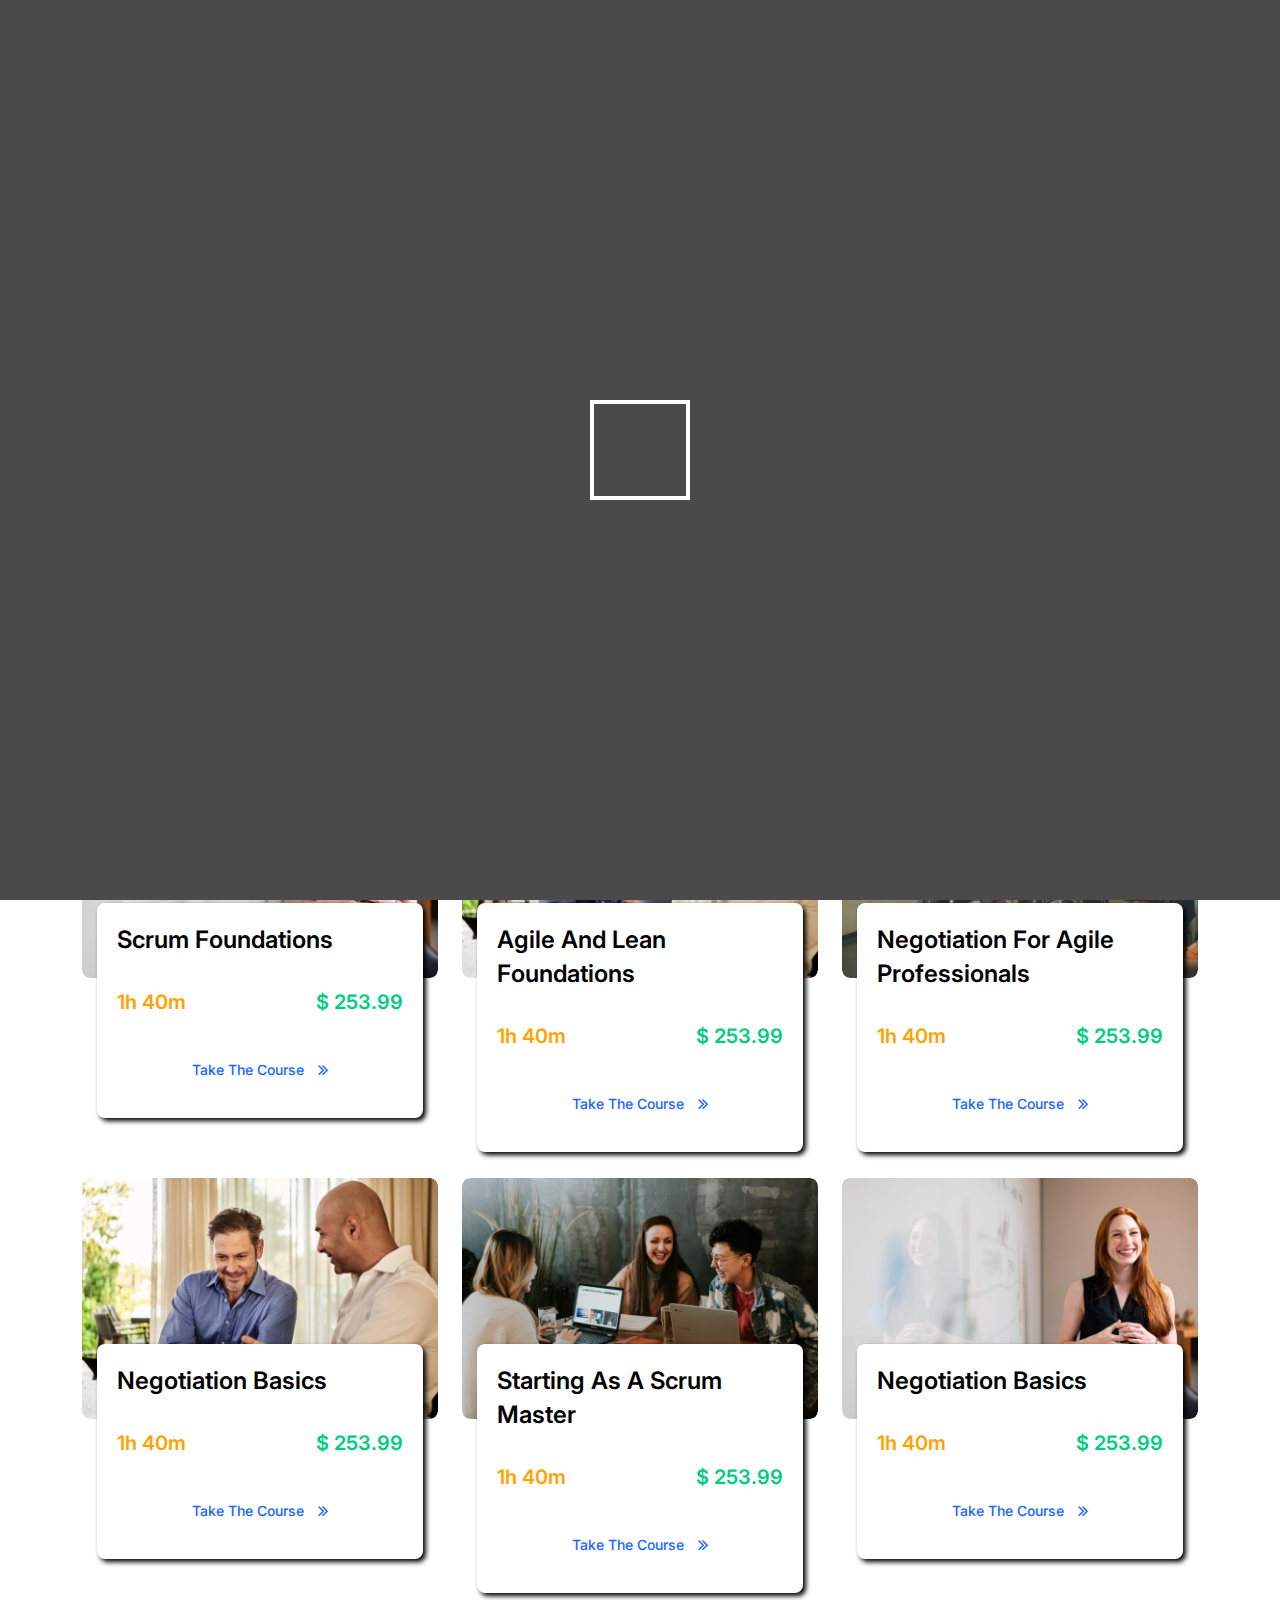
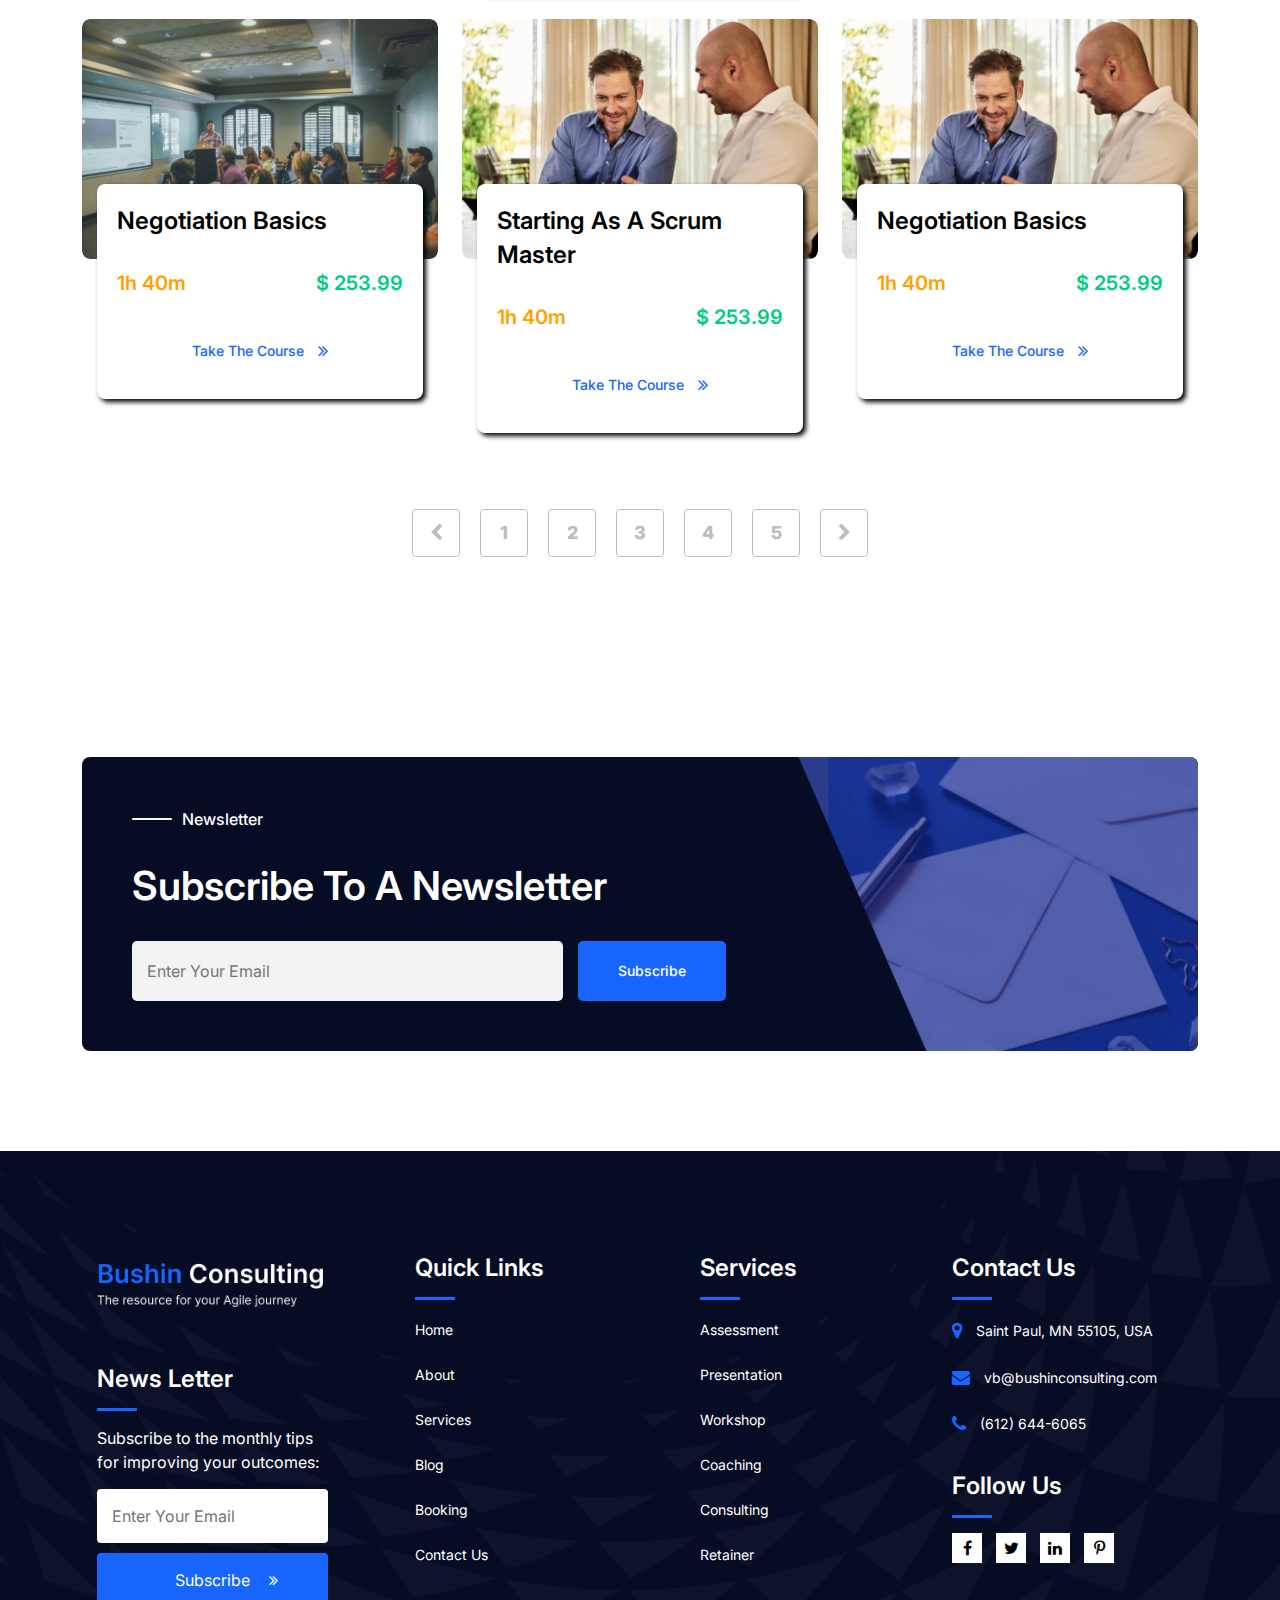
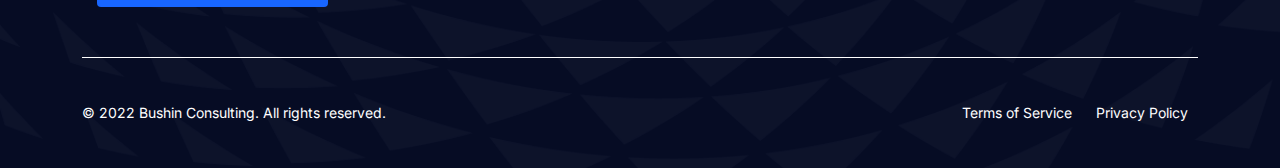
<file: course.html>
<!DOCTYPE html>
<html>
  <head>
    <title>Bushin Consulting</title>
    <meta charset="utf-8" />
    <meta
      name="viewport"
      content="width=device-width, initial-scale=1.0, user-scalable=1.0"
    />

    <meta name="keywords" content="" />
    <meta name="description" content="" />
    <meta name="author" content="" />
    <link rel="stylesheet" type="text/css" href="css/ui.css" />
    <link rel="stylesheet" type="text/css" href="css/slick.css" />
    <link rel="stylesheet" type="text/css" href="css/animate.css" />
    <link rel="stylesheet" type="text/css" href="css/bootstrap.min.css" />
    <link rel="stylesheet" type="text/css" href="css/font-awesome.min.css" />
    <link rel="stylesheet" type="text/css" href="css/fontawesome-icon.css" />
    <link rel="stylesheet" type="text/css" href="css/style.css" />
  </head>
  <body>
    <!--preloader-->

    <div id="overlayer"></div>
    <span class="loader">
      <span class="loader-inner"></span>
    </span>

    <!--responsive menu-->

    <div class="wrapper">
      <div class="menu">
        <a class="menubtn" href="#">
          <i class="fa fa-bars" aria-hidden="true"></i>
        </a>
      </div>
      <div class="menuholder">
        <div>
          <a class="cross" href="#"></a>
          <div class="menuholder-inner">
            <ul class="menulist mb-5">
              <li><a href="/">Home</a></li>

              <li><a href="./about.html">About Us</a></li>
              <li><a href="./services.html">Services</a></li>
              <li><a href="./course.html">Course</a></li>
              <li><a href="./blog.html">Blog</a></li>
              <li><a href="./contact.html">Contact</a></li>
            </ul>
            <div class="button-holder text-center">
              <a href="#" class="button buttonone">
                <span>Book A Free COnsultattion</span>
              </a>
            </div>
          </div>
        </div>
      </div>
    </div>

    <!--header start-->

    <header class="page-header inner-page-header">
      <div class="container">
        <div class="page-header-inner">
          <a href="index.html" class="logo" title="Bushin Consulting">
            <img src="images/logo.png" alt="" />
          </a>
          <ul class="header-nav">
            <li class="header-nav-menu">
              <a href="index.html">Home</a>
            </li>
            <li class="header-nav-menu">
              <a href="about.html">About Us</a>
            </li>
            <li class="header-nav-menu">
              <a href="services.html">Services</a>
            </li>
            <li class="header-nav-menu">
              <a href="course.html">Course</a>
            </li>
            <li class="header-nav-menu">
              <a href="blog.html">Blog</a>
            </li>
            <li class="header-nav-menu">
              <a href="contact.html">Contact</a>
            </li>
          </ul>
          <a href="#" class="button buttonone">
            <span>Book A Free Consultation</span>
          </a>
        </div>
      </div>
    </header>

    <!--header end-->

    <!--inner banner-->

    <section class="inner-banner-holder">
      <div class="inner-banner-image">
        <img src="images/inner-banner1.jpg" alt="" />
      </div>
      <div class="inner-banner-main">
        <div class="container">
          <div class="inner-banner-text">
            <h1>Course</h1>
            <ul class="inner-banner-menu">
              <li class="inner-banner-menu-item">
                <a href="#">Home</a>
              </li>
              <li class="inner-banner-menu-item">
                <a href="#">Course</a>
              </li>
            </ul>
          </div>
        </div>
      </div>
    </section>

    <!--inner banner end-->

    <!--inner course sec-->

    <!--course section-->

    <section class="inner-course-sec">
      <div class="container">
        <div class="section-heading inner-course-heading">
          <h4>Course</h4>
          <h2>Latest Courses</h2>
        </div>
        <div class="latest-course-content">
          <div class="row">
            <div class="col-lg-4 col-md-6">
              <div class="latest-course-article">
                <div class="latest-course-article-image">
                  <img src="images/course-1.png" alt="" />
                </div>
                <div class="latest-course-desc">
                  <h3>Scrum foundations</h3>
                  <div class="latest-course-details">
                    <span class="latest-course-time">1h 40m</span>
                    <span class="latest-course-price">$ 253.99</span>
                  </div>
                  <div class="latest-btn-holder text-center">
                    <a href="#" class="button latest-course-btn">
                      <span>Take The Course</span>
                      <span
                        ><i
                          class="fa fa-angle-double-right"
                          aria-hidden="true"
                        ></i
                      ></span>
                    </a>
                  </div>
                </div>
              </div>
            </div>

            <div class="col-lg-4 col-md-6">
              <div class="latest-course-article">
                <div class="latest-course-article-image">
                  <img src="images/course-2.png" alt="" />
                </div>
                <div class="latest-course-desc">
                  <h3>Agile and Lean foundations</h3>
                  <div class="latest-course-details">
                    <span class="latest-course-time">1h 40m</span>
                    <span class="latest-course-price">$ 253.99</span>
                  </div>
                  <div class="latest-btn-holder text-center">
                    <a href="#" class="button latest-course-btn">
                      <span>Take The Course</span>
                      <span
                        ><i
                          class="fa fa-angle-double-right"
                          aria-hidden="true"
                        ></i
                      ></span>
                    </a>
                  </div>
                </div>
              </div>
            </div>
            <div class="col-lg-4 col-md-6">
              <div class="latest-course-article">
                <div class="latest-course-article-image">
                  <img src="images/course-3.png" alt="" />
                </div>
                <div class="latest-course-desc">
                  <h3>Negotiation for Agile professionals</h3>
                  <div class="latest-course-details">
                    <span class="latest-course-time">1h 40m</span>
                    <span class="latest-course-price">$ 253.99</span>
                  </div>
                  <div class="latest-btn-holder text-center">
                    <a href="#" class="button latest-course-btn">
                      <span>Take The Course</span>
                      <span
                        ><i
                          class="fa fa-angle-double-right"
                          aria-hidden="true"
                        ></i
                      ></span>
                    </a>
                  </div>
                </div>
              </div>
            </div>
            <div class="col-lg-4 col-md-6">
              <div class="latest-course-article">
                <div class="latest-course-article-image">
                  <img src="images/course-4.png" alt="" />
                </div>
                <div class="latest-course-desc">
                  <h3>Negotiation basics</h3>
                  <div class="latest-course-details">
                    <span class="latest-course-time">1h 40m</span>
                    <span class="latest-course-price">$ 253.99</span>
                  </div>
                  <div class="latest-btn-holder text-center">
                    <a href="#" class="button latest-course-btn">
                      <span>Take The Course</span>
                      <span
                        ><i
                          class="fa fa-angle-double-right"
                          aria-hidden="true"
                        ></i
                      ></span>
                    </a>
                  </div>
                </div>
              </div>
            </div>
            <div class="col-lg-4 col-md-6">
              <div class="latest-course-article">
                <div class="latest-course-article-image">
                  <img src="images/course-5.png" alt="" />
                </div>
                <div class="latest-course-desc">
                  <h3>Starting as a Scrum Master</h3>
                  <div class="latest-course-details">
                    <span class="latest-course-time">1h 40m</span>
                    <span class="latest-course-price">$ 253.99</span>
                  </div>
                  <div class="latest-btn-holder text-center">
                    <a href="#" class="button latest-course-btn">
                      <span>Take The Course</span>
                      <span
                        ><i
                          class="fa fa-angle-double-right"
                          aria-hidden="true"
                        ></i
                      ></span>
                    </a>
                  </div>
                </div>
              </div>
            </div>
            <div class="col-lg-4 col-md-6">
              <div class="latest-course-article">
                <div class="latest-course-article-image">
                  <img src="images/course-1.png" alt="" />
                </div>
                <div class="latest-course-desc">
                  <h3>Negotiation basics</h3>
                  <div class="latest-course-details">
                    <span class="latest-course-time">1h 40m</span>
                    <span class="latest-course-price">$ 253.99</span>
                  </div>
                  <div class="latest-btn-holder text-center">
                    <a href="#" class="button latest-course-btn">
                      <span>Take The Course</span>
                      <span
                        ><i
                          class="fa fa-angle-double-right"
                          aria-hidden="true"
                        ></i
                      ></span>
                    </a>
                  </div>
                </div>
              </div>
            </div>
            <div class="col-lg-4 col-md-6">
              <div class="latest-course-article">
                <div class="latest-course-article-image">
                  <img src="images/course-3.png" alt="" />
                </div>
                <div class="latest-course-desc">
                  <h3>Negotiation basics</h3>
                  <div class="latest-course-details">
                    <span class="latest-course-time">1h 40m</span>
                    <span class="latest-course-price">$ 253.99</span>
                  </div>
                  <div class="latest-btn-holder text-center">
                    <a href="#" class="button latest-course-btn">
                      <span>Take The Course</span>
                      <span
                        ><i
                          class="fa fa-angle-double-right"
                          aria-hidden="true"
                        ></i
                      ></span>
                    </a>
                  </div>
                </div>
              </div>
            </div>
            <div class="col-lg-4 col-md-6">
              <div class="latest-course-article">
                <div class="latest-course-article-image">
                  <img src="images/course-4.png" alt="" />
                </div>
                <div class="latest-course-desc">
                  <h3>Starting as a Scrum Master</h3>
                  <div class="latest-course-details">
                    <span class="latest-course-time">1h 40m</span>
                    <span class="latest-course-price">$ 253.99</span>
                  </div>
                  <div class="latest-btn-holder text-center">
                    <a href="#" class="button latest-course-btn">
                      <span>Take The Course</span>
                      <span
                        ><i
                          class="fa fa-angle-double-right"
                          aria-hidden="true"
                        ></i
                      ></span>
                    </a>
                  </div>
                </div>
              </div>
            </div>
            <div class="col-lg-4 col-md-6">
              <div class="latest-course-article">
                <div class="latest-course-article-image">
                  <img src="images/course-2.png" alt="" />
                </div>
                <div class="latest-course-desc">
                  <h3>Negotiation basics</h3>
                  <div class="latest-course-details">
                    <span class="latest-course-time">1h 40m</span>
                    <span class="latest-course-price">$ 253.99</span>
                  </div>
                  <div class="latest-btn-holder text-center">
                    <a href="#" class="button latest-course-btn">
                      <span>Take The Course</span>
                      <span
                        ><i
                          class="fa fa-angle-double-right"
                          aria-hidden="true"
                        ></i
                      ></span>
                    </a>
                  </div>
                </div>
              </div>
            </div>
          </div>
        </div>
        <div class="navigation-holder">
          <div class="row">
            <div class="col-12">
              <ul class="navigation-common">
                <li>
                  <a href="#"
                    ><i class="fa fa-chevron-left" aria-hidden="true"></i
                  ></a>
                </li>
                <li>
                  <a href="#">1</a>
                </li>
                <li>
                  <a href="#">2</a>
                </li>
                <li>
                  <a href="#">3</a>
                </li>
                <li>
                  <a href="#">4</a>
                </li>
                <li>
                  <a href="#">5</a>
                </li>

                <li>
                  <a href="#"
                    ><i class="fa fa-chevron-right" aria-hidden="true"></i
                  ></a>
                </li>
              </ul>
            </div>
          </div>
        </div>
      </div>
    </section>

    <!--course section end-->

    <!--newsletter-->

    <!--newsletter section-->
    <section class="home-newsletter-section">
      <div class="container">
        <div class="home-newsletter-inner">
          <div class="home-newsletter">
            <div class="section-heading-two home-newsletter-heading">
              <h4>Newsletter</h4>
              <h2>Subscribe to a newsletter</h2>
            </div>
            <div class="home-newsletter-form">
              <div class="home-newsletter-form-group home-newsletter-mail">
                <input type="email" placeholder="Enter Your Email" />
              </div>
              <div class="home-newsletter-form-group home-newsletter-subscribe">
                <input type="submit" value="Subscribe" />
              </div>
            </div>
          </div>
        </div>
      </div>
    </section>

    <!--newsletter section end-->

    <!--footer-->

    <section class="site-footer">
      <div class="site-footer-main">
        <div class="container">
          <div class="site-footer-top">
            <div class="row">
              <div class="col-lg-3 col-md-6">
                <div class="site-footer-article">
                  <a href="#" class="footer-logo mb-5" title="">
                    <img src="images/footer-logo.png" alt="" />
                  </a>
                  <div class="footer-newsletter">
                    <h3>News Letter</h3>
                    <span class="footer-newsletter-text">
                      Subscribe to the monthly tips for improving your outcomes:
                    </span>
                    <div class="footer-newsletter-form">
                      <div class="footer-newsletter-form-group">
                        <input type="email" placeholder="Enter Your Email" />
                      </div>
                      <div
                        class="footer-newsletter-form-group footer-subscribe position-relative"
                      >
                        <input type="submit" value="Subscribe" />
                      </div>
                    </div>
                  </div>
                </div>
              </div>
              <div class="col-md-6 col-lg-3">
                <div class="site-footer-article px-md-5">
                  <h3>Quick Links</h3>
                  <ul class="footer-list">
                    <li>
                      <a href="#">Home</a>
                    </li>
                    <li>
                      <a href="#">About</a>
                    </li>
                    <li>
                      <a href="#">Services</a>
                    </li>
                    <li>
                      <a href="#">Blog</a>
                    </li>
                    <li>
                      <a href="#">Booking</a>
                    </li>
                    <li>
                      <a href="#">Contact Us</a>
                    </li>
                  </ul>
                </div>
              </div>
              <div class="col-md-6 col-lg-3">
                <div class="site-footer-article px-md-5">
                  <h3>Services</h3>
                  <ul class="footer-list">
                    <li>
                      <a href="#">Assessment</a>
                    </li>
                    <li>
                      <a href="#">Presentation</a>
                    </li>
                    <li>
                      <a href="#">Workshop</a>
                    </li>
                    <li>
                      <a href="#">Coaching</a>
                    </li>
                    <li>
                      <a href="#">Consulting</a>
                    </li>
                    <li>
                      <a href="#">Retainer</a>
                    </li>
                  </ul>
                </div>
              </div>
              <div class="col-lg-3 col-md-6">
                <div class="site-footer-article">
                  <h3>Contact Us</h3>
                  <div class="site-contact">
                    <ul class="footer-list">
                      <li>
                        <a href="#" class="address-link">
                          <span
                            ><i class="fa fa-map-marker" aria-hidden="true"></i
                          ></span>
                          <span>Saint Paul, MN 55105, USA</span>
                        </a>
                      </li>
                      <li>
                        <a href="#" class="address-link">
                          <span
                            ><i class="fa fa-envelope" aria-hidden="true"></i
                          ></span>
                          <span>vb@bushinconsulting.com</span>
                        </a>
                      </li>
                      <li>
                        <a href="#" class="address-link">
                          <span
                            ><i class="fa fa-phone" aria-hidden="true"></i
                          ></span>
                          <span>(612) 644-6065</span>
                        </a>
                      </li>
                    </ul>
                  </div>
                  <div class="site-social">
                    <h3>Follow Us</h3>
                    <ul class="footer-social">
                      <li>
                        <a href="#"
                          ><i class="fa fa-facebook" aria-hidden="true"></i
                        ></a>
                      </li>
                      <li>
                        <a href="#"
                          ><i class="fa fa-twitter" aria-hidden="true"></i
                        ></a>
                      </li>
                      <li>
                        <a href="#"
                          ><i class="fa fa-linkedin" aria-hidden="true"></i
                        ></a>
                      </li>
                      <li>
                        <a href="#"
                          ><i class="fa fa-pinterest-p" aria-hidden="true"></i
                        ></a>
                      </li>
                    </ul>
                  </div>
                </div>
              </div>
            </div>
          </div>
          <div class="site-footer-bottom">
            <a class="site-footer-bottom-left" href="#">
              © 2022 Bushin Consulting. All rights reserved.
            </a>
            <div class="site-footer-bottom-right">
              <a href="#">Terms of Service</a>
              <a href="#">Privacy Policy</a>
            </div>
          </div>
        </div>
      </div>
    </section>

    <script type="text/javascript" src="js/library.js"></script>
    <script type="text/javascript" src="js/slick.min.js"></script>
    <script type="text/javascript" src="js/wow.min.js"></script>
    <script type="text/javascript" src="js/ui.js"></script>
    <script type="text/javascript" src="js/bootstrap.min.js"></script>
    <script type="text/javascript" src="js/custom.js"></script>
  </body>
</html>
</file>
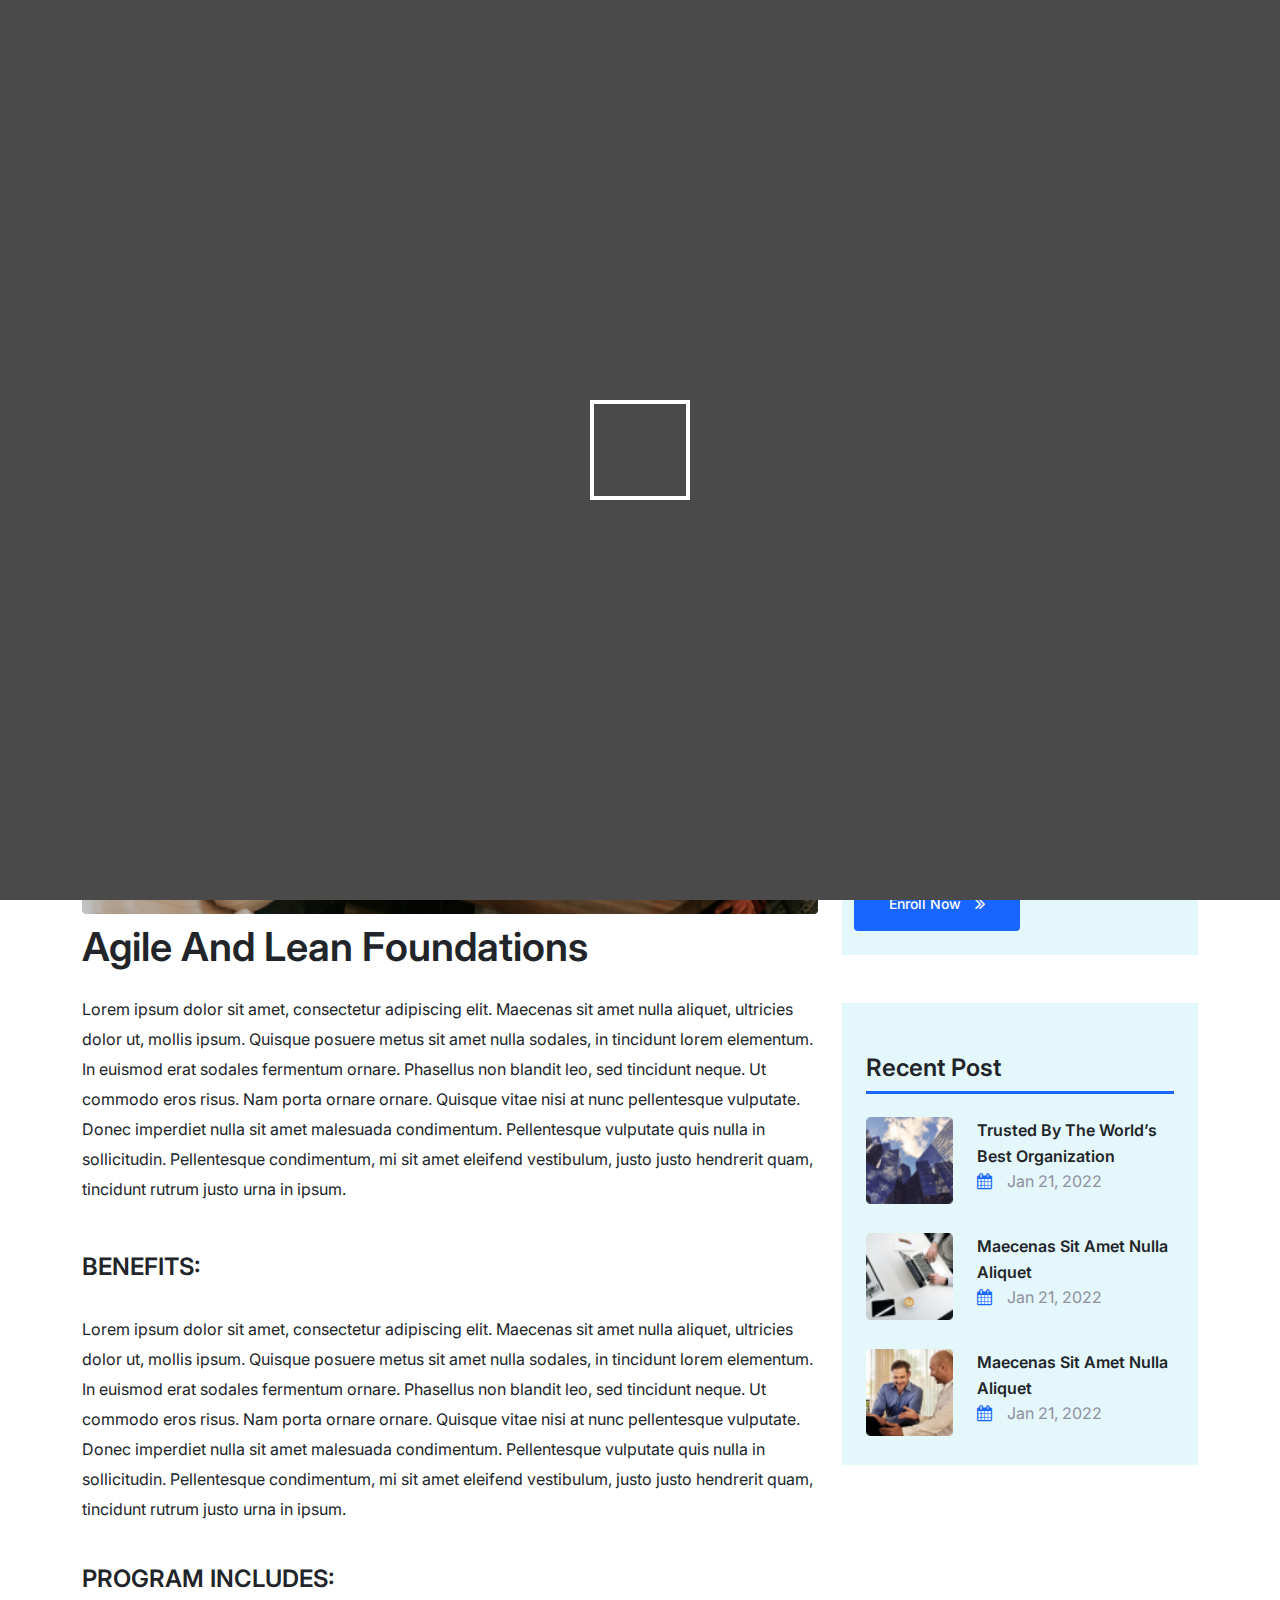
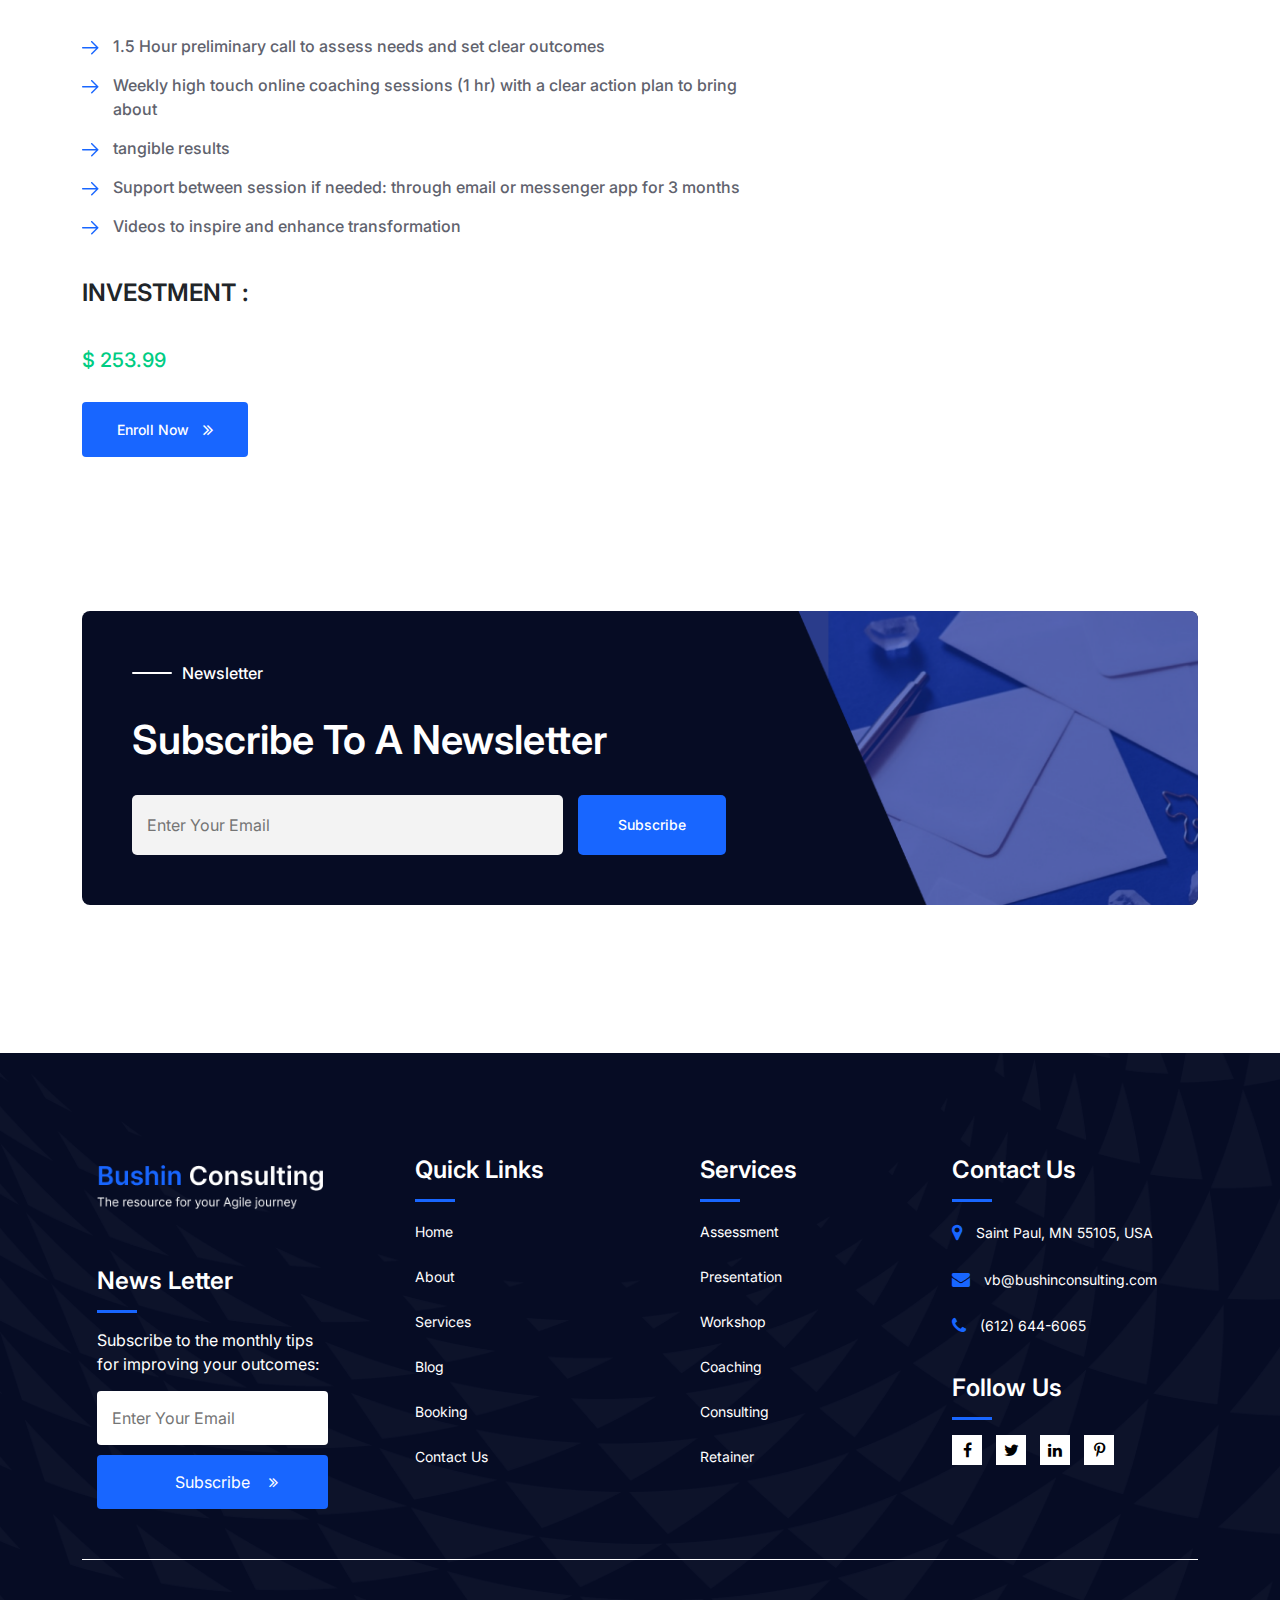
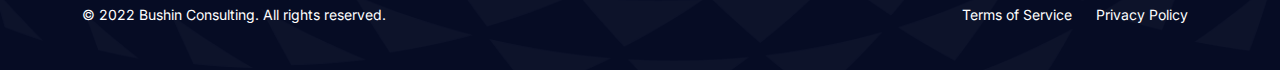
<file: course_detail.html>
<!DOCTYPE html>
<html>
  <head>
    <title>Bushin Consulting</title>
    <meta charset="utf-8" />
    <meta
      name="viewport"
      content="width=device-width, initial-scale=1.0, user-scalable=1.0"
    />

    <meta name="keywords" content="" />
    <meta name="description" content="" />
    <meta name="author" content="" />
    <link rel="stylesheet" type="text/css" href="css/ui.css" />
    <link rel="stylesheet" type="text/css" href="css/slick.css" />
    <link rel="stylesheet" type="text/css" href="css/animate.css" />
    <link rel="stylesheet" type="text/css" href="css/bootstrap.min.css" />
    <link rel="stylesheet" type="text/css" href="css/font-awesome.min.css" />
    <link rel="stylesheet" type="text/css" href="css/fontawesome-icon.css" />
    <link rel="stylesheet" type="text/css" href="css/style.css" />
    <link rel="stylesheet" type="text/css" href="css/deep.css" />
  </head>
  <body>
    <!--preloader-->

    <div id="overlayer"></div>
    <span class="loader">
      <span class="loader-inner"></span>
    </span>

    <!--responsive menu-->

    <div class="wrapper">
      <div class="menu">
        <a class="menubtn" href="#">
          <i class="fa fa-bars" aria-hidden="true"></i>
        </a>
      </div>
      <div class="menuholder">
        <div>
          <a class="cross" href="#"></a>
          <div class="menuholder-inner">
            <ul class="menulist mb-5">
              <li><a href="/">Home</a></li>

              <li><a href="./about.html">About Us</a></li>
              <li><a href="./services.html">Services</a></li>
              <li><a href="./course.html">Course</a></li>
              <li><a href="./blog.html">Blog</a></li>
              <li><a href="./contact.html">Contact</a></li>
            </ul>
            <div class="button-holder text-center">
              <a href="#" class="button buttonone">
                <span>Book A Free COnsultattion</span>
              </a>
            </div>
          </div>
        </div>
      </div>
    </div>

    <!--header start-->

    <header class="page-header inner-page-header">
      <div class="container">
        <div class="page-header-inner">
          <a href="index.html" class="logo" title="Bushin Consulting">
            <img src="images/logo.png" alt="" />
          </a>
          <ul class="header-nav">
            <li class="header-nav-menu">
              <a href="index.html">Home</a>
            </li>
            <li class="header-nav-menu">
              <a href="about.html">About Us</a>
            </li>
            <li class="header-nav-menu">
              <a href="services.html">Services</a>
            </li>
            <li class="header-nav-menu">
              <a href="course.html">Course</a>
            </li>
            <li class="header-nav-menu">
              <a href="blog.html">Blog</a>
            </li>
            <li class="header-nav-menu">
              <a href="contact.html">Contact</a>
            </li>
          </ul>
          <a href="#" class="button buttonone">
            <span>Book A Free Consultation</span>
          </a>
        </div>
      </div>
    </header>

    <!--header end-->

    <!--inner banner-->

    <section class="inner-banner-holder">
      <div class="inner-banner-image">
        <img src="images/course.png" alt="" />
      </div>
      <div class="inner-banner-main">
        <div class="container">
          <div class="inner-banner-text">
            <h1>Course Details</h1>
            <ul class="inner-banner-menu">
              <li class="inner-banner-menu-item">
                <a href="#">Home</a>
              </li>
              <li class="inner-banner-menu-item">
                <a href="#">Course</a>
              </li>
              <li class="inner-banner-menu-item">
                <a href="#">Agile and Lean foundations</a>
              </li>
            </ul>
          </div>
        </div>
      </div>
    </section>

    <!--inner banner end-->

    <!-- blog-left-section start -->
    <section>
      <div class="container mt-5 mb-5">
        <div class="row">
          <!-- blog-left-section start -->
          <div class="col-md-8">
            <div class="blog blogs_detail">
              <img
                src="images/course_detail_ban.png"
                alt=""
                class="img-fluid"
              />

              <div class="row">
                <div class="col-12 blog_head course_det_head mt-3">
                  <h3 class="" style="font-size: 40px">
                    Agile and Lean foundations
                  </h3>
                </div>
                <div class="col-12">
                  <p class="">
                    Lorem ipsum dolor sit amet, consectetur adipiscing elit.
                    Maecenas sit amet nulla aliquet, ultricies dolor ut, mollis
                    ipsum. Quisque posuere metus sit amet nulla sodales, in
                    tincidunt lorem elementum. In euismod erat sodales fermentum
                    ornare. Phasellus non blandit leo, sed tincidunt neque. Ut
                    commodo eros risus. Nam porta ornare ornare. Quisque vitae
                    nisi at nunc pellentesque vulputate. Donec imperdiet nulla
                    sit amet malesuada condimentum. Pellentesque vulputate quis
                    nulla in sollicitudin. Pellentesque condimentum, mi sit amet
                    eleifend vestibulum, justo justo hendrerit quam, tincidunt
                    rutrum justo urna in ipsum.
                  </p>
                </div>
              </div>

              <div class="row">
                <div class="col-12 blog_head mt-3">
                  <h3 class="" style="font-size: 24px">BENEFITS:</h3>
                </div>
                <div class="col-12">
                  <p class="">
                    Lorem ipsum dolor sit amet, consectetur adipiscing elit.
                    Maecenas sit amet nulla aliquet, ultricies dolor ut, mollis
                    ipsum. Quisque posuere metus sit amet nulla sodales, in
                    tincidunt lorem elementum. In euismod erat sodales fermentum
                    ornare. Phasellus non blandit leo, sed tincidunt neque. Ut
                    commodo eros risus. Nam porta ornare ornare. Quisque vitae
                    nisi at nunc pellentesque vulputate. Donec imperdiet nulla
                    sit amet malesuada condimentum. Pellentesque vulputate quis
                    nulla in sollicitudin. Pellentesque condimentum, mi sit amet
                    eleifend vestibulum, justo justo hendrerit quam, tincidunt
                    rutrum justo urna in ipsum.
                  </p>
                </div>
              </div>

              <div class="fix-querstion-left">
                <h2 style="font-size: 24px">PROGRAM INCLUDES:</h2>
                <ul class="fix-text-list common-text-list">
                  <li class="fix-text-list-item common-text-list-item">
                    <span><img src="images/arrow-right.png" alt="" /></span>
                    <span
                      >1.5 Hour preliminary call to assess needs and set clear
                      outcomes
                    </span>
                  </li>
                  <li class="fix-text-list-item common-text-list-item">
                    <span><img src="images/arrow-right.png" alt="" /></span>
                    <span>
                      Weekly high touch online coaching sessions (1 hr) with a
                      clear action plan to bring about</span
                    >
                  </li>
                  <li class="fix-text-list-item common-text-list-item">
                    <span><img src="images/arrow-right.png" alt="" /></span>
                    <span>tangible results </span>
                  </li>
                  <li class="fix-text-list-item common-text-list-item">
                    <span><img src="images/arrow-right.png" alt="" /></span>
                    <span>
                      Support between session if needed: through email or
                      messenger app for 3 months
                    </span>
                  </li>
                  <li class="fix-text-list-item common-text-list-item">
                    <span><img src="images/arrow-right.png" alt="" /></span>
                    <span>Videos to inspire and enhance transformation</span>
                  </li>
                </ul>

                <h2 style="font-size: 24px">INVESTMENT :</h2>
                <h4 style="color: #00cc83; font-size: 20px">$ 253.99</h4>
                <a href="#" class="button buttontwo">
                  <span>Enroll Now</span>
                  <span
                    ><i class="fa fa-angle-double-right" aria-hidden="true"></i
                  ></span>
                </a>
              </div>
            </div>
          </div>

          <!-- blog-left-section-end -->
          <!-- blog-right-section-start -->
          <div class="col-md-4">
            <!-- blog-category-starts -->

            <div class="common_tags p-4">
              <div class="course_detail_right">
                <div class="row mt-4">
                  <div class="col-lg-12">
                    <div class="course_detail_price">
                      <div>
                        <a href="#"
                          ><i class="fa fa-usd" aria-hidden="true"></i
                          >&nbsp;&nbsp; Course Price</a
                        >
                      </div>
                      <div>
                        <a href="#" style="color: #1866ff">$ 253.99</a>
                      </div>
                    </div>
                    <div class="course_detail_price">
                      <div>
                        <a href="#"
                          ><i class="fa fa-user" aria-hidden="true"></i
                          >&nbsp;&nbsp; Instructor</a
                        >
                      </div>
                      <div>
                        <a href="#" style="color: #1866ff">Vladimir Bushin</a>
                      </div>
                    </div>
                    <div class="course_detail_price">
                      <div>
                        <a href="#"
                          ><i class="fa fa-clock-o" aria-hidden="true"></i
                          >&nbsp;&nbsp; Duration</a
                        >
                      </div>
                      <div>
                        <a href="#" style="color: #1866ff">1h 40m</a>
                      </div>
                    </div>
                    <div class="course_detail_price">
                      <div>
                        <a href="#"
                          ><i
                            class="fa fa-graduation-cap"
                            aria-hidden="true"
                          ></i
                          >&nbsp;&nbsp; Enrolled</a
                        >
                      </div>
                      <div>
                        <a href="#" style="color: #1866ff">120</a>
                      </div>
                    </div>
                  </div>

                  <div class="common_category_right2"></div>

                  <p>
                    Quis autem vel eum iurrepre hende quin ea voluptate velit
                    esse quanihily molestiae consequatur.
                  </p>

                  <a href="#" class="button buttontwo course_detail_btn w-50">
                    <span>Enroll Now</span>
                    <span
                      ><i
                        class="fa fa-angle-double-right"
                        aria-hidden="true"
                      ></i
                    ></span>
                  </a>
                </div>
              </div>
            </div>
            <!-- blog-category-ends -->

            <!-- Posts section start -->

            <div class="common_tags mt-5 p-4">
              <h3 class="mt-4">Recent post</h3>

              <div class="row mt-4 mb-4 post_sec">
                <div class="col-lg-4 col-md-6 col-3">
                  <img src="images/post1.png" class="img-fluid" alt="" />
                </div>
                <div class="col-lg-8 col-md-12 col-9 common_post">
                  <h2>Trusted by The world’s best organization</h2>

                  <div class="common_post_date">
                    <ul>
                      <li><a href="#">Jan 21, 2022</a></li>
                    </ul>
                  </div>
                </div>
              </div>

              <div class="row mt-4">
                <div class="col-lg-4 col-md-6 col-3">
                  <img src="images/post2.png" class="img-fluid" alt="" />
                </div>
                <div class="col-lg-8 col-md-12 col-9 common_post">
                  <h2>Maecenas sit amet nulla aliquet</h2>
                  <div class="row">
                    <div class="common_post_date">
                      <ul>
                        <li><a href="#">Jan 21, 2022</a></li>
                      </ul>
                    </div>
                  </div>
                </div>
              </div>

              <div class="row mt-4">
                <div class="col-lg-4 col-md-6 col-3">
                  <img src="images/post3.png" class="img-fluid" alt="" />
                </div>
                <div class="col-lg-8 col-md-12 col-9 common_post">
                  <h2>Maecenas sit amet nulla aliquet</h2>
                  <div class="row">
                    <div class="common_post_date">
                      <ul>
                        <li><a href="#">Jan 21, 2022</a></li>
                      </ul>
                    </div>
                  </div>
                </div>
              </div>
            </div>

            <!-- Posts section ends -->
          </div>
        </div>
      </div>

      <!--newsletter section-->
      <section class="home-newsletter-section mt-3 mb-5">
        <div class="container">
          <div class="home-newsletter-inner">
            <div class="home-newsletter">
              <div class="section-heading-two home-newsletter-heading">
                <h4>Newsletter</h4>
                <h2>Subscribe to a newsletter</h2>
              </div>
              <div class="home-newsletter-form">
                <div class="home-newsletter-form-group home-newsletter-mail">
                  <input type="email" placeholder="Enter Your Email" />
                </div>
                <div
                  class="home-newsletter-form-group home-newsletter-subscribe"
                >
                  <input type="submit" value="Subscribe" />
                </div>
              </div>
            </div>
          </div>
        </div>
      </section>

      <!--newsletter section end-->
    </section>

    <!--footer-->

    <section class="site-footer">
      <div class="site-footer-main">
        <div class="container">
          <div class="site-footer-top">
            <div class="row">
              <div class="col-lg-3 col-md-6">
                <div class="site-footer-article">
                  <a href="#" class="footer-logo mb-5" title="">
                    <img src="images/footer-logo.png" alt="" />
                  </a>
                  <div class="footer-newsletter">
                    <h3>News Letter</h3>
                    <span class="footer-newsletter-text">
                      Subscribe to the monthly tips for improving your outcomes:
                    </span>
                    <div class="footer-newsletter-form">
                      <div class="footer-newsletter-form-group">
                        <input type="email" placeholder="Enter Your Email" />
                      </div>
                      <div
                        class="footer-newsletter-form-group footer-subscribe position-relative"
                      >
                        <input type="submit" value="Subscribe" />
                      </div>
                    </div>
                  </div>
                </div>
              </div>
              <div class="col-md-6 col-lg-3">
                <div class="site-footer-article px-md-5">
                  <h3>Quick Links</h3>
                  <ul class="footer-list">
                    <li>
                      <a href="#">Home</a>
                    </li>
                    <li>
                      <a href="#">About</a>
                    </li>
                    <li>
                      <a href="#">Services</a>
                    </li>
                    <li>
                      <a href="#">Blog</a>
                    </li>
                    <li>
                      <a href="#">Booking</a>
                    </li>
                    <li>
                      <a href="#">Contact Us</a>
                    </li>
                  </ul>
                </div>
              </div>
              <div class="col-md-6 col-lg-3">
                <div class="site-footer-article px-md-5">
                  <h3>Services</h3>
                  <ul class="footer-list">
                    <li>
                      <a href="#">Assessment</a>
                    </li>
                    <li>
                      <a href="#">Presentation</a>
                    </li>
                    <li>
                      <a href="#">Workshop</a>
                    </li>
                    <li>
                      <a href="#">Coaching</a>
                    </li>
                    <li>
                      <a href="#">Consulting</a>
                    </li>
                    <li>
                      <a href="#">Retainer</a>
                    </li>
                  </ul>
                </div>
              </div>
              <div class="col-lg-3 col-md-6">
                <div class="site-footer-article">
                  <h3>Contact Us</h3>
                  <div class="site-contact">
                    <ul class="footer-list">
                      <li>
                        <a href="#" class="address-link">
                          <span
                            ><i class="fa fa-map-marker" aria-hidden="true"></i
                          ></span>
                          <span>Saint Paul, MN 55105, USA</span>
                        </a>
                      </li>
                      <li>
                        <a href="#" class="address-link">
                          <span
                            ><i class="fa fa-envelope" aria-hidden="true"></i
                          ></span>
                          <span>vb@bushinconsulting.com</span>
                        </a>
                      </li>
                      <li>
                        <a href="#" class="address-link">
                          <span
                            ><i class="fa fa-phone" aria-hidden="true"></i
                          ></span>
                          <span>(612) 644-6065</span>
                        </a>
                      </li>
                    </ul>
                  </div>
                  <div class="site-social">
                    <h3>Follow Us</h3>
                    <ul class="footer-social">
                      <li>
                        <a href="#"
                          ><i class="fa fa-facebook" aria-hidden="true"></i
                        ></a>
                      </li>
                      <li>
                        <a href="#"
                          ><i class="fa fa-twitter" aria-hidden="true"></i
                        ></a>
                      </li>
                      <li>
                        <a href="#"
                          ><i class="fa fa-linkedin" aria-hidden="true"></i
                        ></a>
                      </li>
                      <li>
                        <a href="#"
                          ><i class="fa fa-pinterest-p" aria-hidden="true"></i
                        ></a>
                      </li>
                    </ul>
                  </div>
                </div>
              </div>
            </div>
          </div>
          <div class="site-footer-bottom">
            <a class="site-footer-bottom-left" href="#">
              © 2022 Bushin Consulting. All rights reserved.
            </a>
            <div class="site-footer-bottom-right">
              <a href="#">Terms of Service</a>
              <a href="#">Privacy Policy</a>
            </div>
          </div>
        </div>
      </div>
    </section>

    <script type="text/javascript" src="js/library.js"></script>
    <script type="text/javascript" src="js/slick.min.js"></script>
    <script type="text/javascript" src="js/wow.min.js"></script>
    <script type="text/javascript" src="js/ui.js"></script>
    <script type="text/javascript" src="js/bootstrap.min.js"></script>
    <script type="text/javascript" src="js/custom.js"></script>
  </body>
</html>
</file>
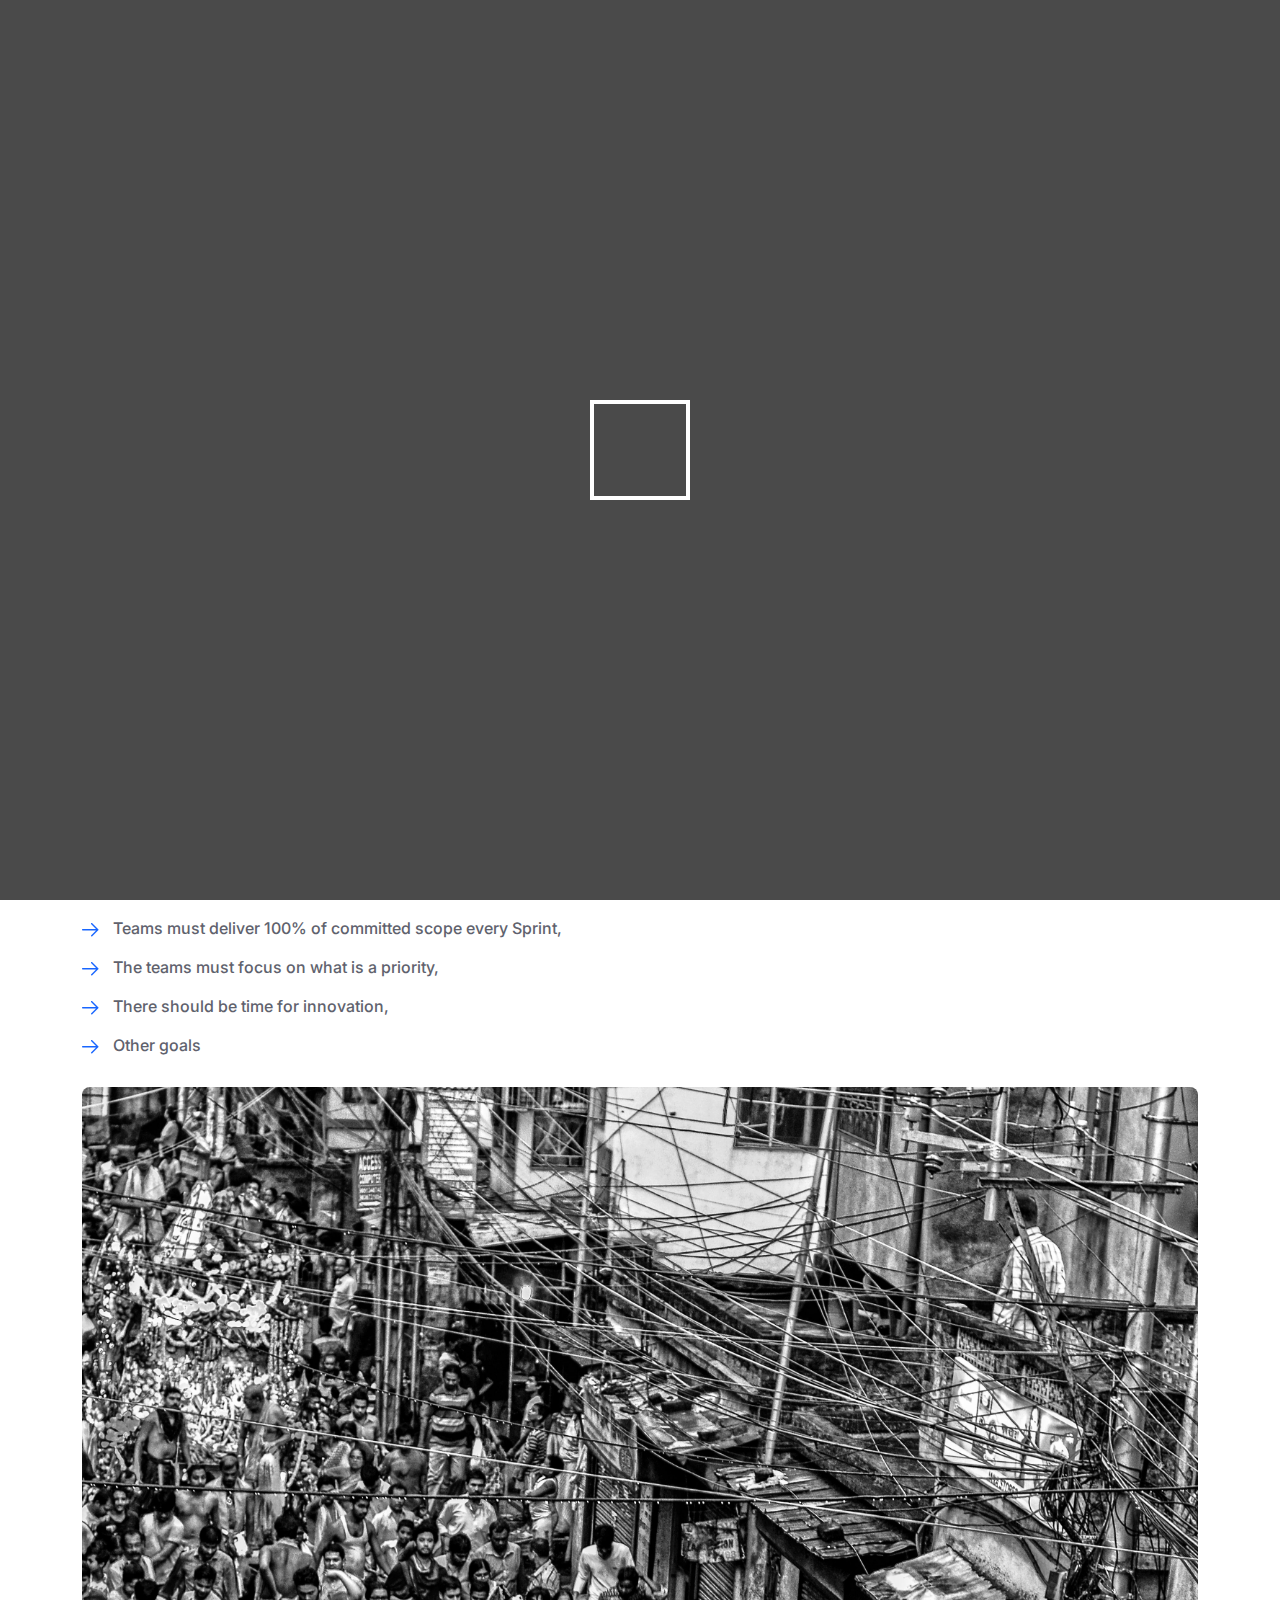
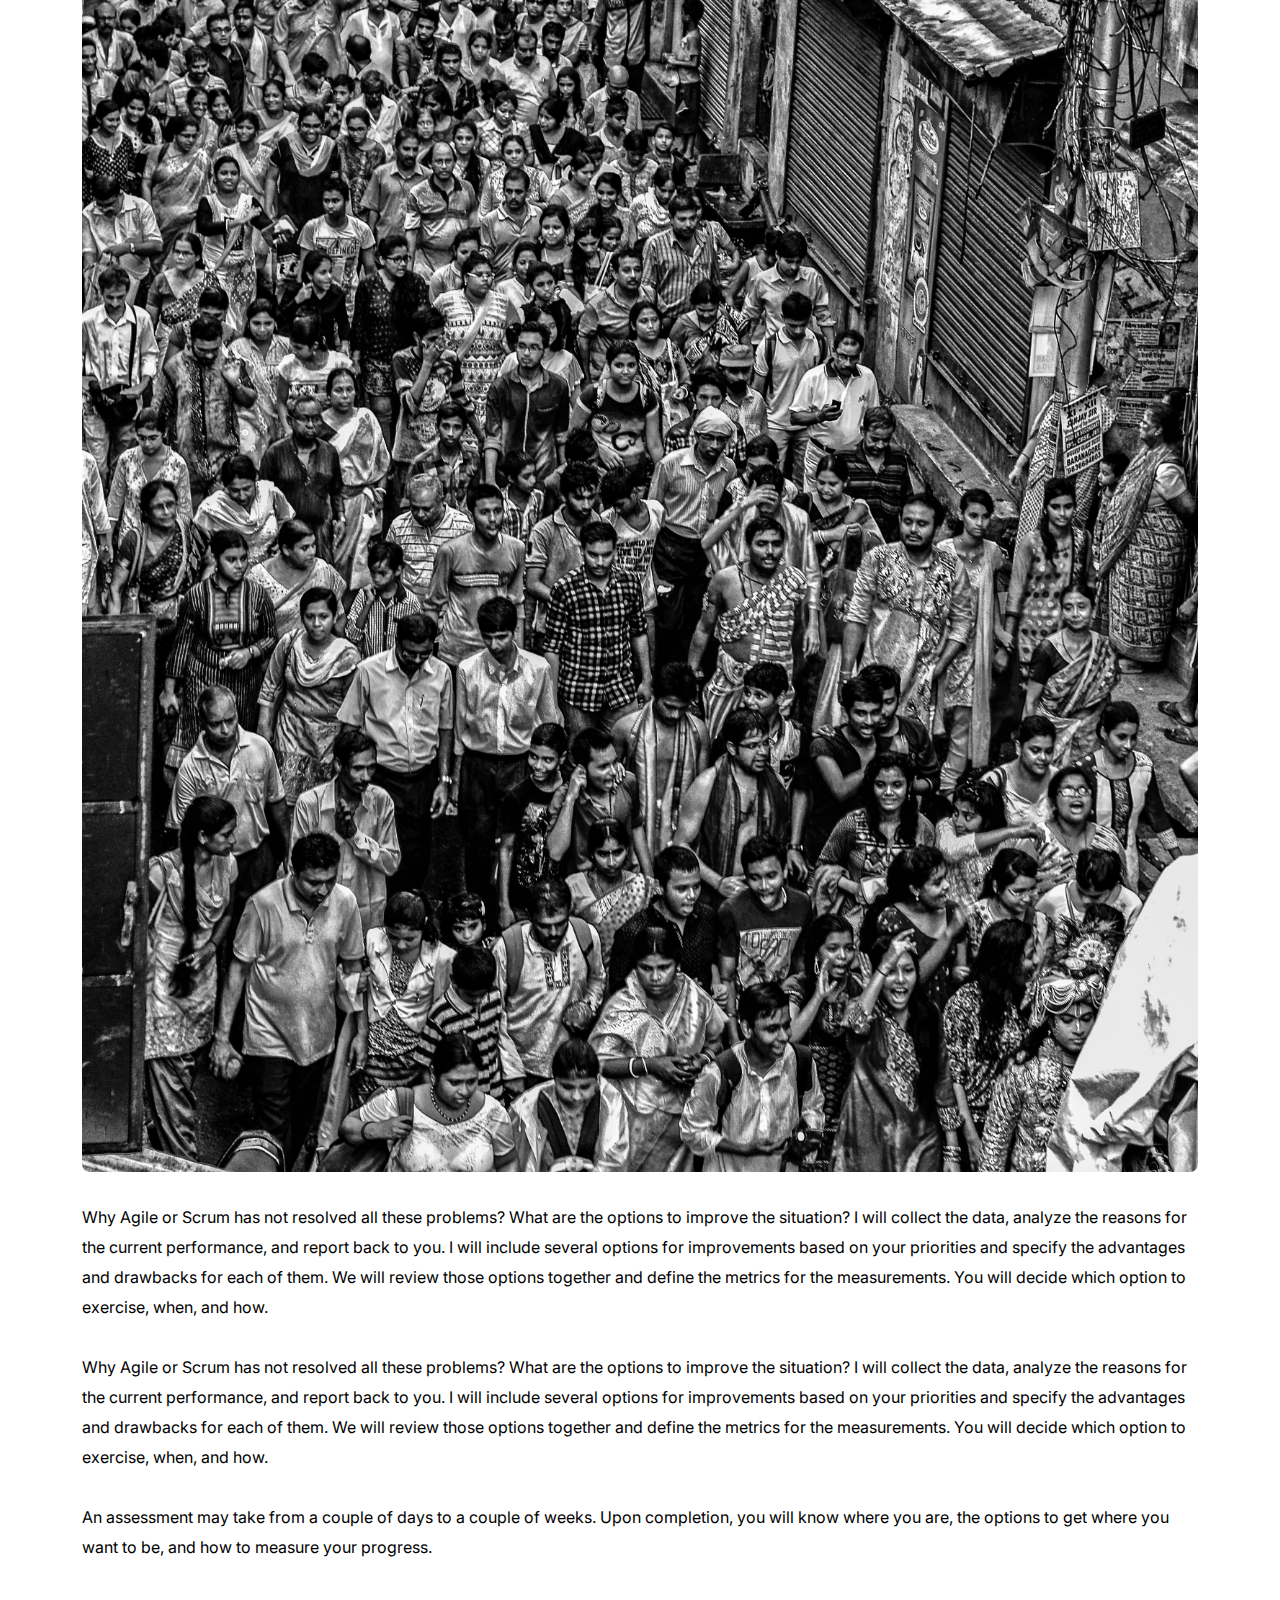
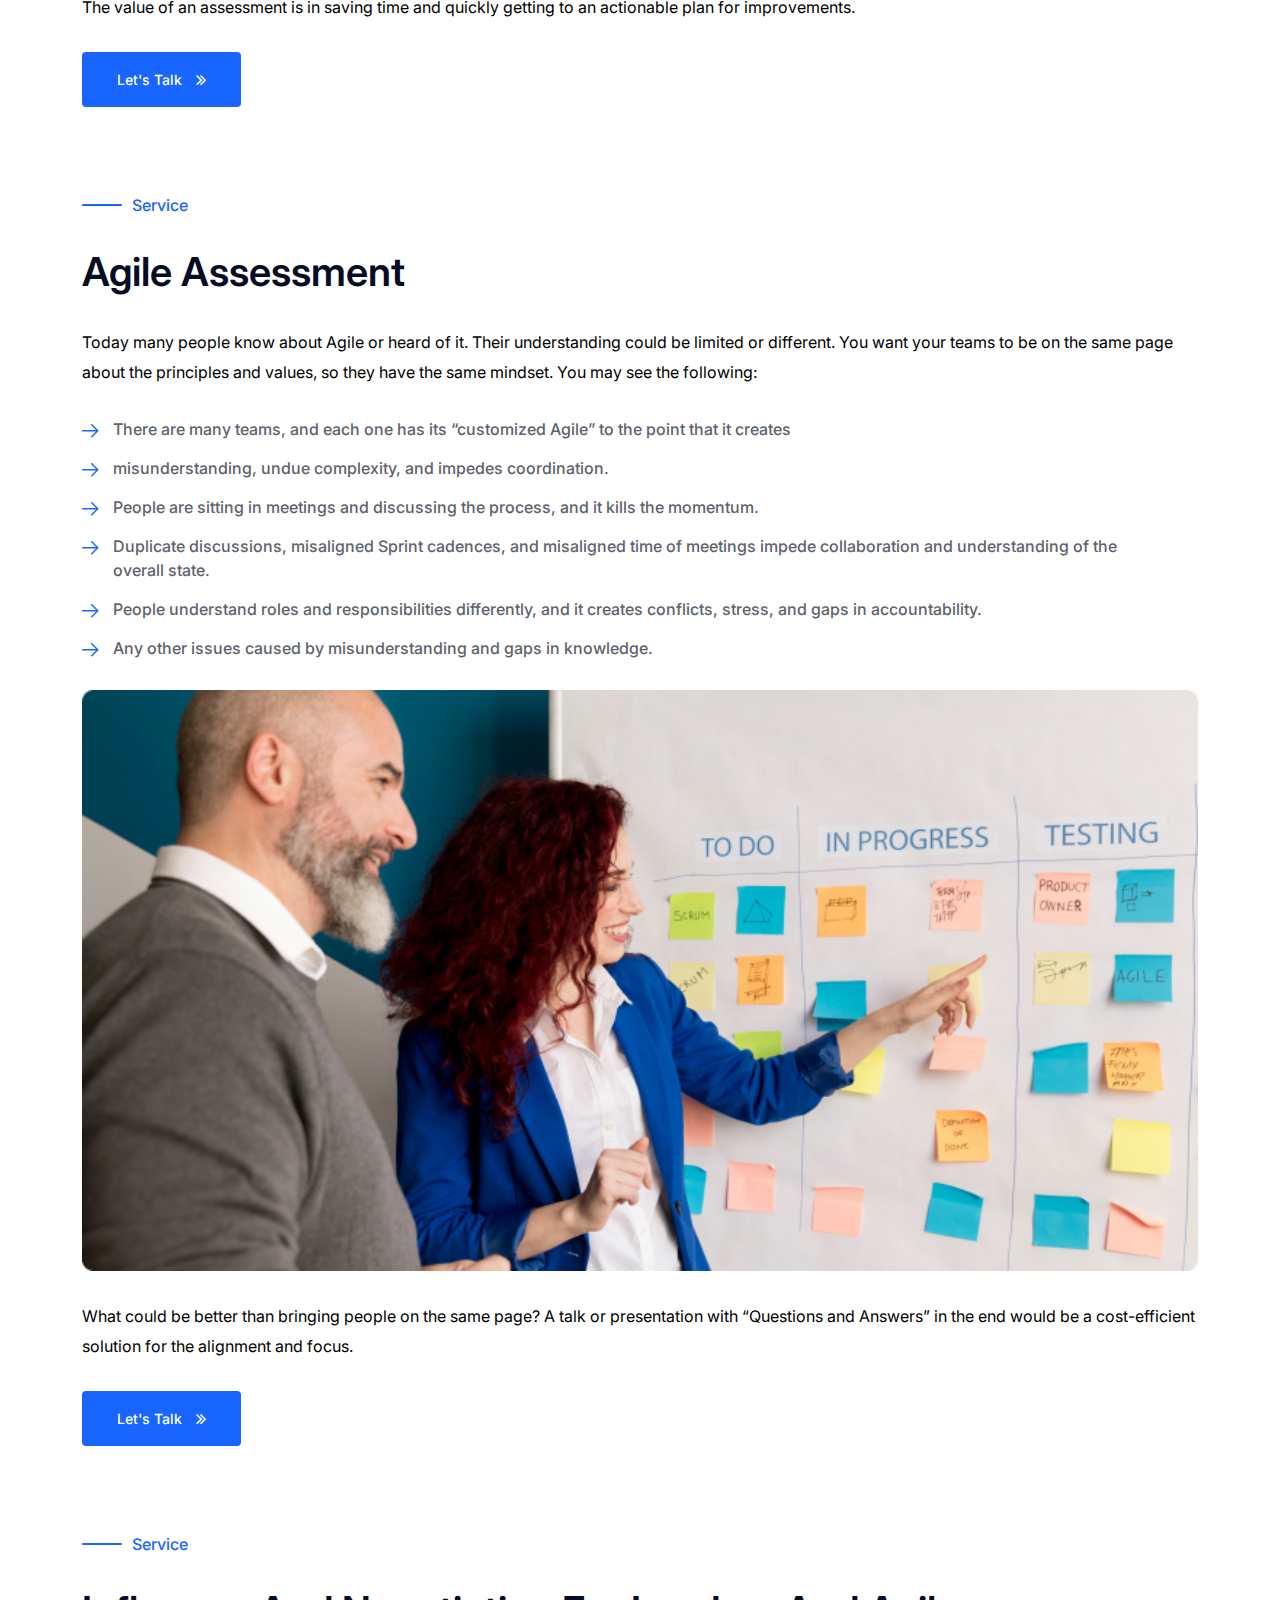
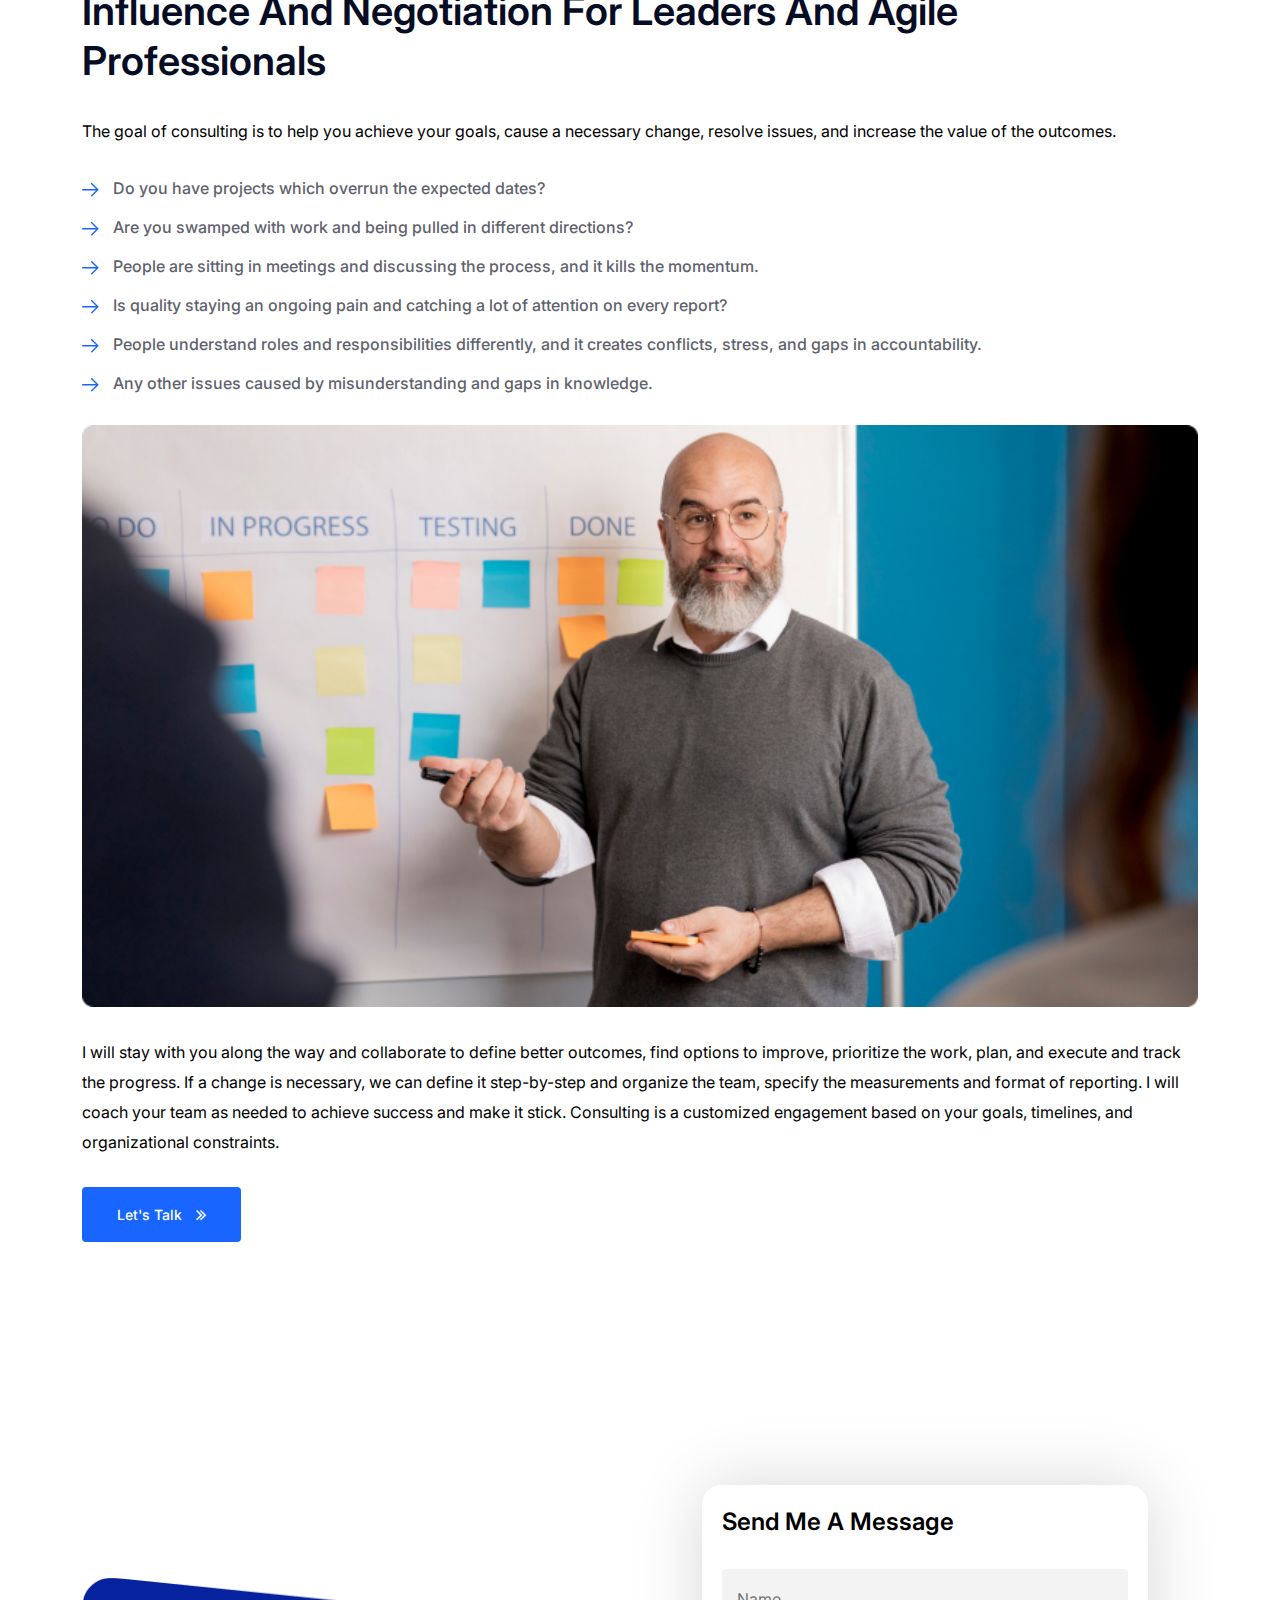
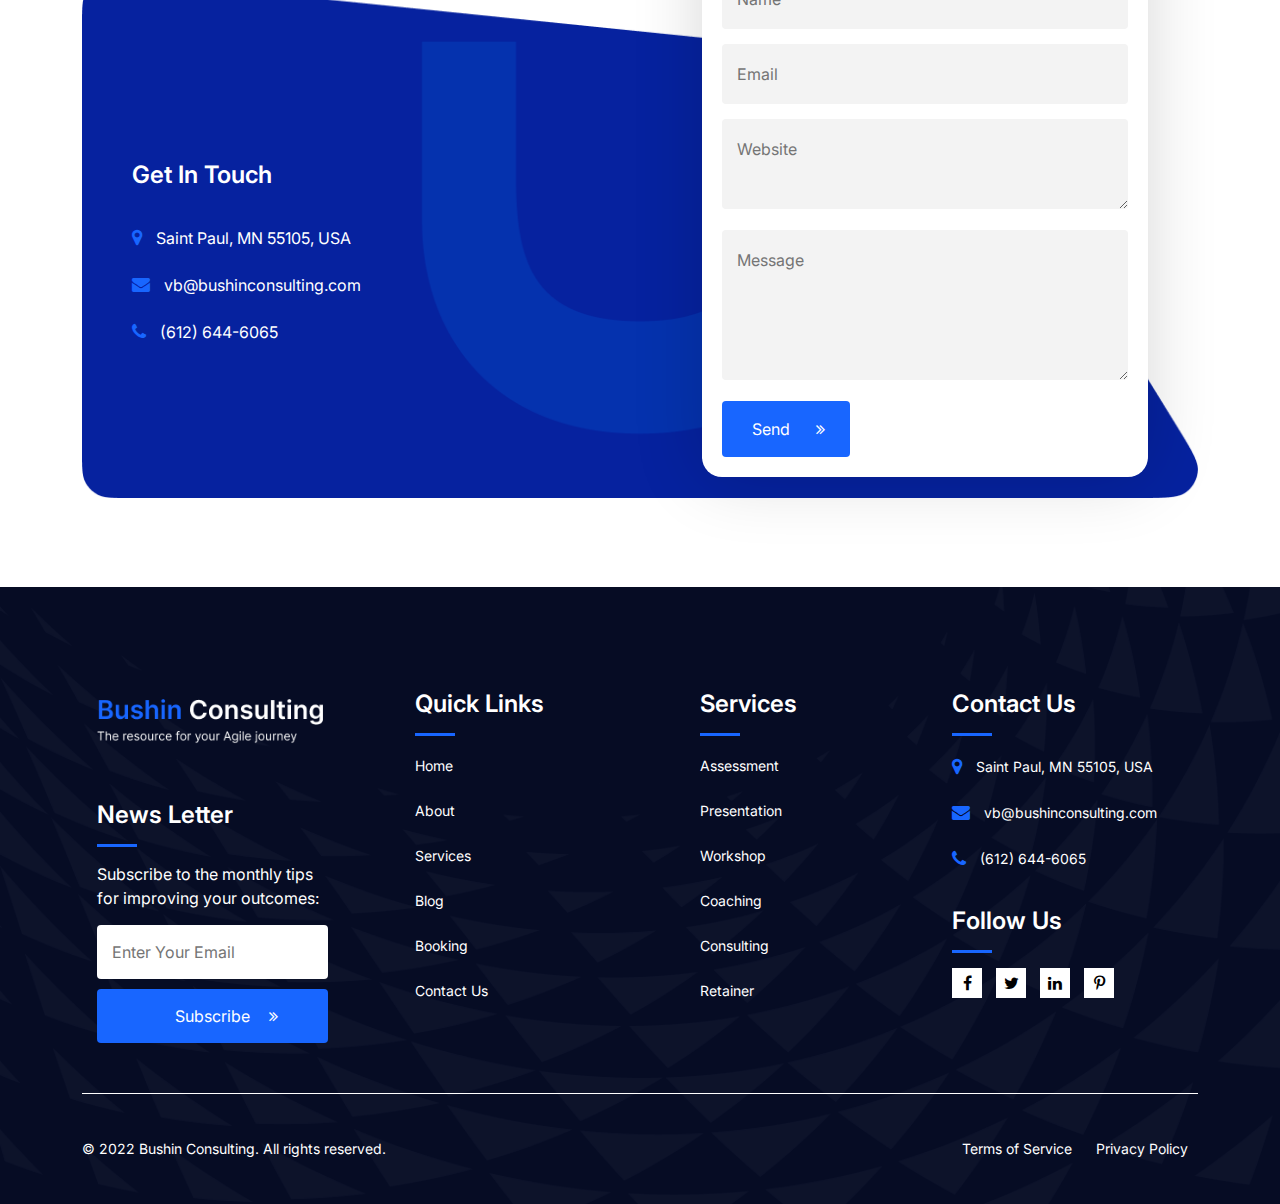
<file: services.html>
<!DOCTYPE html>
<html>
  <head>
    <title>Bushin Consulting</title>
    <meta charset="utf-8" />
    <meta
      name="viewport"
      content="width=device-width, initial-scale=1.0, user-scalable=1.0"
    />

    <meta name="keywords" content="" />
    <meta name="description" content="" />
    <meta name="author" content="" />
    <link rel="stylesheet" type="text/css" href="css/ui.css" />
    <link rel="stylesheet" type="text/css" href="css/slick.css" />
    <link rel="stylesheet" type="text/css" href="css/animate.css" />
    <link rel="stylesheet" type="text/css" href="css/bootstrap.min.css" />
    <link rel="stylesheet" type="text/css" href="css/font-awesome.min.css" />
    <link rel="stylesheet" type="text/css" href="css/fontawesome-icon.css" />
    <link rel="stylesheet" type="text/css" href="css/deep.css" />
    <link rel="stylesheet" type="text/css" href="css/style.css" />
  </head>
  <body>
    <!--preloader-->

    <div id="overlayer"></div>
    <span class="loader">
      <span class="loader-inner"></span>
    </span>

    <!--responsive menu-->

    <div class="wrapper">
      <div class="menu">
        <a class="menubtn" href="#">
          <i class="fa fa-bars" aria-hidden="true"></i>
        </a>
      </div>
      <div class="menuholder">
        <div>
          <a class="cross" href="#"></a>
          <div class="menuholder-inner">
            <ul class="menulist mb-5">
              <li><a href="/">Home</a></li>

              <li><a href="./about.html">About Us</a></li>
              <li><a href="./services.html">Services</a></li>
              <li><a href="./course.html">Course</a></li>
              <li><a href="./blog.html">Blog</a></li>
              <li><a href="./contact.html">Contact</a></li>
            </ul>
            <div class="button-holder text-center">
              <a href="#" class="button buttonone">
                <span>Book A Free COnsultattion</span>
              </a>
            </div>
          </div>
        </div>
      </div>
    </div>

    <!--header start-->

    <header class="page-header inner-page-header">
      <div class="container">
        <div class="page-header-inner">
          <a href="index.html" class="logo" title="Bushin Consulting">
            <img src="images/logo.png" alt="" />
          </a>
          <ul class="header-nav">
            <li class="header-nav-menu">
              <a href="index.html">Home</a>
            </li>
            <li class="header-nav-menu">
              <a href="about.html">About Us</a>
            </li>
            <li class="header-nav-menu">
              <a href="services.html">Services</a>
            </li>
            <li class="header-nav-menu">
              <a href="course.html">Course</a>
            </li>
            <li class="header-nav-menu">
              <a href="blog.html">Blog</a>
            </li>
            <li class="header-nav-menu">
              <a href="contact.html">Contact</a>
            </li>
          </ul>
          <a href="#" class="button buttonone">
            <span>Book A Free Consultation</span>
          </a>
        </div>
      </div>
    </header>

    <!--header end-->

    <!--inner banner-->

    <section class="inner-banner-holder">
      <div class="inner-banner-image">
        <img src="images/inner-banner3.jpg" alt="" />
      </div>
      <div class="inner-banner-main">
        <div class="container">
          <div class="inner-banner-text">
            <h1>Services</h1>
            <ul class="inner-banner-menu">
              <li class="inner-banner-menu-item">
                <a href="#">Home</a>
              </li>
              <li class="inner-banner-menu-item">
                <a href="#">Services</a>
              </li>
            </ul>
          </div>
        </div>
      </div>
    </section>

    <!--inner banner end-->

    <!--inner services sec-->

    <section class="inner-services-sec">
      <div class="container">
        <div class="row">
          <div class="col-md-12">
            <div class="inner-service-wrapper">
              <div class="inner-service-block">
                <div class="inner-service-block-top">
                  <div class="section-heading-two inner-service-block-head">
                    <h4>Service</h4>
                    <h2>Agile Assessment</h2>
                  </div>
                  <div class="section-par service-block-par">
                    <p>
                      You may have Agile, Scrum or SAFe already set up in your
                      organization. But it does not make a visible difference.
                      You have read about different issues with projects and how
                      Agile helps, but none seems to apply to your group. You
                      know the constraints that prevent further improvements. Or
                      you do not have time to figure it all out. But you know
                      the results you need. Among them:
                    </p>
                  </div>
                  <ul class="common-text-list service-text-list">
                    <li class="common-text-list-item service-text-list-item">
                      <span>
                        <img src="images/arrow-right.png" alt="" />
                      </span>
                      <span>
                        The teams must release the features on time,
                      </span>
                    </li>
                    <li class="common-text-list-item service-text-list-item">
                      <span>
                        <img src="images/arrow-right.png" alt="" />
                      </span>
                      <span> The Production incident level must go down, </span>
                    </li>
                    <li class="common-text-list-item service-text-list-item">
                      <span>
                        <img src="images/arrow-right.png" alt="" />
                      </span>
                      <span>
                        Teams must deliver 100% of committed scope every Sprint,
                      </span>
                    </li>
                    <li class="common-text-list-item service-text-list-item">
                      <span>
                        <img src="images/arrow-right.png" alt="" />
                      </span>
                      <span> The teams must focus on what is a priority, </span>
                    </li>
                    <li class="common-text-list-item service-text-list-item">
                      <span>
                        <img src="images/arrow-right.png" alt="" />
                      </span>
                      <span> There should be time for innovation, </span>
                    </li>
                    <li class="common-text-list-item service-text-list-item">
                      <span>
                        <img src="images/arrow-right.png" alt="" />
                      </span>
                      <span> Other goals </span>
                    </li>
                  </ul>
                </div>
                <div class="inner-serevice-block-bottom">
                  <div class="inner-service-block-image">
                    <img
                      src="images/photo-1500196861498-ad1b6b9f418c.jpg"
                      alt=""
                      class="lazyload"
                    />
                  </div>
                  <div class="section-par service-block-par">
                    <p>
                      Why Agile or Scrum has not resolved all these problems?
                      What are the options to improve the situation? I will
                      collect the data, analyze the reasons for the current
                      performance, and report back to you. I will include
                      several options for improvements based on your priorities
                      and specify the advantages and drawbacks for each of them.
                      We will review those options together and define the
                      metrics for the measurements. You will decide which option
                      to exercise, when, and how.
                    </p>
                    <p>
                      Why Agile or Scrum has not resolved all these problems?
                      What are the options to improve the situation? I will
                      collect the data, analyze the reasons for the current
                      performance, and report back to you. I will include
                      several options for improvements based on your priorities
                      and specify the advantages and drawbacks for each of them.
                      We will review those options together and define the
                      metrics for the measurements. You will decide which option
                      to exercise, when, and how.
                    </p>
                    <p>
                      An assessment may take from a couple of days to a couple
                      of weeks. Upon completion, you will know where you are,
                      the options to get where you want to be, and how to
                      measure your progress.
                    </p>
                    <p>
                      The value of an assessment is in saving time and quickly
                      getting to an actionable plan for improvements.
                    </p>
                  </div>
                  <a href="#" class="button buttontwo">
                    <span>Let's Talk</span>
                    <span>
                      <i
                        class="fa fa-angle-double-right"
                        aria-hidden="true"
                      ></i>
                    </span>
                  </a>
                </div>
              </div>
              <div class="inner-service-block">
                <div class="inner-service-block-top">
                  <div class="section-heading-two inner-service-block-head">
                    <h4>Service</h4>
                    <h2>Agile Assessment</h2>
                  </div>
                  <div class="section-par service-block-par">
                    <p>
                      Today many people know about Agile or heard of it. Their
                      understanding could be limited or different. You want your
                      teams to be on the same page about the principles and
                      values, so they have the same mindset. You may see the
                      following:
                    </p>
                  </div>
                  <ul class="common-text-list service-text-list">
                    <li class="common-text-list-item service-text-list-item">
                      <span>
                        <img src="images/arrow-right.png" alt="" />
                      </span>
                      <span>
                        There are many teams, and each one has its “customized
                        Agile” to the point that it creates
                      </span>
                    </li>
                    <li class="common-text-list-item service-text-list-item">
                      <span>
                        <img src="images/arrow-right.png" alt="" />
                      </span>
                      <span>
                        misunderstanding, undue complexity, and impedes
                        coordination.
                      </span>
                    </li>
                    <li class="common-text-list-item service-text-list-item">
                      <span>
                        <img src="images/arrow-right.png" alt="" />
                      </span>
                      <span>
                        People are sitting in meetings and discussing the
                        process, and it kills the momentum.
                      </span>
                    </li>
                    <li class="common-text-list-item service-text-list-item">
                      <span>
                        <img src="images/arrow-right.png" alt="" />
                      </span>
                      <span>
                        Duplicate discussions, misaligned Sprint cadences, and
                        misaligned time of meetings impede collaboration and
                        understanding of the overall state.
                      </span>
                    </li>
                    <li class="common-text-list-item service-text-list-item">
                      <span>
                        <img src="images/arrow-right.png" alt="" />
                      </span>
                      <span>
                        People understand roles and responsibilities
                        differently, and it creates conflicts, stress, and gaps
                        in accountability.
                      </span>
                    </li>
                    <li class="common-text-list-item service-text-list-item">
                      <span>
                        <img src="images/arrow-right.png" alt="" />
                      </span>
                      <span>
                        Any other issues caused by misunderstanding and gaps in
                        knowledge.
                      </span>
                    </li>
                  </ul>
                </div>
                <div class="inner-serevice-block-bottom">
                  <div class="inner-service-block-image">
                    <img src="images/service/service-2.jpg" alt="" />
                  </div>
                  <div class="section-par service-block-par">
                    <p>
                      What could be better than bringing people on the same
                      page? A talk or presentation with “Questions and Answers”
                      in the end would be a cost-efficient solution for the
                      alignment and focus.
                    </p>
                  </div>
                  <a href="#" class="button buttontwo">
                    <span>Let's Talk</span>
                    <span>
                      <i
                        class="fa fa-angle-double-right"
                        aria-hidden="true"
                      ></i>
                    </span>
                  </a>
                </div>
              </div>
              <div class="inner-service-block">
                <div class="inner-service-block-top">
                  <div class="section-heading-two inner-service-block-head">
                    <h4>Service</h4>
                    <h2>
                      Influence and Negotiation for leaders and Agile
                      professionals
                    </h2>
                  </div>
                  <div class="section-par service-block-par">
                    <p>
                      The goal of consulting is to help you achieve your goals,
                      cause a necessary change, resolve issues, and increase the
                      value of the outcomes.
                    </p>
                  </div>
                  <ul class="common-text-list service-text-list">
                    <li class="common-text-list-item service-text-list-item">
                      <span>
                        <img src="images/arrow-right.png" alt="" />
                      </span>
                      <span>
                        Do you have projects which overrun the expected dates?
                      </span>
                    </li>
                    <li class="common-text-list-item service-text-list-item">
                      <span>
                        <img src="images/arrow-right.png" alt="" />
                      </span>
                      <span>
                        Are you swamped with work and being pulled in different
                        directions?
                      </span>
                    </li>
                    <li class="common-text-list-item service-text-list-item">
                      <span>
                        <img src="images/arrow-right.png" alt="" />
                      </span>
                      <span>
                        People are sitting in meetings and discussing the
                        process, and it kills the momentum.
                      </span>
                    </li>
                    <li class="common-text-list-item service-text-list-item">
                      <span>
                        <img src="images/arrow-right.png" alt="" />
                      </span>
                      <span>
                        Is quality staying an ongoing pain and catching a lot of
                        attention on every report?
                      </span>
                    </li>
                    <li class="common-text-list-item service-text-list-item">
                      <span>
                        <img src="images/arrow-right.png" alt="" />
                      </span>
                      <span>
                        People understand roles and responsibilities
                        differently, and it creates conflicts, stress, and gaps
                        in accountability.
                      </span>
                    </li>
                    <li class="common-text-list-item service-text-list-item">
                      <span>
                        <img src="images/arrow-right.png" alt="" />
                      </span>
                      <span>
                        Any other issues caused by misunderstanding and gaps in
                        knowledge.
                      </span>
                    </li>
                  </ul>
                </div>
                <div class="inner-serevice-block-bottom">
                  <div class="inner-service-block-image">
                    <img src="images/service/service-3.jpg" alt="" />
                  </div>
                  <div class="section-par service-block-par">
                    <p>
                      I will stay with you along the way and collaborate to
                      define better outcomes, find options to improve,
                      prioritize the work, plan, and execute and track the
                      progress. If a change is necessary, we can define it
                      step-by-step and organize the team, specify the
                      measurements and format of reporting. I will coach your
                      team as needed to achieve success and make it stick.
                      Consulting is a customized engagement based on your goals,
                      timelines, and organizational constraints.
                    </p>
                  </div>
                  <a href="#" class="button buttontwo">
                    <span>Let's Talk</span>
                    <span>
                      <i
                        class="fa fa-angle-double-right"
                        aria-hidden="true"
                      ></i>
                    </span>
                  </a>
                </div>
              </div>
            </div>
          </div>
        </div>
      </div>
    </section>

    <!--newsletter-->

    <!--get in touch-->

    <section class="get-in-touch-sec">
      <div class="container">
        <div class="get-in-touch-inner position-relative">
          <div class="get-in-touch-main-content">
            <h3>Get In Touch</h3>
            <ul class="get-in-touch-list">
              <li>
                <a href="#" class="address-link">
                  <span
                    ><i class="fa fa-map-marker" aria-hidden="true"></i
                  ></span>
                  <span>Saint Paul, MN 55105, USA</span>
                </a>
              </li>
              <li>
                <a href="#" class="address-link">
                  <span><i class="fa fa-envelope" aria-hidden="true"></i></span>
                  <span>vb@bushinconsulting.com</span>
                </a>
              </li>
              <li>
                <a href="#" class="address-link">
                  <span><i class="fa fa-phone" aria-hidden="true"></i></span>
                  <span>(612) 644-6065</span>
                </a>
              </li>
            </ul>
          </div>
          <div class="get-in-touch-form-holder">
            <h3>Send me a Message</h3>
            <div class="get-in-touch-form">
              <div class="get-in-touch-form-group">
                <input type="text" placeholder="Name" />
              </div>
              <div class="get-in-touch-form-group">
                <input type="email" placeholder="Email" />
              </div>
              <div class="get-in-touch-form-group get-touch-textarea-website">
                <textarea placeholder="Website"></textarea>
              </div>
              <div class="get-in-touch-form-group get-touch-textarea-message">
                <textarea placeholder="Message"></textarea>
              </div>

              <div
                class="get-in-touch-form-group get-touch-submit position-relative"
              >
                <input type="submit" value="Send" />
              </div>
            </div>
          </div>
        </div>
      </div>
    </section>

    <!--get in touch end-->

    <!--footer-->

    <section class="site-footer">
      <div class="site-footer-main">
        <div class="container">
          <div class="site-footer-top">
            <div class="row">
              <div class="col-lg-3 col-md-6">
                <div class="site-footer-article">
                  <a href="#" class="footer-logo mb-5" title="">
                    <img src="images/footer-logo.png" alt="" />
                  </a>
                  <div class="footer-newsletter">
                    <h3>News Letter</h3>
                    <span class="footer-newsletter-text">
                      Subscribe to the monthly tips for improving your outcomes:
                    </span>
                    <div class="footer-newsletter-form">
                      <div class="footer-newsletter-form-group">
                        <input type="email" placeholder="Enter Your Email" />
                      </div>
                      <div
                        class="footer-newsletter-form-group footer-subscribe position-relative"
                      >
                        <input type="submit" value="Subscribe" />
                      </div>
                    </div>
                  </div>
                </div>
              </div>
              <div class="col-md-6 col-lg-3">
                <div class="site-footer-article px-md-5">
                  <h3>Quick Links</h3>
                  <ul class="footer-list">
                    <li>
                      <a href="#">Home</a>
                    </li>
                    <li>
                      <a href="#">About</a>
                    </li>
                    <li>
                      <a href="#">Services</a>
                    </li>
                    <li>
                      <a href="#">Blog</a>
                    </li>
                    <li>
                      <a href="#">Booking</a>
                    </li>
                    <li>
                      <a href="#">Contact Us</a>
                    </li>
                  </ul>
                </div>
              </div>
              <div class="col-md-6 col-lg-3">
                <div class="site-footer-article px-md-5">
                  <h3>Services</h3>
                  <ul class="footer-list">
                    <li>
                      <a href="#">Assessment</a>
                    </li>
                    <li>
                      <a href="#">Presentation</a>
                    </li>
                    <li>
                      <a href="#">Workshop</a>
                    </li>
                    <li>
                      <a href="#">Coaching</a>
                    </li>
                    <li>
                      <a href="#">Consulting</a>
                    </li>
                    <li>
                      <a href="#">Retainer</a>
                    </li>
                  </ul>
                </div>
              </div>
              <div class="col-lg-3 col-md-6">
                <div class="site-footer-article">
                  <h3>Contact Us</h3>
                  <div class="site-contact">
                    <ul class="footer-list">
                      <li>
                        <a href="#" class="address-link">
                          <span
                            ><i class="fa fa-map-marker" aria-hidden="true"></i
                          ></span>
                          <span>Saint Paul, MN 55105, USA</span>
                        </a>
                      </li>
                      <li>
                        <a href="#" class="address-link">
                          <span
                            ><i class="fa fa-envelope" aria-hidden="true"></i
                          ></span>
                          <span>vb@bushinconsulting.com</span>
                        </a>
                      </li>
                      <li>
                        <a href="#" class="address-link">
                          <span
                            ><i class="fa fa-phone" aria-hidden="true"></i
                          ></span>
                          <span>(612) 644-6065</span>
                        </a>
                      </li>
                    </ul>
                  </div>
                  <div class="site-social">
                    <h3>Follow Us</h3>
                    <ul class="footer-social">
                      <li>
                        <a href="#"
                          ><i class="fa fa-facebook" aria-hidden="true"></i
                        ></a>
                      </li>
                      <li>
                        <a href="#"
                          ><i class="fa fa-twitter" aria-hidden="true"></i
                        ></a>
                      </li>
                      <li>
                        <a href="#"
                          ><i class="fa fa-linkedin" aria-hidden="true"></i
                        ></a>
                      </li>
                      <li>
                        <a href="#"
                          ><i class="fa fa-pinterest-p" aria-hidden="true"></i
                        ></a>
                      </li>
                    </ul>
                  </div>
                </div>
              </div>
            </div>
          </div>
          <div class="site-footer-bottom">
            <a class="site-footer-bottom-left" href="#">
              © 2022 Bushin Consulting. All rights reserved.
            </a>
            <div class="site-footer-bottom-right">
              <a href="#">Terms of Service</a>
              <a href="#">Privacy Policy</a>
            </div>
          </div>
        </div>
      </div>
    </section>

    <script type="text/javascript" src="js/library.js"></script>
    <script type="text/javascript" src="js/slick.min.js"></script>
    <script type="text/javascript" src="js/wow.min.js"></script>
    <script type="text/javascript" src="js/ui.js"></script>
    <script
      type="text/javascript"
      src="js/jquery.lazyscrollloading.js"
    ></script>
    <script type="text/javascript" src="js/bootstrap.min.js"></script>
    <script type="text/javascript" src="js/custom.js"></script>
  </body>
</html>
</file>
<file: css/style.css>
@import url('https://fonts.googleapis.com/css2?family=Inter:wght@100;200;300;400;500;600;700;800;900&family=Poppins:wght@100;200;300;400;500;600;700;800&display=swap');


:root{
	--colorOne: #1866FF;
	--colorTwo: #000;
};	

/*common*/
*, *:after, *:before{box-sizing: border-box;}


body{
	margin: 0; font-family: 'Inter', sans-serif;
}



h2,h3,h4,h5,h6{
	margin: 0 0 30px;
}

h2{
	font-size: 40px; line-height: 50px; 
	font-weight: 600; text-transform: capitalize;
}

h3{
	font-size: 24px; line-height: 34px; 
	font-weight: 600; text-transform: capitalize;
}

h4{
	font-size: 16px; line-height: 24px; 
	font-weight: 500; text-transform: capitalize;
	color: var(--colorOne);
}



p{
	margin: 0 0 30px; font-size: 16px; line-height: 30px; 
	font-weight: 400;
}

a{
	display: inline-block; text-decoration: none;
}

a:hover{
	color: #fff; 
}

img{
	width: 100%;
}



/*common*/

/*Home-page*/

/*header*/

.page-header{
	position: absolute; top: 0; left: 0; width: 100%; z-index: 123;
	box-shadow: none; background: transparent;
	padding: 10px 0; transition: all .5s ease-in-out 0s;
}

.page-header-inner{
	display: flex; justify-content: space-between; align-items: center;
}

.logo{
	max-width: 300px; 
}

.button{
	text-align: center;
	background: #1866FF; font-size: 14px; line-height: 20px; 
	color: #fff; font-weight: 500; border-radius: 4px;
}

.buttonone{
	padding: 17px 30px; position: relative; overflow: hidden;
	transition: all .5s ease-in-out 0s;
}

.button span{
	display: block; position: relative; z-index: 10;
}

.buttonone:after{
	content: ""; position: absolute; width: 0; height: 100%; 
	top: 0; left: 0; background: #060C24; 
	transition: all .5s ease-in-out 0s;
}

.buttonone:hover:after{
	width: 50%;
}

.buttonone:before{
	content: ""; position: absolute; width: 0; height: 100%; 
	top: 0; right: 0; background: #060C24; 
	transition: all .5s ease-in-out 0s;
}

.buttonone:hover:before{
	width: 50%;
}




/*banner*/

.home-banner-wrapper{
	position: relative; z-index: 8; 
	padding: 200px 0;
}

.home-banner-left{
	padding-right: 30px;
}

.banner-header h1{
	color: var(--colorTwo); font-weight: 700; 
	font-size: 60px; line-height: 70px; margin: 0 0 30px;
	text-transform: capitalize;
}

.banner-header h4{
	position: relative; padding-left: 50px;
}

.banner-header h4:before{
	content: ""; position: absolute; top: 50%; transform: translateY(-50%);
	left: 0; width: 40px; height: 2px; border-radius: 9px;
	background: #1866FF;
}



.common-text-list{
	margin: 0 0 30px; padding: 0; list-style: none; 

}

.common-text-list li{
	margin: 0 0 15px; font-weight: 500;
}
.common-text-list li:last-child{
	margin: 0;
}

.common-text-list-item{
	display: block; font-size: 16px; line-height: 24px; 
	color: #60626D; font-weight: 400;
}

.common-text-list-item span{
	display: inline-block; vertical-align: top;
}

.common-text-list-item span:first-child{
	margin-right: 10px; color: var(--colorOne);
}

.common-text-list-item span:last-child{
	width: 90%; vertical-align: top;
}

.banner-right{
	padding-left: 30px; 
}

.banner-image{
	position: relative;
}

.banner-image-box{
	position: absolute; z-index: 10; background-size: cover;
}

.banner-image-box1{
	top: -15px; width: 35px; height: 30px; left: 55%; 
	background: url(../images/rect3.png) no-repeat 0 0;
	animation: circlingone 15s linear infinite;

}

.banner-image-box2{
	top: 100px; width: 35px; height: 35px; left: -17px; 
	background: url(../images/rect3.png) no-repeat 0 0;
	animation: translateone 5s linear infinite;
}

.banner-image-box3{
	bottom: 120px; width: 50px; height: 60px; left: 80px; 
	background: url(../images/rect2.png) no-repeat 0 0;
	animation: translatetwo 5s linear infinite;
}

.banner-image-box4{
	bottom: 30px; width: 110px; height: 120px; right: 150px; 
	background: url(../images/rect4.png) no-repeat 0 0;
	background-size: 100%; animation: scalingone 5s linear infinite;
}

.banner-image-box5{
	bottom: 100px; width: 23px; height: 126px; right: -25px; 
	background: url(../images/rect1.png) no-repeat 0 0;
	animation: rotatingone 5s linear infinite;
	
}


.banner-image img{
	width: 100%; position: relative; z-index: 8;
}


.buttontwo{
	position: relative; padding: 17px 30px 17px 30px; overflow: hidden;
}

.buttontwo:after{
	content: ""; position: absolute; height: 0; width: 100%; top: 0; left: 0;
	background: #060C24; transition: all .5s ease-in-out 0s;
}

.buttontwo:hover:after{
	height: 100%;
}

.buttontwo span{
	display: inline-block; margin: 0 5px; vertical-align: middle;
}

.buttontwo span:last-child{
	font-size: 18px; transform: translateX(0);
	transition: all .5s ease-in-out 0s;
}

.buttontwo:hover span:last-child{
	transform: translateX(10px);
}



.home-banner-wrapper:before{
	content: ""; position: absolute; 
	right: 0; top: 0; width: 65%; height: 500px;
	background: url(../images/banner-shape1.png) no-repeat right top;
	background-size: contain;
}

.home-banner-wrapper:after{
	content: ""; position: absolute; 
	bottom: 0; left: 0; width: 100%; height: 180px;
	background: url(../images/wave-shape1.png) no-repeat 0 0;
	background-size: cover;
}

.home-banner-main{
	position: relative; z-index: 10;
}

/*fix-questions-section*/
.fix-question-right{
	padding-left: 40px;
}

.fix-questions-section{
	padding: 50px 0 100px; background: #F3F3F3;
}

.fix-question-image{
	border-radius: 100px 0 100px 0; position: relative;
}
.fix-question-image>img{
	width: 100%; border-radius: 100px 0 100px 0; position: relative;
	z-index: 10; animation: translateone 5s linear infinite;
}

.circle-dots{
	position: absolute; z-index: 8; left: -60px; bottom: -40px;
	animation: circlingone 15s linear infinite;
}
.circle-dots img{
	width: 100%;
}




/*fix-questions-two*/

.fix-questions-section-two{
	padding: 100px 0; background: #fff;
}



.fix-questions-two-image img{
	width: 100%; 

}

.fix-questions-video-list{
	list-style: none; 
	padding: 0; margin: 0;
}

.fix-questions-video-list-item{
	margin: 0 0 30px; display: flex; align-items: center;
}

.fix-questions-video-list-item:last-child{
	margin: 0;
}

.fix-question-video{
	width: 20%; border-radius: 6px; position: relative;
	overflow: hidden; cursor: pointer;
}

.fix-question-video img{
	width: 100%; border-radius: 6px; position: relative;
	z-index: 10;
}

.fix-question-video:after{
	content: ""; position: absolute; width: 100%; height: 100%; 
	top: 50%; left: 50%; transform: translate(-50%,-50%);
	background: rgba(6, 34, 159, 0.6); z-index: 12;
}

.video-play{
	position: absolute; z-index: 15; display: block;
	top: 50%; left: 50%; transform: translate(-50%,-50%);
	width: 30px; height: 30px; border-radius: 50%;
	background: #fff;  cursor: pointer;
}



.fix-question-video .video-play{
	position: absolute; z-index: 15; display: block;
	top: 50%; left: 50%; transform: translate(-50%,-50%);
	width: 30px; height: 30px; border-radius: 50%;
	background: #fff; 
}

.video-play>span{
	width: 100%; height: 100%; position: absolute; top: 50%; left: 50%;
	transform: translate(-50%,-50%);
}

.video-play:after{
	content: ""; position: absolute; top: 50%; left: 50%; 
	transform: translate(-50%,-50%); 
	width: 12px; height: 12px; background: url(../images/video-play.svg) no-repeat 0 0;
	background-size: 100%;
}

.video-play>span:before{
	content: ""; position: absolute; top: 50%; left: 50%; transform: translate(-50%,-50%);
	width: calc(100% + 15px); height: calc(100% + 15px); border-radius: 50%;
	background: #fff; opacity: .5; animation: videoblink 2s linear infinite;
	animation-delay: 1s;
}

.video-play:before{
	content: ""; position: absolute; top: 50%; left: 50%; transform: translate(-50%,-50%);
	width: calc(100% + 30px); height: calc(100% + 30px); border-radius: 50%;
	background: #fff; opacity: .3; animation: videoblink 2s linear infinite;
}


.fix-questions-video-par{
	width: 80%; padding: 0 15px;
	font-size: 20px; line-height: 30px; 
	font-weight: 600; color: #000; 
}

.fix-questions-two-left{
	padding: 0 15px;
}

.fix-questions-two-right{
	padding: 0 15px;
}

.fix-questions-join{
	position: absolute; bottom: 20px; left: 50%; 
	transform: translate(-50%,-50%); z-index: 15;
}

.fix-questions-join span{
	display: block; color: #fff;
}

.fix-questions-join .fix-question-join-top{
	font-size: 40px; line-height: 50px; font-weight: 600;
	padding: 10px 30px; background: rgba(24,102,255,.8);
	border-radius: 76px; width: 450px; text-align: center;
}

.fix-questions-join .fix-question-join-bottom{
	font-size: 20px; line-height: 30px; font-weight: 600;
	padding: 10px; background: #060C24;
	border-radius: 0 0 20px 20px; width: 350px; text-align: center;
	margin: 0 auto;
}

.fix-questions-two-image{
	position: relative; z-index: 10;
}

.fix-question-shape{
	position: absolute; display: block;
}

.fix-question-shapeone{
	top: 50px; right: 120px; width: 150px; z-index: 8;
	animation: circlingone 15s linear infinite;
}

.fix-question-shapetwo{
	top: 100px; left: -50px; z-index: 20;
	animation: translateone 5s linear infinite;
}

/*negotiation podcast*/

.negotiation-podcast{
	padding: 100px 0;
	background: url(../images/podcast-bg.jpg) no-repeat 0 0;
	background-size: cover;
}

.negotiation-podcast:after{
	content: ""; position: absolute; width: 100%; height: 100%; 
	top: 0; left: 0; background: rgba(0,0,0,.8);
}

.negotiation-podcast-main{
	z-index: 10;
}

.section-heading{
	margin-bottom: 50px; text-align: center;
}

.section-heading h4{
	display: inline-block; padding: 0 50px;
	position: relative;
}

.section-heading h4:after{
	content: ""; position: absolute; top: 50%; transform: translateY(-50%);
	left: 0; width: 40px; height: 2px; border-radius: 9px; 
	background: #1866ff;
}

.section-heading h4:before{
	content: ""; position: absolute; top: 50%; transform: translateY(-50%);
	right: 0; width: 40px; height: 2px; border-radius: 9px; 
	background: #1866ff;
}

.section-heading-two h4{
	position: relative; padding-left: 50px;
}
.section-heading-two h4:after{
	content: ""; position: absolute; top: 50%; transform: translateY(-50%);
	left: 0; width: 40px; height: 2px; border-radius: 9px; 
	background: #1866ff;
}




.negotiation-podcast-heading{
	color: #fff;
}

.negotiation-podcast-heading h4{
	color: #fff;
}

.negotiation-podcast-heading h4:before , .negotiation-podcast-heading h4:after{
	background: #fff;
}


.podcast-video-container{
	overflow: hidden; border-radius: 8px; perspective: 500px;
}

.podcast-video-container video{
	width: 100%; border-radius: 8px; display: block;
}

.podcast-video-container:after{
	position: absolute; width: 100%; height: 100%; transform-style: preserve-3d;
	background: rgba(6, 34, 159, 0.6); left: 50%; top: 50%; 
	transform: translate3d(-50%,-50%,-300px) rotateY(270deg); content: ""; z-index: 10;
	transition: all 1s ease-in-out 0s; border-radius: 8px;

}

.podcast-video-container:hover:after{
	transform: translate3d(-50%,-50%,0) rotateY(0deg);
}


.podcast-inner-text{
	position: absolute; z-index: 20; bottom: 15px; left: 0;
	padding: 10px 15px; background: #060C24; color: #fff;
	font-size: 20px; line-height: 30px; font-weight: 600;
	max-width: 300px; transition: all .5s ease-in-out 0s;
	opacity: 0; transform: translateY(100px);
}

.podcast-video-container:hover .podcast-inner-text{
	opacity: 1; transform: translateY(0);
}

.neg-pod-video-play{
	position: absolute; display: block; width: 45px; height: 45px; 
	border-radius: 50%; border: 4px solid #fff;
	top: 50%; left: 50%; transform: translate(-50%,-50%); z-index: 15;
	cursor: pointer;
}

.neg-pod-video-play:after{
	position: absolute; top: 50%; left: 50%; transform: translate(-50%,-50%);
	width: 17px; height: 17px; background: url(../images/play2.png) no-repeat 0 0;
	content: "";
}

/*How-help-swection*/

.how-lelp-sec{
	padding: 100px 0 300px;
}

.how-help-content-wrapper{
	position: absolute; bottom: -150px; left: 0;
	width: 100%; z-index: 10;
}

.how-help-heading{
	z-index: 10;
}



.how-common-single{
	margin-bottom: 30px; padding: 100px 35px 20px;
	position: relative; background: #F7F7F7; transition: all .5s ease-in-out 0s;
	
}



.how-common-single h3, .how-common-single p{
	color: #000; transition: all .5s ease-in-out 0s;
}

.how-common-single:hover h3, .how-common-single:hover p{
	color: #fff;
}

.how-common-single:before{
	position: absolute; top: 0; left: 0; width: 100%; height: 0; opacity: 0; 
	background: rgba(24, 102, 255, 0.85); z-index: 15;
	transition: all .5s ease-in-out 0s; content: "";
}

.how-common-icon{
	width: 130px; height: 130px; border-radius: 50%; background: #fff;
	display: flex; justify-content: center; align-items: center;
	position: absolute; left: 30px; top: -65px; transform: rotateY(0deg);
	box-shadow: 0px 1px 70px 0px rgba(0, 0, 0, 0.16);
	transition: all .5s ease-in-out 0s; z-index: 20;

}



.how-common-single:hover:before{
	opacity: 1; height: 100%;
}

.how-common-single:after{
	position: absolute; top: 0; left: 0; width: 100%; 
	background: url(../images/how-bg.png) no-repeat 0 0; background-size: cover;
	z-index: 14;  content: ""; opacity: 0; height: 100%; transition: all .5s ease-in-out 0s;
}

.how-common-single:hover:after{
	 opacity: 1; 
}

.how-common-content{
	position: relative; z-index: 18;
}

.how-common-icon img{
	width: 60px; transition: all .5s ease-in-out 0s; 
}

.how-common-bg-icon{
	position: absolute; display: block; bottom: 15px; right: 15px; 
	width: 140px; z-index: 17; opacity: .1; transition: all .5s ease-in-out 0s;
}

.how-common-single:hover .how-common-bg-icon{
	opacity: 0;
}

.buttonthree{
	display: inline-block; padding: 12px 15px; border-radius: 4px;
	background: #fff; font-size: 20px; line-height: 24px;
}

.buttonthree span{
	display: inline-block; vertical-align: middle; margin: 0 5px;
}

.buttonthree span:first-child{
	width: 0;  margin: 0 0;  font-size: 16px; line-height: 0;
	overflow: hidden; transition: all .5s ease-in-out 0s; 
}

.how-common-single:hover .buttonthree span:first-child{
	width: auto; margin: 0 5px; line-height: 20px; 
}

.buttonthree:hover{
	color: #1866ff;
}

.how-lelp-sec:after{
	content: ""; position: absolute; width: 100%; height: 100%;
	background: url(../images/bg-1.png) no-repeat 0 0; background-size: 100%;
	opacity: .1; top: 0; left: 50%; transform: translateX(-50%);
	animation: scalingtwo 3s linear infinite;
}

/*how-we-work*/

.how-we-work-sec{
	padding: 300px 0 100px; background: url(../images/work-bg.jpg) no-repeat 0 0;
	background-size: cover;
}

.how-we-work-heading h2{
	color: #fff;
}

.how-we-work-heading{
	margin-bottom: 80px;
}

.how-work-article{
	padding: 0 15px; text-align: center; color: #fff; position: relative;
	top: 0; transition: all .5s ease-in-out 0s; transform: translateY(0); 
}

.how-work-content-innner .row>div:nth-child(2n) .how-work-article{

	top: -30px;
}

/*.how-work-content-innner .row>div:nth-child(n) .how-work-article:hover{
	transform: translateY(10px);
}

.how-work-content-innner .row>div:nth-child(2n) .how-work-article:hover{
	transform: translateY(-10px);
}*/

.how-work-artcie-icon{
	width: 100px; height: 100px; background: #E4F7FB;
	margin: 0 auto 30px; display: flex;justify-content: center; align-items: center;
	border-radius: 50%; position: relative; transition: all .5s ease-in-out 0s;
}
.how-work-artcie-icon img{
	width: 50%; 
}

/*.how-work-article:hover .how-work-artcie-icon{
	background: var(--colorOne);
}*/

/*.how-work-article:hover .how-work-artcie-icon img{
	filter: brightness(1);
}*/

.how-work-text{
	font-size: 20px; line-height: 30px; font-weight: 600; transition: all .5s ease-in-out 0s;
}

.how-work-article:hover .how-work-text{
	color: var(--colorOne);
}

.how-work-icon-number{
	position: absolute; width: 40px; height: 40px; background: #1866FF;
	border-radius: 50%; display: flex; justify-content: center; align-items: center;
	font-size: 16px;  line-height: 24px; font-weight: 500; top: -20px; right: 0;
	transition: all .5s ease-in-out 0s;
}

.how-work-article:hover .how-work-icon-number{
	background: #fff; color: var(--colorOne);
}

.how-work-artcie-icon:before{
	content: ""; position: absolute; width: calc(100% + 20px); height: calc(100% + 20px);
	background: url(../images/work-frame.png) no-repeat 0 0; background-size: 100%;
}

.how-work-content-innner{
	position: relative;
}

/*.how-work-content-innner:before{
	content: ""; position: absolute; top: -60%; left: 0;
	width: 100%; height: 200px; background: url(../images/work-shape.svg) no-repeat 0 0;
	background-size: 100%;
}*/

.how-work-arrow-shape{
	top: 50%; left: 0; transform: translateY(-90%); display: block; width: 100%;
}


/*about-me*/

.bg-blur-heading{
	position: absolute; display: block; font-size: 170px; line-height: 200px;
	color: #F3F3F3;   font-weight: 700;
}

.bg-about-heading{
	bottom: 0; left: 50px; transform: rotate(-90deg);
	transform-origin: 0 100%;
}


.about-certificate-holder{
	display: flex; justify-content: flex-start; align-items: center;
}

.about-certificate-single{
	width: 40%; margin-right: 40px;
}

.about-certificate-single:last-child{
	margin-right: 0;
}

.about-me-section{
	padding: 100px 0; background: #F5F5F5;
}

.about-me-left{
	padding: 0 15px; 
}

.about-me-image-wrapper{
	margin-bottom: 30px;
}

.about-me-image{
	border-radius: 20px; position: relative;z-index: 2;
}

.about-me-image img{
	border-radius: 20px;
}

.about-social{
	margin: 0; padding: 0; list-style: none;
}

.about-me-follow-heading{
	font-size: 16px; line-height: 24px; font-weight: 500; margin-bottom: 10px;
}

.about-social li{
	margin-right: 10px; display: inline-block; vertical-align: middle;
}

.about-social li a{
	background: #1866FF; color: #fff; display: block; border-radius: 2px;
	font-size: 16px; line-height: 24px; font-weight: 500; padding: 5px 10px;
	transition: all .5s ease-in-out 0s;
}

.about-social li a:hover{
	background: #060C24;
}

.about-me-right{
	padding: 0 15px;
}

.section-heading-two{
	text-align: left; margin-bottom: 0;
}



.about-tab{
	border: 0 !important; background: transparent;
}

.about-tab-list{
	background: transparent; display: flex; justify-content: space-between;
	align-items: flex-start;  padding: 0 !important; list-style: none;
	border: 0 !important; position: relative; margin-bottom: 30px; 

}

.about-tab-list li{
	margin: 0 !important;
}

.about-tab-list:before{
	display: none;
}


.about-address-holder{
	list-style: none;
}

.about-address-holder li{
	margin-bottom: 15px;
}

.about-address-holder li:last-child{
	margin-bottom: 0;
}

.about-address-holder li a{
	color: #60626D;
}

.about-address-holder li a:hover{
	color: #60626D;
}

.about-tab .about-tab-content{
	padding: 30px 0;
}
.about-tab-list:after{
	content: ""; position: absolute; bottom: 0; left: 0; width: 100%; height: 1px;
	background: #3300FF; opacity: .5;
}

.about-me-section .about-me-right .about-me-content .about-tab-list li{
	border: 0 ; background: transparent ; position: relative; width: 33%;
	text-align: center;
}

.about-me-section .about-me-right .about-me-content .about-tab-list li a{
	padding: 15px 10px ; 
	font-size: 16px; line-height: 24px; font-weight: 500; color: #060C24 ; opacity: .5;
	position: relative; float: none;
}

.about-me-section .about-me-right .about-me-content .about-tab-list li:after{
	content: ""; position: absolute; bottom: 0; height: 3px; width: 100%; background: #1866FF;
	border-radius: 3px 3px 0 0; opacity: 0; transition: all .5s ease-in-out 0s; left: 0;

}

.about-me-section .about-me-right .about-me-content .about-tab-list li.ui-tabs-active a{
	opacity: 1; 
}

.about-me-section .about-me-right .about-me-content .about-tab-list li.ui-tabs-active:after{
	opacity: 1;
}

.about-tab-content p{
	color: #60626D; margin-bottom: 30px;
}

.about-tab-content .abt-me-btn{
	color: #fff;
}

.about-me-image-wrapper{
	position: relative;
}

.about-experience{
	position: absolute; width: 180px; height: 180px;
	display: flex; flex-direction: column;
	border-radius: 12px; right: 15px; bottom: -90px;
	color: #fff; text-align: center; align-items: center; justify-content: center;
	background: url(../images/expirence-bg.png) no-repeat 0 0; background-size: cover;
	z-index: 3;
}

.about-experience span{
	display: block;
}

.about-experience span:first-child{
	font-size: 60px; line-height: 70px; font-weight: 700;
	margin-bottom: 5px;
}

.about-experience span:last-child{
	font-size: 20px; line-height: 30px; font-weight: 600;
}


/*testimonial*/

.testimonial-section{
	padding: 100px 0;
}

.testimonial-left{
	padding: 0 30px; display: flex; justify-content: space-between;
}

.testimonial-image-one{
	width: 50%; position: relative;
}

.testimonial-image-one:after{
	content: ""; position: absolute; width: 190px; height: 190px;
	left: -50px; bottom: -50px; background: url(../images/circle-dot.png) no-repeat 0 0;
	background-size: 100%; animation: circlingone 15s linear infinite;
}

.testimonial-image-one img{
	position: relative; z-index: 10;
}


.testimonial-image-two{
	width: 50%; position: relative;  
	transform: translate(-10px,40%);
}

.testimonial-image-two:before{
	content: ""; position: absolute; width: 80px; height: 80px;
	left: 50%; top: -120px; background: url(../images/shape-3.png) no-repeat 0 0;
	background-size: 100%; transform: translateX(-50%);
	animation: translateone 5s linear infinite;
}

.testimonial-right{
	padding: 0 30px;
}

.testimonial-slide-item p{
	margin-bottom: 50px;
}

.testimonial-content-slide{
	padding-bottom: 100px;
}

.testimonial-quote{
	padding-left: 40px; position: relative;
}

.testimonial-quote span{
	display: block; position: relative; z-index: 10;
}

.testimonial-quote span:first-child{
	font-size: 20px; line-height: 30px; font-weight: 600;
	margin-bottom: 10px;
}

.testimonial-quote span:last-child{
	font-size: 13px; line-height: 30px; font-weight: 400;
}

.testimonial-quote:before{
	content: ""; position: absolute; top: 0; left: 0;
	width: 30px; height: 30px; background: url(../images/quote.svg) no-repeat 0 0;
	background-size: 100%; z-index: 10;
}

.testimonial-quote:after{
	content: ""; position: absolute; bottom: 0; left: 0;
	width: 100px; height: 90px; background: url(../images/quote-2.svg) no-repeat 0 0;
	background-size: 100%;
}

.testimonial-content-slide .slick-arrow{
	display: none !important;
}

.testimonial-content-slide .slick-dots{
	position: absolute; width: 100%; text-align: left; margin: 0;
	padding: 0; left: 0; bottom: 0;
}

.testimonial-content-slide .slick-dots li{
	display: inline-block; margin: 0 5px; 
}

.testimonial-content-slide .slick-dots li button{
	background: #D9D9D9; width: 16px; height: 16px; border-radius: 50%;
	border: 0; text-indent: -999px; overflow: hidden; transition: all .5s ease-in-out 0s;
}

.testimonial-content-slide .slick-dots li.slick-active button{
	background: #1866FF;
}

/*Newsletter*/

.home-newsletter-section{
	padding: 100px 0;
}

.home-newsletter-inner{
	display: flex; padding: 50px 50px;
	background: #060C24; color: #fff; border-radius: 8px; position: relative;
	overflow: hidden;
}

.home-newsletter-heading h4{
	color: #fff;
}

.home-newsletter{
	width: calc( 100% - 400px);
}

.home-newsletter-form{
	display: flex; justify-content: flex-start; align-items: center;
}

.home-newsletter-form input{
	display: block; border-radius: 5px; width: 100%;
}



.home-newsletter input[type="email"]{
	color: #2B3D51;
	font-size: 16px; line-height: 30px; font-weight: 400;
	padding: 15px; background: #F3F3F3; border: none;
}



.home-newsletter input[type="submit"]{
	color: #fff;
	font-size: 14px; line-height: 30px; font-weight: 500;
	padding: 15px 40px; background: #1866FF; transition: all .5s ease-in-out 0s;
	border: none;
}

.home-newsletter input[type="submit"]:hover{
	background: #fff; border: none; color: var(--colorOne);
}

.home-newsletter-mail{
	margin-right: 15px; width: 70%;
}

.home-newsletter-inner:after{
	content: ""; position: absolute; width: 400px; right: 0; top: 0;
	height: 100%; background: url(../images/newsletter-bg.png) no-repeat 0 0;
	background-size: cover;
}

.home-newsletter-heading h4:after{
	background: #fff;
}





/*download*/

.home-download-content{
	padding: 0 60px 60px;
}

.home-download-single{
	margin: 0 10px;
}

.home-download-sec{
	padding: 100px 0;
}

.home-download-single{
	padding: 20px; background: #F7F7F7; border-radius: 8px;
	position: relative; transition: all .5s ease-in-out 0s;
}

.home-download-single:hover{
	background: #060C24;
}


.home-download-single h3{
	font-size: 20px; line-height: 30px; font-weight: 600; width: 70%;
	transition: all .5s ease-in-out 0s;

}

.home-download-single:hover h3{
	color: #fff;
}

.home-download-btn{
	padding: 17px 30px; border-radius: 4px; 
	background: #fff; color: #1866FF; font-size: 14px; line-height: 20px; 
	font-weight: 500; text-align: center;
}

.home-download-btn span{
	display: inline-block; vertical-align: middle;margin: 0 5px;
	position: relative; z-index: 10;
}

.home-download-single:after{
	content: ""; position: absolute; bottom: 0; right: 0;
	width: 140px; height: 160px; background: url(../images/downloads-bg.png) no-repeat 0 0;
	background-size: 100%;
}

.home-download-btn:hover{
	color: #fff;
}

.home-download-btn{
	position: relative; overflow: hidden; transition: all .5s ease-in-out 0s;
}

.home-download-btn:before{
	content: ""; position: absolute; width: 0; height: 100%; top: 0; left: 0;
	background: var(--colorOne); transition: all .5s ease-in-out 0s;
}

.home-download-btn:hover:before{
	width: 100%;
}


.home-download-content .slick-arrow{
	display: none !important;
}

.home-download-content .slick-dots{
	position: absolute; width: 100%; text-align: center; margin: 0;
	padding: 0; left: 0; bottom: 0;
}

.home-download-content .slick-dots li{
	display: inline-block; margin: 0 5px; 
}

.home-download-content .slick-dots li button{
	background: #D9D9D9; width: 16px; height: 16px; border-radius: 50%;
	border: 0; text-indent: -999px; overflow: hidden; transition: all .5s ease-in-out 0s;
}

.home-download-content .slick-dots li.slick-active button{
	background: #1866FF;
}



/*latest-course*/


.latest-course-heading h4:after{
	background: #fff;
}

.latest-course-sec{
	padding: 100px 0; background: #060C24;
}

.latest-course-heading h2, .latest-course-heading h4{
	color: #fff;
}

.latest-course-article-image{
	border-radius: 8px; position: relative;  z-index: 8; overflow: hidden;
}

.latest-course-article-image img{
	border-radius: 8px; position: relative; z-index: 10;
}

.latest-course-article-image:before{
	content: ""; position: absolute; width: 100%; height: 100%; top: 50%;
	left: 50%; transform: translate(-50%,-50%) scale(0); background: rgba(24,102,255,.5);
	z-index: 12;   transition: all .5s ease-in-out 0s;
}

.latest-course-article:hover .latest-course-article-image:before{
	 transform: translate(-50%,-50%) scale(1);
}

.latest-course-article{
	position: relative; margin-bottom: 200px;
}

.latest-course-desc{
	width: calc( 100% - 30px ); top: calc( 100% - 75px );
	left: 50%; transform: translate(-50%,0); border-radius: 8px; 
	background: #fff; padding: 20px;  position: absolute; z-index: 10; 
	transition: all .5s ease-in-out 0s;
}

.latest-course-article:hover .latest-course-desc{
	transform: translate(-50%,-20px);
}

.latest-course-desc h3{
	color: #000; transition: all .5s ease-in-out 0s;
}

.latest-course-desc h3:hover{
	color: var(--colorOne);
}

.latest-course-desc .latest-course-details{
	display: flex; align-items: center; justify-content: space-between;
	margin-bottom: 30px;
}

.latest-course-desc .latest-course-details span{
	display: inline-block; font-size: 20px; line-height: 30px; font-weight: 600;
}

.latest-course-desc .latest-course-time{
	color: #FFA200;
}

.latest-course-desc .latest-course-price{
	color: #00CC83;
}

.latest-course-btn {
	background: #fff; color: #1866FF; /*border: 1px solid #F3F3F3;*/
	padding: 12px 15px ; position: relative;  transition: all .5s ease-in-out 0s;
	overflow: hidden;
}

.latest-course-btn:before{
	content: ""; position: absolute; width: 0; height: 100%; top: 0; left: 0;
	background: var(--colorOne); transition: all .5s ease-in-out 0s;
}

.latest-course-btn:hover:before{
	width: 100%;
}



.latest-course-btn span{
	display: inline-block; vertical-align: middle; margin: 0 5px;
	position: relative; z-index: 10; 
	
}

.latest-course-btn span:last-child{
	font-size: 18px; 
}



.latest-course-btn:hover{
	color: #fff;
}

.latest-course-more{
	border-radius: 8px; height: 400px; 
	background: url(../images/latest-course-bg.png) no-repeat 0 0; 
	background-size: cover; padding: 20px 20px 60px 20px; display: flex;
	flex-direction: column; justify-content: flex-end; align-items: flex-start;
}

.latest-course-more .latest-course-btn{
	margin-bottom: 30px; padding: 12px 25px;
}

.latest-more-text{
	color: #fff;
}

/*News-Blog*/

.news-blog-sec{
	padding: 100px 0;
}

.news-blog-image{
	position: relative;
}

.section-heading-wrapper{
	margin-bottom: 50px; display: flex; justify-content: space-between;
	align-items: center;
}

.news-blog-heading{ width: 45%;

 }

 .news-blog-slide-item{
 	border-radius: 8px;  margin: 0 10px;
 	border: 1px solid #F3F3F3; overflow: hidden;
 }

 .news-blog-image{
 	display: block;
 }

 .news-blog-image img{
 	border-radius: 8px 8px 0 0; position: relative; z-index: 1;
 }

 .news-blog-image:after{
 	content: ""; position: absolute; bottom: 0; left: 0; width: 100%; height: 0;
 	background: rgba(24, 102, 255, .8); z-index: 5; transition: all .5s ease-in-out 0s;

 }
.news-blog-slide-item:hover .news-blog-image:after{
	height: 100%;
}


 .news-blog-image:before{
 	content: ""; position: absolute; top: calc( 50% + 100px ); left: 50%; transform: translate(-50%,-50%);
 	width: 40px; height: 40px; background: url(../images/read-more-icon.svg) no-repeat 0 0;
 	background-size: 100%; z-index: 10; transition: all .5s ease-in-out 0s;
 	opacity: 0; 
 }

 .news-blog-slide-item:hover .news-blog-image:before{
 	top: 50%; opacity: 1;
 }

 .news-blog-content{
 	padding: 15px; 
 }

 .news-blog-content h3 a{
 	display: block;
 }

 .news-blog-content h3 a:hover{
 	color: var(--colorOne);
 }

 .news-blog-content .news-date{
 	display: block; color: #1866FF; font-size: 16px; line-height: 24px; 
 	font-weight: 500; margin-bottom: 30px;
 }

 .news-read-more{
 	text-transform: uppercase; font-size: 12px; line-height: 24px; 
 	font-weight: 500; color: #060C24; transition: all .5s ease-in-out 0s;
 	padding-bottom: 5px; position: relative;
 }

 .news-read-more:after{
 	content: ""; position: absolute; left: 0; bottom: 0;
 	width: 50%; height: 2px; background: #1866FF; transition: all .5s ease-in-out 0s;
 }

 .news-blog-slide-item:hover .news-read-more:after{
 	width: 100%;
 }

 .news-read-more:hover{
 	color: #1866FF;
 }

 .news-blog-slide{
 	padding-bottom: 100px;
 }

 .news-blog-slide .slick-arrow{
 	display: none !important;
 }

 .news-blog-slide .slick-dots{
	position: absolute; width: 100%; text-align: center; margin: 0;
	padding: 0; left: 0; bottom: 50px;
}

.news-blog-slide .slick-dots li{
	display: inline-block; margin: 0 5px; 
}

.news-blog-slide .slick-dots li button{
	background: #D9D9D9; width: 16px; height: 16px; border-radius: 50%;
	border: 0; text-indent: -999px; overflow: hidden; transition: all .5s ease-in-out 0s;
}

.news-blog-slide .slick-dots li.slick-active button{
	background: #1866FF;
}


/*subscribve-two*/

.home-subscribe-two-inner{
	background: #060C24; padding: 30px;
}

.home-subscribe-two-left{
	padding: 0 15px;
}

.home-subscribe-two-left h2{
	color: #fff; 
}

.home-subscribe-two-form-group{
	margin-bottom: 15px;
}

.home-subscribe-two-form-group:last-child{
	margin-bottom: 0;
}

.home-subscribe-two-form-group input[type="text"]{
	display: block; width: 100%; background: #fff; border-radius: 5px;
	font-size: 16px; line-height: 30px; font-weight: 400; border: none;
	padding: 15px;
}

.home-subscribe-two-form-group input[type="email"]{
	display: block; width: 100%; background: #fff; border-radius: 5px;
	font-size: 16px; line-height: 30px; font-weight: 400; border: none;
	padding: 15px;
}

.home-subscribe-two-form-group input[type="submit"]{
	padding: 15px 25px; background: #1866FF; color: #fff;  border-radius: 4px;
	transition: all .5s ease-in-out 0s; border: none;
}

.home-subscribe-two-form-group input[type="submit"]:hover{
	background: #fff; border: none; color: var(--colorOne);
}

.home-subscribe-two-right{
	padding: 0 15px; animation: translatethree 5s linear infinite;
}

.subscribe-shapes{
	position: absolute; 
}

.home-subscribe-two-image{
	z-index: 10; 
}

.subscribe-two-shapetwo{
	bottom: 0; right: 30px;
}

.subscribe-two-shapeone{
	top: 100px; left: 100px;
}

.subscribe-two-shapethree{
	bottom: 0; left: 50px; width: 100px; 
	animation: circlingone 15s linear infinite;
}

.subscribe-two-shapefour{
	top: 0; left: 50px; 
}

/*resource*/

.resourcce-sec{
	z-index: 10;
}

.resource-sec-wrappwer{
	padding: 100px 0;
}

.resource-sec-wrappwer:before{
	content: ""; position: absolute; width: 30%; height: 100%;
	top: 0; left: 0; background: url(../images/dots-bg4.png) no-repeat 0 0;
	background-size: 100%; opacity: .1;
	animation: translateone 5s linear infinite;
}

.resource-sec-wrappwer:after{
	content: ""; position: absolute; width: 30%; height: 100%;
	top: 0; right: 0; background: url(../images/dots-bg3.png) no-repeat 0 0;
	background-size: 100%; animation: translatefour 5s linear infinite;
}

.resource-header-wrapper{
	display: flex; justify-content: space-between; align-items: center;
}

.resource-heading{
	width: 60%;
}

/*.resource-item-content{
	padding: 100px 20px 50px; color: #000; background: #F7F7F7;
	transition: all .5s ease-in-out 0s;
}*/



.resource-item-content h3 , .resource-item-content p{
	color: #000; transition:  all .5s ease-in-out 0s;
}

.resource-item-content:hover h3 , .resource-item-content:hover p{
	color: #fff;
}

.resource-item-icon{
	position: absolute; width: 130px; height: 130px; 
	border-radius: 50%; background: #fff;  display: flex; justify-content: center;
	align-items: center; top: -65px; left: 65px;
	box-shadow: 0px 1px 70px 0px #00000029; transform: rotateY(0deg); 
	transition: all .5s ease-in-out 0s;

}



.resource-item-icon img{
	width: 50%;
}

.resource-slide-item{
	margin: 0 10px;
}



.resources-slider .slick-list{
	padding-top: 100px;
}

.resources-slider{
	padding-bottom: 100px;
}

.resources-slider .slick-arrow{
	display: none !important;
}
.resources-slider .slick-dots{
	position: absolute; width: 100%; text-align: center; margin: 0;
	padding: 0; left: 0; bottom: 0;
}

.resources-slider .slick-dots li{
	display: inline-block; margin: 0 5px; 
}

.resources-slider .slick-dots li button{
	background: #D9D9D9; width: 16px; height: 16px; border-radius: 50%;
	border: 0; text-indent: -999px; overflow: hidden; transition: all .5s ease-in-out 0s;
}

.resources-slider .slick-dots li.slick-active button{
	background: #1866FF;
}



/*get touch*/

.get-in-touch-sec{
	padding: 150px 0 60px;
}
.get-in-touch-inner{
	padding: 180px 0; background: url(../images/get-touch-bg.png) no-repeat 0 0;
	background-size: contain;
}



.get-in-touch-list{
	margin: 0; padding: 0; list-style: none;
}

.get-in-touch-main-content{
	width: 50%; padding: 0 50px;
}

.get-in-touch-main-content h3{
	color: #fff;
}

.get-in-touch-list li{
	margin-bottom: 15px;
}

.get-in-touch-list li:last-child{
	margin-bottom: 0;
}

.address-link{
	color: #fff; font-size: 16px; line-height: 30px; font-weight: 400;
}

.address-link span{
	display: inline-block; vertical-align: middle;
}

.address-link span:first-child{
	margin-right: 10px; color: #1866FF; font-size: 18px;
}

.get-in-touch-form-holder{
	width: 40%; right: 50px; bottom: 50px;  position: absolute;
	background: #fff; border-radius: 20px; padding: 20px;
	box-shadow: 0px 1px 70px 0px #00000029;

}

.get-in-touch-form-holder h3{
	color: #000;
}

.get-in-touch-form-group{
	margin-bottom: 15px;
}

.get-in-touch-form-group:last-child{
	margin-bottom: 0;
}

.get-in-touch-form-group input ,
.get-in-touch-form-group textarea{ background: #F3F3F3; padding: 15px; font-size:
16px;  line-height: 30px; font-weight: 400; width: 100%; border: none;
border-radius: 4px;

	
 }

 .get-touch-textarea-message textarea{
 	min-height: 150px;
 }



.get-in-touch-form-group input[type="submit"]{
	padding: 13px 60px 13px 30px;  background: #1866FF;
	color: #fff; border: none; transition: all .5s ease-in-out 0s;
}

.get-touch-submit:hover input[type="submit"]{
	background: #060C24; border: none;
}

.get-touch-submit{
	display: inline-block;
}

.get-touch-submit:before {
	content: "\f101"; top: 50%; transform: translateY(-50%);
	/*width: 15px; height: 15px;*/ position: absolute;
	/*background: url(../images/double-arrow.png) no-repeat 0 0;*/
	right: 25px; background-size: 100%;  font-family: "FontAwesome";
	color: #fff; cursor: pointer;
}




/*footer*/

.site-footer-top{
	padding: 100px 0 50px;
}

.site-footer-article{
	padding: 0 15px;
}

.footer-logo{
	display: block;
}

.footer-newsletter {
	color: #fff;
}

.footer-newsletter h3{
	position: relative;
}

.footer-newsletter-text{
	display: block; margin-bottom: 15px;
}

.footer-newsletter-form-group{
	margin-bottom: 10px;
}

.footer-newsletter-form-group:last-child{
	margin-bottom: 0;
}

.footer-newsletter-form-group input{
	width: 100%;  border-radius: 4px; padding: 12px 15px;
	font-size: 16px; line-height: 30px; font-weight: 400;
	border: none;
}

.footer-newsletter-form-group input[type="email"]{
	color: #2B3D51; text-align: left; background: #fff;
}

.footer-newsletter-form-group input[type="submit"]{
	color: #fff; text-align: center; background: #1866FF;
	padding: 12px 45px; border: none; transition: all .5s ease-in-out 0s;
}



.site-footer{
	position: relative; 
}

.site-footer-main{
	position: relative; z-index: 10;
}

.site-footer:before{
	content: ""; position: absolute; width: 100%; height: 100%; 
	top: 0; left: 0; background: rgba(6,12,36,1); z-index: 7;
}

.site-footer:after{
	content: ""; position: absolute; width: 100%; height: 100%; 
	top: 0; left: 0; background: url(../images/footer-bg.png) no-repeat 0 0;
	background-size: cover; z-index: 8;
}

.site-footer h3{
	color: #fff; position: relative;
}

.site-footer h3:after{
	content: ""; position: absolute; bottom: -15px;
	left: 0; width: 40px; height: 3px; background: #1866FF;
 
}

.footer-list{
	margin: 0; padding: 0; list-style: none; 
}

.footer-list li{
	margin-bottom: 15px;
}

.footer-list li:last-child{
	margin-bottom: 0;
}

.footer-list li a{
	font-size: 14px; line-height: 30px; color: #fff; 
	transition: all .5s ease-in-out 0s;
}

.footer-list li a:hover{
	color: var(--colorOne);
}


.footer-subscribe:before{
	content: "\f101"; top: 50%; transform: translateY(-50%) ;
	  position: absolute;
	  /*width: 15px; height: 15px;*/ /*background: url(../images/double-arrow.png) no-repeat 0 0;*/
	  background-size: 100%; right: 50px; font-family: 'FontAwesome';
	  color: #fff;  transition: all .5s ease-in-out 0s; cursor: pointer;
}


.footer-subscribe:hover input[type="submit"]{
	background: #fff; border: none; color: var(--colorOne);
}

.footer-subscribe:hover:before{
	color: var(--colorOne);
}





.site-footer-top{
	border-bottom: 1px solid #fff;
}

.address-link span{
	display: inline-block; vertical-align: middle;
}

.address-link span:first-child{
	margin-right: 10px; font-size: 18px; color: #1866FF;
}

.site-footer-top a{
	font-weight: 400;
}

.site-contact {
	margin-bottom: 30px;
}

.footer-social li{
	display: inline-block; margin-right: 10px;
}

.footer-social li:last-child{
	margin-right: 0;
}

.footer-social{
	margin: 0 ; padding: 0;
}

.footer-social li a{
	width: 30px; height: 30px; align-items: center; justify-content: center;
	background: #fff; color: #000; font-size: 16px; line-height: 20px;
	display: flex;  font-weight: 400; transition: all .5s ease-in-out 0s;
}

.footer-social li a:hover{
	background: var(--colorOne); color: #fff;
}

.site-footer-bottom{
	padding: 40px 0; display: flex; justify-content: space-between;
	align-items: center;
}

.site-footer-bottom a{
	font-size: 14px; line-height: 30px; font-weight: 400; 
	color: #fff; transition: all .5s ease-in-out 0s;
}

.site-footer-bottom a:hover{
	color: var(--colorOne);
}

.site-footer-bottom-right a{
	margin: 0 10px;
}


/*modal*/

.download-pager-header{
	flex-wrap: wrap; position: relative; border: none;
}

.download-pager-header h5{
	width: 100%; margin-bottom: 10px;
	font-size: 30px; line-height: 40px; font-weight: 600;
	color: #000;
}

.download-pager-header p{
	width: 100%; font-size: 16px; line-height: 30px; font-weight: 400;
	color: #60626D; 
}

.download-pager-body{
	padding: 0;
}

.download-pager-header{
	padding: 0;
}

.download-pager-content{
	padding: 30px;
}

.download-pager-close{
	position: absolute; top: -10px; right: -10px;
	background: url(../images/modal-slose.png) no-repeat center center;
}

.download-pager-form-group input{
	width: 100%; padding: 10px; background: rgba(15, 73, 107, 0.1);
	border: none; border-radius: 4px; box-shadow: 3px 3px 5px 0 #000;

}

.download-pager-form-group{
	margin-bottom: 30px;
}

.download-pager-form-group:last-child{
	margin-bottom: 0;
}

.download-pager-form-group input[type="submit"]{
	width: auto; padding: 15px 45px 15px 15px;
	background: #1866FF; color: #fff; border: none;transition: all .5s ease-in-out 0s;
}

.download-pager-form-group input[type="submit"]:hover{
	background: #060C24;
}

.download-pager-submit{
	position: relative; display: inline-block;
}

.download-pager-submit span{
	display: block; position: absolute; font-size: 15px; line-height: 20px;
	color: #fff; top: 50%; transform: translateY(-50%); right: 20px;
}




/*inner pages*/

/*about us page*/

.inner-page-header{
	position: relative; padding: 10px 0;
}

.header-nav{
	width: 50%; display: flex; align-items: center; justify-content: space-around;
	margin: 0; padding: 0; list-style: none;
}

.header-nav .header-nav-menu{
	padding-bottom: 10px; position: relative;
}

.header-nav .header-nav-menu:after{
	content: ""; position: absolute; bottom: 0; left: 0; width: 0;
	background: #1866FF; height: 2px; transition: all .5s ease-in-out 0s;
}

.header-nav-menu:hover:after{
	width: 100%;
}

.header-nav .header-nav-menu a{
	font-size: 16px; line-height: 24px; font-weight: 500; color: #0C0F46;
}


/*inner banner*/

.inner-banner-holder{
	position: relative;
}

.inner-banner-image{
	height: 400px; position: relative; z-index: 1;
}

.inner-banner-image img{
	height: 100%; object-fit: cover;
}

.inner-banner-image:after{
	content: ""; position: absolute; width: 100%; height: 100%; 
	top: 0; left: 0; background: rgba(6, 34, 159, 0.6); z-index: 2;
}

.inner-banner-main{
	position: absolute; width: 100%; top: 50%; transform: translateY(-50%);
	z-index: 2;
}

.inner-banner-text{
	text-align: center;
}

.inner-banner-text h1{
	font-size: 60px; line-height: 70px; margin: 0 0 30px; color: #fff;
	font-weight: 700;
}

.inner-banner-menu{
	margin: 0; padding: 0; list-style: none; 
}

.inner-banner-menu-item{
	display: inline-block; margin: 0 10px;  position: relative;
}

.inner-banner-menu-item a{
	font-size: 16px; line-height: 30px; font-weight: 400; 
	text-transform: capitalize; color: #fff; transition: all .5s ease-in-out 0s;
	opacity: 1;
}

.inner-banner-menu-item a:hover{
	opacity: .7;
}

.inner-banner-menu-item:after{
	content: ">"; color: #fff; right: -17px; top: 50%; transform: translateY(-50%);
	position: absolute;
}

.inner-banner-menu-item:last-child:after{
	display: none;
}

/*about*/

.inner-about-sec{
	padding: 100px 0;
}

.inner-about-main{
	padding-right: 80px;
}

.inner-about-image{
	margin-bottom: 30px;
}

.section-par{
	color: #60626D;
}

.inner-about-shape1{
	position: absolute; top: -50px; right: -30px; width: 150px; z-index: 1;
	animation: circlingone 15s linear infinite;
}

.inner-about-image>img{
	position: relative; z-index: 2; border-radius: 100px 0 0 0;
}

.inner-about-image .bg-about-heading{
	z-index: 1;
}


.inner-about-video{
	position: absolute; width: 230px; bottom: -80px; 
	right: -60px;  z-index: 5;
}

.inner-about-video video{
	width: 100%; border-radius: 4px; position: relative; z-index: 1; display: block;
}

.inner-about-video:after{
	content: ""; position: absolute; width: 100%; height: 100%; top: 0; left: 0;
	background: rgba(0, 0, 0, 0.8); z-index: 2; border-radius: 4px;
}


/*inner mission*/

.inner-mission-sec{
	padding: 100px 0;
}


.inner-mission-right .inner-mission-accordion h3{
	background: transparent; color: #000; margin: 0;
	padding: 0 60px 20px; font-weight: 600;
	border: 1px solid #F3F3F3; border-top-color: transparent;
	border-left-color: transparent; border-right-color: transparent;
	font-size: 24px; line-height: 34px; position: relative;
} 

.inner-mission-right .inner-mission-accordion h3>.inner-mission-acc-bg{
	position: absolute; top: 0; left: 0; width: 40px; 
}

.inner-mission-right .inner-mission-accordion h3.ui-state-active{
	color: var(--colorOne);
}

.inner-mission-right .inner-mission-accordion h3 .ui-icon{
	background-image: url(../images/acc-active.svg);
	position: absolute; width: 24px; height: 24px; background-size: 100%;
	top: 10px;  right: 0;  
	background-position: 0 0;
}

.inner-mission-right .inner-mission-accordion h3.ui-state-active .ui-icon{
	background-image: url(../images/acc.svg);
	background-position: 0 0;
}

.inner-mission-accd-par{
	color: #60626D; padding: 20px 60px;
}

.inner-mission-right .inner-mission-accordion .ui-accordion-content{
	border: none; padding: 0; 
}

.inner-mission-right .inner-mission-accordion .ui-accordion-content::-webkit-scrollbar{
	display: none;
}


/*CTA ONE*/

.cta-one{
	padding: 200px 0; background: url(../images/cta-bg1.jpg) no-repeat 0 0;
	background-size: cover; position: relative; background-attachment: fixed;
}

.cta-one:before{
	content: ""; position: absolute; width: 100%; height: 100%; 
	top: 0 ; left: 0; background: rgba(0, 0, 0, 0.8);
}

.cra-one-heading h2,  .cra-one-heading h4{
	color: #fff;
}

.cra-one-heading h2{
	margin: 0 0 30px;
}

.cta-one-main{
	position: relative; z-index: 2;
}

.cra-one-heading h4:after{
	background: #fff;
}

.cta-video-btn{
	position: relative; width: 160px; height: 160px; 
	background: rgba(24, 102, 255, .8);
 	border-radius: 8px; 
}

.cta-icon{
	display: block; position: absolute; width: 35px; top: 50%; left: 50%; 
	transform: translate(-50%,-50%); z-index: 8;
}

.cta-video-btn:before{
	content: ""; position: absolute; top: 50%; left: 50%; transform: translate(-50%,-50%);
	width: calc(100% + 15px); height: calc(100% + 15px); border-radius: 8px;
	background: #1866FF; opacity: .5; animation: videoblink 2s linear infinite;
	animation-delay: 1s;
}

.cta-video-btn:after{
	content: ""; position: absolute; top: 50%; left: 50%; transform: translate(-50%,-50%);
	width: calc(100% + 30px); height: calc(100% + 30px); border-radius: 8px;
	background: #1866FF; opacity: .3; animation: videoblink 2s linear infinite;
}


/*achievments*/

.inner-achievments{
	padding: 100px 0;
}

.inner-achievments-left{
	padding: 0 15px;
}

.achievment-par , .achievments-list{
	color: #60626D; 
}

.inner-achievments-right{
	padding: 0 15px;
}

.ach-shape{
	bottom: -50px; right: -50px; z-index: 1;
	animation: circlingone 15s linear infinite;
}
.inner-achievments-image>img{
	z-index: 2; position: relative;
}


/*inner-certificate*/

.inner-certificate-sec{
	padding: 100px 0; background: url(../images/bg3.jpg) no-repeat 0 0;
	background-size: cover; background-attachment: fixed; 
}

.inner-certificate-main{
	z-index: 2;
}

.inner-certificate-sec:before{
	content: ""; position: absolute; top: 0; left: 0; width: 100%; height: 100%; 
	background: rgba(0, 0, 0, 0.9); z-index: 1;
}

.inner-cer-heading h4, .inner-cer-heading h2{
	color: #fff;
}

.inner-cer-heading h4:before, .inner-cer-heading h4:after{
	background: #fff;
}

.inner-cer-article{
	margin-bottom: 30px;
}


/*inner-help*/

.inner-how-help-sec{
	padding: 100px 0;
}

.inner-help-heading{
	margin-bottom: 120px;
}

/*course sec*/

.inner-course-sec{
	padding: 100px 0;
}

.inner-course-sec .latest-course-desc{
	box-shadow: 3px 3px 5px 0 #000;
}


.navigation-holder{
	padding: 50px 0 0;
}

.navigation-common{
	list-style: none; margin: 0; padding: 0; display: flex;
	align-items: center; justify-content: center;
}
.navigation-common li a{
	color: #BCBCBC; font-size: 18px; line-height: 20px; font-weight: 800;
	width: 48px; height: 48px; display: flex; justify-content: center; align-items: center;
	border: 1px solid #BDBDBD; border-radius: 4px; transition: all .5s ease-in-out 0s;
	background: transparent;
}

.navigation-common li a:hover{
	background: var(--colorOne); color: #fff;
}

.navigation-common li{
	margin: 0 10px;
}



/*contact*/

.inner-contact-sec{
	padding: 100px 0;
}

.inner-contact-left{
	padding-right: 60px;
}

.inner-cont-right{
	padding-top: 55px;
}

.cnt-list{
	margin: 0 0 30px; padding: 0; list-style: none;
}

.cnt-list li{
	display: flex; margin: 0 0 30px; align-items: center;
}

.cnt-list li:last-child{
	margin: 0; 
}

.cnt-icon{
	width: 30px; margin-right: 15px;
}

.cnt-text{
	width: calc( 100% - 45px);
}

.cnt-text span{
	display: block; font-size: 20px; line-height: 30px; color: #000;
	font-weight: 400; margin: 0 0 10px;
}

.cnt-text a{
	font-size: 16px; line-height: 20px; font-weight: 400; color: #60626D;
	display: block; transition:  all .5s ease-in-out 0s;
}

.cnt-text a:hover{
	color: var(--colorOne);
}

.cnt-follow{
	display: flex;  align-items: center;
}

.cnt-follow>span{
	display: inline-block; font-size: 20px; line-height: 30px;
	font-weight: 400;color: #000; margin-right: 15px;
}

.cnt-social-list{
	list-style: none; margin: 0; padding: 0;
	display: flex; align-items: center;
}

.cnt-social-list li{
	margin: 0 5px;
}

.cnt-social-list li a{
	color: #fff; background: rgba(0, 0, 0, 0.5); width: 23px; height: 23px;
	display: flex; justify-content: center; align-items: center;
	border-radius: 2px; transition: all .5s ease-in-out 0s;
}

.cnt-social-list li a:hover{
	background: rgba(0, 0, 0, 1)
}

.inner-contact-form-div{
	display: flex; margin: 0 0 30px; justify-content: space-between;
}

.inner-contact-form-div:last-child{
	margin: 0;
}

.inner-contact-form-group{
	width: 48%; 
}

.inner-contact-form-div:nth-child(3) .inner-contact-form-group{
	width: 100%; 
}

.inner-contact-form-group textarea{height: 200px;}

.inner-contact-form-group input, .inner-contact-form-group textarea{
	width: 100%; border: none;background: #F3F3F3; padding: 15px 20px;
	font-size: 16px; line-height: 30px; font-weight: 400;
	box-shadow: 3px 3px 5px 0 #000;
}

.inner-contact-form-div:last-child{
	justify-content: center;
}

.inner-contact-form-div:last-child .submit-group{
	width: auto; position: relative;
}

.submit-group input[type="submit"]{
	padding: 13px 60px 13px 30px;  background: #1866FF;
	color: #fff; border: none; transition: all .5s ease-in-out 0s;
	border-radius: 4px;
}

.submit-group input[type="submit"]:hover{
	background: #060C24; border: none;
}

.inner-contact-form-sec{
	padding: 100px 0;
}



.submit-group:before {
	content: ""; top: 50%; transform: translateY(-50%);
	width: 15px; height: 15px; position: absolute;
	background: url(../images/double-arrow.png) no-repeat 0 0;
	right: 25px; background-size: 100%;
}


input:focus, textarea:focus{
	outline: none;
}

.service-block-par p{
	color: #000;
}

/*service*/

.inner-services-sec{
	padding: 100px 0;
}

.inner-services-sec h2{
	color: #060C24;
}

.inner-service-block-image{
	margin-bottom: 30px;
}
.inner-service-block-image img{
	border-radius: 8px;
}

.inner-service-block{
	margin-bottom: 80px;
}



/**menu**/

.wrapper{z-index: 200; position: relative;}
.menu{
	position: absolute; right: 10px; top: 10px; display: none; 
	transition: all .5s ease-in-out 0s;
}

.header-right .menu{ display: inline-block; vertical-align: middle; line-height: 0; }
.menu .menubtn{ width: 32px; height: 32px; /*display: inline-block*/;
	/*background: url(../images/menu.png) no-repeat 0 0;*/
	display: flex; width: 60px; height: 60px; align-items: center; justify-content: center;
	font-size: 24px;
}
.menu .menubtn:hover{color: var(--colorOne);}
.menuholder{ position: fixed; right: 0; top: 0; z-index: 123; width:300px;
	height: 100%;  transition: 0.5s;
} 
.menuholder:after{
	position: fixed; left: 0; top: 0; width: 100%; height: 100%; background: rgba(0,0,0,0.7);
	z-index: 1; content: ""; opacity: 0; pointer-events: none; transition: 0.5s;
}
.menuholder >div{position: relative; z-index: 2; height: 100%;  background: #212529;
	padding: 50px 0 0;
}

.menuholder-inner{
	height: 100%; overflow: auto;
}

.menuholder-inner .buttonone:hover{color: var(--colorOne);}

.menuholder-inner .buttonone:hover:before{background: #fff;}

.menuholder-inner .buttonone:hover:after{background: #fff;}
.menuholder{ right: -300px; }
.menuholder.menuholderadd{ right: 0; }
.menuholder.menuholderadd:after{
	opacity: 1; pointer-events: initial;
}
.menuholder.menuholderadd .cross{ display: inline-block; }
.menuholder .cross{width: 32px;
    height: 32px;
    display: inline-block;
    background: url(../images/cross.png) no-repeat 0 0;
    position: absolute;
    left: -41px;
    top: 18px;
    display: none;
}


.menuholder h3{ margin: 0; padding: 12px 10px; text-align: center; font-size: 25px; 
	text-transform: uppercase; font-weight: bold; background: #002359; color: #fff;
}
.menuholder ul{list-style: none; margin: 0; padding: 0;}
.menuholder ul li{border-bottom: 1px solid rgba(255,255,255,0.5); position: relative;
	transition: all .5s ease-in-out 0s;
}
.menuholder ul li a{ display: block; padding: 8px 12px; color: #fff; text-transform: capitalize;
	font-weight: 600; position: relative; text-decoration: none; transition: all .5s ease-in-out 0s;
}

.menuholder ul li:hover{
	border-bottom: 1px solid transparent;
}
.menuholder ul li a:hover{
	background: var(--colorOne);
}
.menuholder ul li .newadd{
    position: absolute;
    right: 0;
    top: 0; 
    color: #fff;
    width:35px; height: 100%;
    text-align: center;
    cursor: pointer;
    background: #239836;
}
.menuholder ul li .newadd:after{
	position: absolute;
	left: 44%; top: 50%;
	content: "";
	transform: translate(-50%,-50%) rotate(-45deg);
	 padding: 5px;
    border-color:#fff;
    border-width: 0 2px 2px 0;
    border-style: solid;
}

.submenu{
    background: #2da547;
    position: fixed;
    width: 250px;
    z-index: 1;
    height: 100%;
    top: 0;
    right: -250px;
    transition: 0.5s;
}
.submenu1{right: 0;}
.submenu h3{ margin: 0; padding: 12px 10px; text-align: center; font-size: 25px; 
	position: relative;
	text-transform: uppercase; font-weight: bold; background: #002359; color: #fff;
}  
.menuholder .submenu li a{padding-left: 25px;}
.subcross{
    position: absolute;
    right: 0;
    top: 0; 
    color: #fff;
    width:35px; height: 100%;
    text-align: center;
    cursor: pointer;
    background: #11408a;
}
.subcross:after{
	position: absolute;
	left: 44%; top: 50%;
	content: "";
	transform: translate(-50%,-50%) rotate(-45deg);
	 padding: 5px;
    border-color:#fff;
    border-width: 0 2px 2px 0;
    border-style: solid;
}


.menuholder-inner .buttonone:hover:after, .menuholder-inner .buttonone:hover:before{
	display: block;
} 


/*stickyheader*/

.sticky .page-header{
	position: fixed; width: 100%; z-index: 123;
	box-shadow: 0 5px 5px 0 #000; background: #fff;
}

.sticky .menu{
	position: fixed;
}



/*responsive*/


@media(max-width: 1199px){

	.bg-blur-heading{
		display: none;
	}

	.common-text-list-item{
		font-size: 13px; line-height: 20px;
	}

	.footer-newsletter-text{
		font-size: 13px; line-height: 20px;
	}

	.footer-subscribe:before{
		right: 20px;
	}

	.podcast-inner-text{
		font-size: 15px; bottom: 5px; padding: 5px 15px; max-width: 280px;
	}

	.address-link span:last-child{
		width: 80%;
	}


	/*inner pages*/

	.inner-page-header .logo img{
		max-width: 200px;
	}

	.ach-shape{
		bottom: -30px; right: -30px;
	}


	/*contact*/

	.inner-contact-left{
		padding-right: 0;
	}

}


@media(max-width: 991px){


	.header-nav{
		display: none;
	}

	.inner-page-header .logo img{
		max-width: 300px;
	}

	.inner-page-header .page-header-inner .buttonone{
		display: none;
	}

	/*responsive menu*/

	.menu{
		display: block; z-index: 123;
	}



	.banner-header h1{
		font-size: 40px; line-height: 50px;
	}

	.about-address-holder .address-link span:last-child{
		width: auto;
	}

	.address-link span:last-child{
		width: auto;
	}

	.common-text-list-item span:last-child{
		width: 80%;
	}

	.home-banner-left{
		padding-right: 0;
	}

	.fix-querstion-left{
		padding: 0 30px; margin-bottom: 30px;
	}

	.fix-question-right{
		padding: 0 60px;
	}

	.fix-questions-two-left{
		padding: 0 15px; margin-bottom: 30px;
	}

	.fix-questions-two-right{
		padding: 0 15px;
	}

	.how-help-heading{
		margin-bottom: 100px;
	}

	.how-help-content-wrapper{
		position: relative; bottom: 0;
	}

	.how-help-single{
		margin-bottom: 150px;
	}
	.how-lelp-sec{
		padding: 100px 0;
	}

	.how-we-work-sec{
		padding: 100px 0;
	}

	.how-we-work-heading{
		margin-bottom: 100px;
	}

	.how-work-text{
		font-size: 15px; line-height: 20px;
	}

	.how-work-content-innner:before{
		top: -35%;
	}

	.about-me-left{
		padding: 0 30px; margin-bottom: 30px;
	}

	.about-me-right{
		padding: 0 30px;
	}

	.testimonial-left{
		padding: 0 30px; margin-bottom: 30px;
	}

	.testimonial-right{
		padding: 0 30px;
	}

	.testimonial-image-two{
		transform: translate(0,0); width: 47%;
	}

	.testimonial-image-one{
		width: 47%;
	}

	.testimonial-left{
		align-items: center;
	}

	.home-newsletter{
		width: calc( 100% - 100px );
	}

	.home-newsletter-inner:after{
		width: 100px;
	}

	.home-download-content{
		padding: 0;
	}

	.home-download-single h3{
		width: 100%;
	}

	.home-download-single:after{
		height: 100px;
	}

	h2{
		font-size: 30px; line-height: 40px;
	}

	.news-blog-heading{
		margin-bottom: 0;
	}

	.subscribe-two-shapetwo{
		width: 100px;
	}

	.resource-heading{
		margin-bottom: 0;
	}

	.get-in-touch-inner{
		display: flex; flex-wrap: wrap;  justify-content: center;
	}

	.get-in-touch-main-content{
		width: 100%; margin-bottom: 30px;
	}

	.get-in-touch-form-holder{
		position: relative;bottom: 0; right: 0; width: 80%;
	}

	.get-in-touch-inner{
		background-size: cover;
	}

	.site-footer-article{
		margin-bottom: 30px;
	}

	.how-help-content-wrapper .row>div:last-child .how-help-single{
		margin-bottom: 0;
	}


	/*inner pages*/

	.inner-about-main{
		padding: 0 30px; margin-bottom: 50px;
	}

	.inner-mission-left{
		margin-bottom: 50px;
	}

	.cta-video-btn{
		width: 140px; height: 140px;
	}

	.inner-achievments-left{
		margin-bottom: 50px;
	}
}


@media(max-width: 767px){
	.logo{
		max-width: 200px;
	}

	.button{
		font-size: 12px; line-height: 20px;
	}

	.banner-header h1{
		font-size: 30px; line-height: 40px;
	}

	.home-banner-left{
		padding: 0 15px; margin-bottom: 30px;
	}

	.banner-right{
		padding: 0 15px;
	}

	h2{
		font-size: 24px;  line-height: 30px;
	}

	.fix-querstion-left{
		padding: 0 15px;
	}

	.common-text-list-item span:last-child{
		width: 90%;
	}

	.fix-questions-join .fix-question-join-top{
		font-size: 30px; line-height: 40px; width: 415px;
	}

	.podcast-video-container{
		margin-bottom: 30px;
	}

	.how-work-article{
		margin-bottom: 30px;
	}

	.how-work-content-innner .row>div:nth-child(2n) .how-work-article{
		top: 0;
	}

	.how-work-content-innner:before{
		display: none;
	}

	.how-work-arrow-shape{display: none;}

	.about-experience{
		width: 150px; height: 150px;
		padding: 5px;
	}

	.about-experience span:first-child{
		font-size: 50px; line-height: 60px; 
	}

	.about-experience span:last-child{
		font-size: 15px; line-height: 20px;
	}

	.section-heading-two{
		margin-bottom: 30px;
	}

	.testimonial-image-one:after{
		width: 100px;
	}

	.testimonial-quote:before{
		left: 1px;
	}

	.home-newsletter{
		width: 100%;
	}

	.home-newsletter-inner:after{
		display: none;
	}

	.home-newsletter-form{
		flex-wrap: wrap; justify-content: center;
	}

	.home-newsletter-mail{
		width: 100%; margin: 0 0 30px;
	}

	.home-download-single{
		margin-bottom: 30px;
	}

	.latest-course-heading{
		padding: 0 15px;
	}

	.latest-course-article{
		padding: 0 15px;
	}

	.latest-course-desc{
		width: calc( 100% - 50px );
	}

	.news-blog-heading h2{
		font-size: 20px; line-height: 30px;
	}

	.home-subscribe-two-form-group:last-child{
		text-align: center;
	}

	.resource-heading h2{
		font-size: 20px; line-height: 30px;
	}

	.get-in-touch-form-holder{
		width: 90%;
	}

	.footer-logo{
		max-width: 300px;
	}

	.site-footer-bottom{
		flex-wrap: wrap;
	}

	.site-footer-bottom-left{
		margin-bottom: 30px;
	}

	.site-footer-bottom-left , .site-footer-bottom-right{
		width: 100%; padding: 0 30px;
	}

	.about-me-section .about-me-right .about-me-content .about-tab-list{
		min-width: 100%; overflow: auto;
	}

	.about-me-section .about-me-right .about-me-content .about-tab-list li{
		width: auto;
	}


	/*inner pages*/

	.inner-banner-text h1{
		font-size: 50px; line-height: 60px;
	}

	.inner-about-shape1{
		top: -30px; right: -15px;
	}

	.inner-about-video{
		width: 200px; right: -15px;
	}

	.inner-about-content{
		padding: 0 15px;
	}

	.inner-mission-left{
		padding: 0 15px;
	}

	.inner-mission-right .inner-mission-accordion h3{
		font-size: 20px; line-height: 30px;
	}

	.cta-one-left{
		margin-bottom: 30px;
	}

	.cta-one{
		padding: 50px 0;
	}

	.cta-video-btn{
		width: 100px; height: 100px;
	}

	.cta-video-btn-holder{
		padding-right: 15px;
	}

	.ach-shape{
		width: 100px; bottom: -30px; right: -10px;
	}

	.navigation-common li a{
		width: 30px; height: 30px; 
	}

	/*contact*/

	.inner-contact-left{
		margin-bottom: 30px;
	}

	.inner-contact-left , .inner-cont-right{
		padding: 0 15px;
	}

	.inner-contact-left{
		margin-bottom: 50px;
	}
	.inner-contact-form-div{
		flex-wrap: wrap; margin: 0;
	}

	.inner-contact-form-group{
		width: 100%; margin-bottom: 10px;
	}



	/*menu*/

	.menuholder{
		right: -250px; width: 250px;
	}

	.menu .menubtn{
		width: 40px; height: 40px;
	}
	
}


@media(max-width: 479px){
	.fix-questions-join .fix-question-join-top{
		width: 300px; font-size: 15px; line-height: 20px;
	}

	.fix-questions-join .fix-question-join-bottom{
		width: 250px; font-size: 12px; line-height: 18px;
	}

	.fix-question-shapeone{ display: none; }

	.fix-question-shapetwo{
		display: none;
	}

	.fix-questions-join{
		bottom: 0; transform: translate(-50%,-30px);
	}

	.ui-tabs .ui-tabs-nav{
		overflow: auto;
	}

	.buttonone{
		padding: 10px 20px;
	}

	.button{
		font-size: 12px; line-height: 15px;
	}

	.logo{
		max-width: 100px;
	}

	.home-banner-wrapper{
		padding: 100px 0 50px;
	}

	.common-text-list-item span:last-child{
		width: 80%;
	}

	h2{
		font-size: 18px; line-height: 24px;
	}

	.fix-question-right{
		padding: 0 15px;
	}

	.fix-questions-video-list-item{
		flex-wrap: wrap; justify-content: center;
	}

	.fix-question-video{
		width: 50%; margin-bottom: 30px;
	}

	.fix-questions-video-par{
		width: 100%; text-align: center;
	}

	.how-help-icon{
		left: 50%; transform: translateX(-50%);
	}

	.how-help-content{
		text-align: center;
	}

	.about-experience{
		display: none;
	}

	.about-me-follow{
		text-align: center;
	}
	h1,h2,h3,h4,h5,h6{
		margin: 0 0 15px;
	}

	.about-me-right{
		padding: 0 15px;
	}

	.testimonial-image-two:before{
		display: none;
	}

	.testimonial-image-one:after{
		display: none;
	}

	.testimonial-right{
		padding: 0 15px;
	}

	.testimonial-left{
		padding: 0 15px;
	}

	.home-newsletter-inner{
		padding: 50px 15px;
	}

	.latest-course-desc h3{
		font-size: 20px; line-height: 30px;
	}

	.latest-course-more{
		height: 300px;
	}

	.section-heading-wrapper{
		flex-wrap: wrap;
	}

	.section-heading-wrapper .section-heading-two{
		width: 100%;  margin-bottom: 30px;
	}

	.home-subscribe-two-inner{
		padding: 20px 15px;
	}

	.resource-item-icon{
		left: 50%; transform: translateX(-50%);
	}

	.resource-item-content{
		text-align: center;
	}

	.get-in-touch-inner{
		background: #06229f; padding: 60px 0;
	}

	.get-in-touch-sec{
		padding: 60px 0;
	}

	/*.address-link span:last-child{
		width: 80%;
	}*/

	.get-in-touch-main-content{
		padding: 0 15px;
	}

	.site-footer-bottom-left, .site-footer-bottom-right{
		padding: 0 15px;
	}

	.banner-image-box5{
		right: 0;
	}


	.download-pager-header h5{
		font-size: 20px; line-height: 30px;
	}


	/*inner pages*/

	.inner-page-header .logo img{
		width: 200px;
	}

	.inner-banner-text h1{
		font-size: 40px; line-height: 50px;
	}

	.inner-about-video{
		position: relative; bottom: 0; right: 0; width: 100%;
	}

	.inner-about-image>img{
		margin-bottom: 30px; 
	}

	.inner-about-shape1{
		width: 100px;
	}

	.inner-about-sec, .inner-mission-sec{
		padding: 50px 0;
	}

	.inner-mission-right .inner-mission-accordion h3{
		padding: 0 30px 20px;
	}

	.inner-mission-accd-par{
		padding: 20px 30px;
	}

	.inner-mission-right .inner-mission-accordion h3{
		font-size: 16px; line-height: 20px;
	}

	.inner-mission-right .inner-mission-accordion h3>.inner-mission-acc-bg{
		width: 20px;
	}

	.cta-video-btn{
		width: 60px; height: 60px;
	}

	.cta-icon{
		width: 20px;
	}

	.navigation-common li{
		margin: 0 5px;
	}

	.navigation-holder{
		padding: 0;
	}
}


@keyframes videoblink{
	0%{width: 100%; height: 100%; opacity: .7;}
	100%{width: calc( 100% + 40px ); height: calc( 100% + 40px ); opacity: 0;}
}


@keyframes circlingone{
	0%{transform: rotate(0deg);}
	100%{transform: rotate(360deg);}
}

@keyframes translateone{
	0%,100%{transform: translateY(0);}
	50%{transform: translateY(50px);}
}


@keyframes translatetwo{
	0%,100%{transform: translateX(0);}
	50%{transform: translateX(50px);}
}

@keyframes translatefour{
	0%,100%{transform: translateY(0);}
	50%{transform: translateY(-50px);}
}

@keyframes scalingone{
	0%,100%{opacity: .5;}
	50%{opacity: 1;}
}

@keyframes rotatingone{
	0%{transform: rotateY(0deg);}
	100%{transform: rotateY(360deg);}
}

@keyframes scalingtwo{
	0%,100%{opacity: .1;}
	50%{opacity: .2;}
}


@keyframes translatethree{
	0%,100%{transform: translateY(0);}
	50%{transform: translateY(-30px);}
}



/*PRELOADING------------ */
#overlayer {
  width:100%;
  height:100%;  
  position:fixed;
  z-index:300;
  background: #4a4a4a;
}
.loader {
  display: inline-block;
  width: 100px;
  height: 100px;
  position: fixed;
  z-index:400;
  border: 4px solid #Fff;
  top: 50%; left: 50%; transform: translate(-50%,-50%);
  animation: loader 2s infinite ease;
}

.loader-inner {
  vertical-align: top;
  display: inline-block;
  width: 100%;
  background-color: #fff;
  animation: loader-inner 2s infinite ease-in;
}

@keyframes loader {
  0% {
    transform: translate(-50%,-50%) rotate(0deg);
  }
  
  25% {
    transform: translate(-50%,-50%) rotate(180deg);
  }
  
  50% {
    transform: translate(-50%,-50%) rotate(180deg);
  }
  
  75% {
    transform: translate(-50%,-50%) rotate(360deg);
  }
  
  100% {
    transform: translate(-50%,-50%) rotate(360deg);
  }
}

@keyframes loader-inner {
  0% {
    height: 0%;
  }
  
  25% {
    height: 0%;
  }
  
  50% {
    height: 100%;
  }
  
  75% {
    height: 100%;
  }
  
  100% {
    height: 0%;
  }
}
</file>
<file: css/deep.css>
/*blog-left-side*/
.blog{
	box-shadow: 0px 20px 20px rgba(15, 73, 107, 0.1);
	border-radius: 4px;
}
.blog_admin ul li {
	position: relative;
	padding-left: 22px;
	list-style: none;
}
.blog_admin ul li::before {
	content:'\f007';
	position: absolute;
	top:0px;
	left:0px;
	font-family: fontAwesome;
	color:#1866FF;
}
.blog_admin ul li a {
	color:#8E909F;
}
.blog_date ul li {
	position: relative;
	padding-left: 22px;
	list-style: none;
}
.blog_date ul li::before {
	content:'\f073';
	position: absolute;
	top:0px;
	left:0px;
	font-family: fontAwesome;
	color:#1866FF;
}
.blog_date ul li a {
	color:#8E909F;
}
.blog_comment ul li {
	position: relative;
	padding-left: 22px;
	list-style: none;
}
.blog_comment ul li::before {
	content:'\f27b';
	position: absolute;
	top:0px;
	left:0px;
	font-family: fontAwesome;
	color:#1866FF;
}
.blog_comment ul li a {
	color:#8E909F;
}
.blog_business ul li {
	position: relative;
	padding-left: 22px;
	list-style: none;
}
.blog_business ul li::before {
	content:'\f02b';
	position: absolute;
	top:0px;
	left:0px;
	font-family: fontAwesome;
	color:#1866FF;
}
.blog_business ul li a {
	color:#8E909F;
}

/*blog-left-side-responsive*/

@media(min-width: 1440px) {
    .container {
        max-width: 1170px;  
    }
}
@media (max-width:1439px) {
  
}
/*// Large devices (desktops, less than 1200px)*/
@media (max-width: 1199px) { 
   .blog_com ul li{
   	padding-left: 12px !important;
   }
}

/*// Medium devices (tablets, less than 992px)*/
@media (max-width: 992px) { 
  
}
@media (min-width:768px) and (max-width:991px) {
     .blog_com ul li{
   	padding-left: 20px !important;
   }
}
/*// Small devices (landscape phones, less than 768px)*/
@media (max-width: 767px) { 
.blog_head h3{
	font-size: 20px;
}
  .blog_com ul li{
   	padding-left: 20px !important;
   }
}
/*// Extra small devices (portrait phones, less than 576px)*/
@media (max-width: 575px) { 
    
}



/*pagination section starts */
.blog_link{
	background-color: blue;
	color:#fff;
}
/*pagination section ends */
/*blog-left-side-ends*/


/*blog-right-side-starts*/

/*search-section-starts*/
.blog_search{
	position: relative;
	background-color: #E4F7FB;
}
.blog_search_input{
background: #FFFFFF;
border: 1px solid #E9EDF0;
border-radius: 4px;
padding: 10px 16px;
width: 320px;
height: 48px;
}

.blog_search .blog_search_img{
	position: absolute;
	top:35px;
	right:35px;
	cursor: pointer;
}
/*search-section-ends*/


/*category-section-starts*/
.common_tags
{
	background-color:#E4F7FB; 
}
.common_tags h3 {
	position: relative;
	margin-bottom: 18px;
	padding-bottom: 8px;
}
.common_tags h3::after {
	content:'';
	position: absolute;
	top:40px;
	left:0;
	height:3px;
	width:100%;
	background-color:#1866FF;
}
.common_category ul{
	padding-left: 0px;
}
.common_category ul li{
	position: relative;
	padding-left: 22px;
	margin-bottom: 40px;
	list-style: none;
}
.common_category ul li a{
	color:#60626D;
}
.common_category ul li::before {
	content:'\f101';
	position: absolute;
	top:0px;
	left:0px;
	font-family: fontAwesome;
	color:#1866FF;
} 
/*category-section-ends*/

/*newsletter section starts*/
.blog_btn{
	width:100%;
}

/*newsletter-side-responsive*/

@media(min-width: 1440px) {
    .container {
        max-width: 1170px;  
    }
}
@media (max-width:1439px) {
  
}
/*// Large devices (desktops, less than 1200px)*/
@media (max-width: 1199px) { 
  
}

/*// Medium devices (tablets, less than 992px)*/
@media (max-width: 992px) { 
  
}
@media (min-width:768px) and (max-width:991px) {
   .common_newsletter p 
   {
   	font-size: 14px;
   }
}
/*// Small devices (landscape phones, less than 768px)*/
@media (max-width: 767px) { 

}
/*// Extra small devices (portrait phones, less than 576px)*/
@media (max-width: 575px) { 
    
}



/*newsletter section ends*/

/*recent posts starts*/
.common_post h2 {
	font-weight: 600;
	font-size: 16px;
	line-height: 26px;
	margin-bottom: 0px;
}
.common_post_date ul{
	padding-left: 0px;
}
.common_post_date ul li {
	position: relative;
	padding-left: 22px;
	list-style: none;
}
.common_post_date ul li::before {
	content:' \f073';
	position: absolute;
	top:0px;
	left:0;
	font-family:fontAwesome;
	color:#1866FF;
}
.common_post_date ul li a{
	color:#8E909F;
	padding-left: 8px;
}

@media(min-width: 1440px) {
    .container {
        max-width: 1170px;  
    }
}
@media (max-width:1439px) {
  
}
/*// Large devices (desktops, less than 1200px)*/
@media (max-width: 1199px) { 
  .common_post h2
  {
  	font-size: 13px;
  }
  .common_post_date ul li a
  {
  	font-size: 14px;
  }
}

/*// Medium devices (tablets, less than 992px)*/
@media (max-width: 992px) { 
  
}
@media (min-width:768px) and (max-width:991px) {

}
/*// Small devices (landscape phones, less than 768px)*/
@media (max-width: 767px) { 

}
/*// Extra small devices (portrait phones, less than 576px)*/
@media (max-width: 575px) { 
   .common_post h2
   {
   	font-size: 15px;
   } 
}


/*recent posts ends*/

/*popular tags starts*/
.blog_tag ul
{
	display: flex;
	flex-wrap:wrap;
}
.blog_tag ul li
{
	list-style: none;
}
.blog_tag ul li a{
	background: #FFFFFF;
	box-shadow: 0px 1px 4px rgba(15, 73, 107, 0.1);
	border-radius: 4px;
	padding:8px;
	line-height: 16px;
	text-transform: capitalize;
	color: #4720B7;
	margin-right: 12px;
	margin-top: 12px;
	display: flex;
	align-items: center;
	justify-content: center;
}
/*popular tags ends*/








/*blog-details*/

.blog_det ul {
	padding-left: 5px;
}
.blogs_detail {
	box-shadow: none !important;
}

/*blog-detail-tag*/
.blog-detail-tag {

}
.blogg_tag{
	display: flex;
	align-items: center;
}
.blogg_tag h4{
	color:#000;
}
.blogg_tag ul {
	display: flex;
}
.blogg_tag ul li{
	list-style: none;
}
.blogg_tag ul li a{
	background: #FFFFFF;
	box-shadow: 0px 1px 4px rgba(15, 73, 107, 0.1);
	border-radius: 4px;
	padding:8px;
	line-height: 16px;
	text-transform: capitalize;
	color: #0F496B;
	margin-right: 12px;
}
.blog_soc {
	display: flex;
	align-items: center;
	justify-content: space-around;
}
.blog_soc i {
	color: white;
}
.s {
	background-color:  #8E909F;
	border-radius: 40%;
	display: flex;
	align-items: center;
	justify-content: center;
	height:30px;
	width:30px;
}
@media (max-width: 575px) { 
  .blogg_tag h4{
    font-size: 12px;
    margin-top:5px !important;
  }
   .blogg_tag ul li a{
    padding:4px;
  }
}

/*blog-detail-tag-end*/

/*blog_profile_start*/
.blog_profile {
	background: rgba(15, 73, 107, 0.1);
	padding:30px;
}
.blog_profile_right 
{

}
.blog_profile_right h3{
	font-family: 'Inter';
	font-style: normal;
	font-weight: 600;
	font-size: 24px;
	line-height: 34px;
	text-transform: capitalize;
	color: #0C0F46;
	margin:0px !important;
}
.blog_profile_right p{
	font-family: 'Radio Canada';
	font-style: normal;
	font-weight: 400;
	font-size: 16px;
	line-height: 28px;
	color: #8E909F !important;
	margin:0px !important;
	margin-top: 8px !important;
}
.blog_soc_profile{
	display: flex;
	margin-top: 8px !important;
}
.blog_soc_profile i {
	color: white;
}
.blog_soc_profile .s {
	margin-right: 10px;
}
/*blog_profile_end*/

/*blog_detail_contact_start*/

.blog_detail_inp{
	background: rgba(15, 73, 107, 0.1);
	border-radius: 4px;
	width: 243px;
}
.blog_detail_text {
	background: rgba(15, 73, 107, 0.1);
	border-radius: 4px;
	width:508px;
	outline:none;
	border:none;
	margin-top:20px;
	height:100px;
}
.blog_detail_contact
{

}
.blog_detail_form{
	background: #FFFFFF;
	box-shadow: 0px 20px 20px rgba(15, 73, 107, 0.1);
	border-radius: 4px;
	padding:40px;
}

@media(min-width: 1440px) {
    .container {
        max-width: 1170px;  
    }
}
@media (max-width:1439px) {
  
}
/*// Large devices (desktops, less than 1200px)*/
@media (max-width: 1199px) { 

}

/*// Medium devices (tablets, less than 992px)*/
@media (max-width: 992px) { 
  
}
@media (min-width:768px) and (max-width:991px) {
		.blog_detail_inp
		{
			width:100%;
			margin-top: 8px;
		}
		.blog_detail_text 
		{
			width:100%;
		}
}
/*// Small devices (landscape phones, less than 768px)*/
@media (max-width: 767px) { 
		.blog_detail_inp
		{
			width:100%;
			margin-top: 8px;
		}
		.blog_detail_text 
		{
			width:100%;
		}
}
/*// Extra small devices (portrait phones, less than 576px)*/
@media (max-width: 575px) { 
		.blog_detail_inp
		{
			width:100%;
			margin-top: 8px;
		}
		.blog_detail_text 
		{
			width:100%;
		}
   
}


/*course_detail_section_start*/

.course_detail_price{
	display: flex;
	justify-content: space-between;
	margin-bottom: 20px;
}
.course_detail_price a{
	font-size: 14px;
	color:#000;
	font-weight:500;
}
.course_detail_price a i{
	color:#1866FF;
}

.course_detail_right
{
	position: relative;
}
.common_category_right2::after{
	content:'';
	position: absolute;
	top:155px;
	left:0px;
	height:1px;
	width:100%;
	margin-top: 14px;
	margin-bottom: 14px;
	background-color:#60626D;
}

@media(min-width: 1440px) {
    .container {
        max-width: 1170px;  
    }
}
@media (max-width:1439px) {
  
}
/*// Large devices (desktops, less than 1200px)*/
@media (max-width: 1199px) { 
.course_detail_btn
{
	width:100% !important;
}
}

/*// Medium devices (tablets, less than 992px)*/
@media (max-width: 992px) { 
  
}
@media (min-width:768px) and (max-width:991px) {
		.course_detail_price a
		{
			font-size: 12px;
		}
		.course_detail_right p
		{
			font-size:12px;
		}
		.course_det_head h3 
		{
			font-size: 30px !important;
		}
}
/*// Small devices (landscape phones, less than 768px)*/
@media (max-width: 767px) { 
		.course_det_head h3 
		{
			font-size: 30px !important;
		}
}
/*// Extra small devices (portrait phones, less than 576px)*/
@media (max-width: 575px) { 
		.course_det_head h3 
		{
			font-size: 30px !important;
		}
   
}

/*course_detail_section_end*/
</file>
<file: css/ui.css>
/*! jQuery UI - v1.13.2 - 2022-07-14
* http://jqueryui.com
* Includes: core.css, accordion.css, autocomplete.css, menu.css, button.css, controlgroup.css, checkboxradio.css, datepicker.css, dialog.css, draggable.css, resizable.css, progressbar.css, selectable.css, selectmenu.css, slider.css, sortable.css, spinner.css, tabs.css, tooltip.css, theme.css
* To view and modify this theme, visit http://jqueryui.com/themeroller/?ffDefault=Arial%2CHelvetica%2Csans-serif&fsDefault=1em&fwDefault=normal&cornerRadius=3px&bgColorHeader=e9e9e9&bgTextureHeader=flat&borderColorHeader=dddddd&fcHeader=333333&iconColorHeader=444444&bgColorContent=ffffff&bgTextureContent=flat&borderColorContent=dddddd&fcContent=333333&iconColorContent=444444&bgColorDefault=f6f6f6&bgTextureDefault=flat&borderColorDefault=c5c5c5&fcDefault=454545&iconColorDefault=777777&bgColorHover=ededed&bgTextureHover=flat&borderColorHover=cccccc&fcHover=2b2b2b&iconColorHover=555555&bgColorActive=007fff&bgTextureActive=flat&borderColorActive=003eff&fcActive=ffffff&iconColorActive=ffffff&bgColorHighlight=fffa90&bgTextureHighlight=flat&borderColorHighlight=dad55e&fcHighlight=777620&iconColorHighlight=777620&bgColorError=fddfdf&bgTextureError=flat&borderColorError=f1a899&fcError=5f3f3f&iconColorError=cc0000&bgColorOverlay=aaaaaa&bgTextureOverlay=flat&bgImgOpacityOverlay=0&opacityOverlay=30&bgColorShadow=666666&bgTextureShadow=flat&bgImgOpacityShadow=0&opacityShadow=30&thicknessShadow=5px&offsetTopShadow=0px&offsetLeftShadow=0px&cornerRadiusShadow=8px
* Copyright jQuery Foundation and other contributors; Licensed MIT */

/* Layout helpers
----------------------------------*/
.ui-helper-hidden {
	display: none;
}
.ui-helper-hidden-accessible {
	border: 0;
	clip: rect(0 0 0 0);
	height: 1px;
	margin: -1px;
	overflow: hidden;
	padding: 0;
	position: absolute;
	width: 1px;
}
.ui-helper-reset {
	margin: 0;
	padding: 0;
	border: 0;
	outline: 0;
	line-height: 1.3;
	text-decoration: none;
	font-size: 100%;
	list-style: none;
}
.ui-helper-clearfix:before,
.ui-helper-clearfix:after {
	content: "";
	display: table;
	border-collapse: collapse;
}
.ui-helper-clearfix:after {
	clear: both;
}
.ui-helper-zfix {
	width: 100%;
	height: 100%;
	top: 0;
	left: 0;
	position: absolute;
	opacity: 0;
	-ms-filter: "alpha(opacity=0)"; /* support: IE8 */
}

.ui-front {
	z-index: 100;
}


/* Interaction Cues
----------------------------------*/
.ui-state-disabled {
	cursor: default !important;
	pointer-events: none;
}


/* Icons
----------------------------------*/
.ui-icon {
	display: inline-block;
	vertical-align: middle;
	margin-top: -.25em;
	position: relative;
	text-indent: -99999px;
	overflow: hidden;
	background-repeat: no-repeat;
}

.ui-widget-icon-block {
	left: 50%;
	margin-left: -8px;
	display: block;
}

/* Misc visuals
----------------------------------*/

/* Overlays */
.ui-widget-overlay {
	position: fixed;
	top: 0;
	left: 0;
	width: 100%;
	height: 100%;
}
.ui-accordion .ui-accordion-header {
	display: block;
	cursor: pointer;
	position: relative;
	margin: 2px 0 0 0;
	padding: .5em .5em .5em .7em;
	font-size: 100%;
}
.ui-accordion .ui-accordion-content {
	padding: 1em 2.2em;
	border-top: 0;
	overflow: auto;
}
.ui-autocomplete {
	position: absolute;
	top: 0;
	left: 0;
	cursor: default;
}
.ui-menu {
	list-style: none;
	padding: 0;
	margin: 0;
	display: block;
	outline: 0;
}
.ui-menu .ui-menu {
	position: absolute;
}
.ui-menu .ui-menu-item {
	margin: 0;
	cursor: pointer;
	/* support: IE10, see #8844 */
	list-style-image: url("[data-uri]");
}
.ui-menu .ui-menu-item-wrapper {
	position: relative;
	padding: 3px 1em 3px .4em;
}
.ui-menu .ui-menu-divider {
	margin: 5px 0;
	height: 0;
	font-size: 0;
	line-height: 0;
	border-width: 1px 0 0 0;
}
.ui-menu .ui-state-focus,
.ui-menu .ui-state-active {
	margin: -1px;
}

/* icon support */
.ui-menu-icons {
	position: relative;
}
.ui-menu-icons .ui-menu-item-wrapper {
	padding-left: 2em;
}

/* left-aligned */
.ui-menu .ui-icon {
	position: absolute;
	top: 0;
	bottom: 0;
	left: .2em;
	margin: auto 0;
}

/* right-aligned */
.ui-menu .ui-menu-icon {
	left: auto;
	right: 0;
}
.ui-button {
	padding: .4em 1em;
	display: inline-block;
	position: relative;
	line-height: normal;
	margin-right: .1em;
	cursor: pointer;
	vertical-align: middle;
	text-align: center;
	-webkit-user-select: none;
	-moz-user-select: none;
	-ms-user-select: none;
	user-select: none;

	/* Support: IE <= 11 */
	overflow: visible;
}

.ui-button,
.ui-button:link,
.ui-button:visited,
.ui-button:hover,
.ui-button:active {
	text-decoration: none;
}

/* to make room for the icon, a width needs to be set here */
.ui-button-icon-only {
	width: 2em;
	box-sizing: border-box;
	text-indent: -9999px;
	white-space: nowrap;
}

/* no icon support for input elements */
input.ui-button.ui-button-icon-only {
	text-indent: 0;
}

/* button icon element(s) */
.ui-button-icon-only .ui-icon {
	position: absolute;
	top: 50%;
	left: 50%;
	margin-top: -8px;
	margin-left: -8px;
}

.ui-button.ui-icon-notext .ui-icon {
	padding: 0;
	width: 2.1em;
	height: 2.1em;
	text-indent: -9999px;
	white-space: nowrap;

}

input.ui-button.ui-icon-notext .ui-icon {
	width: auto;
	height: auto;
	text-indent: 0;
	white-space: normal;
	padding: .4em 1em;
}

/* workarounds */
/* Support: Firefox 5 - 40 */
input.ui-button::-moz-focus-inner,
button.ui-button::-moz-focus-inner {
	border: 0;
	padding: 0;
}
.ui-controlgroup {
	vertical-align: middle;
	display: inline-block;
}
.ui-controlgroup > .ui-controlgroup-item {
	float: left;
	margin-left: 0;
	margin-right: 0;
}
.ui-controlgroup > .ui-controlgroup-item:focus,
.ui-controlgroup > .ui-controlgroup-item.ui-visual-focus {
	z-index: 9999;
}
.ui-controlgroup-vertical > .ui-controlgroup-item {
	display: block;
	float: none;
	width: 100%;
	margin-top: 0;
	margin-bottom: 0;
	text-align: left;
}
.ui-controlgroup-vertical .ui-controlgroup-item {
	box-sizing: border-box;
}
.ui-controlgroup .ui-controlgroup-label {
	padding: .4em 1em;
}
.ui-controlgroup .ui-controlgroup-label span {
	font-size: 80%;
}
.ui-controlgroup-horizontal .ui-controlgroup-label + .ui-controlgroup-item {
	border-left: none;
}
.ui-controlgroup-vertical .ui-controlgroup-label + .ui-controlgroup-item {
	border-top: none;
}
.ui-controlgroup-horizontal .ui-controlgroup-label.ui-widget-content {
	border-right: none;
}
.ui-controlgroup-vertical .ui-controlgroup-label.ui-widget-content {
	border-bottom: none;
}

/* Spinner specific style fixes */
.ui-controlgroup-vertical .ui-spinner-input {

	/* Support: IE8 only, Android < 4.4 only */
	width: 75%;
	width: calc( 100% - 2.4em );
}
.ui-controlgroup-vertical .ui-spinner .ui-spinner-up {
	border-top-style: solid;
}

.ui-checkboxradio-label .ui-icon-background {
	box-shadow: inset 1px 1px 1px #ccc;
	border-radius: .12em;
	border: none;
}
.ui-checkboxradio-radio-label .ui-icon-background {
	width: 16px;
	height: 16px;
	border-radius: 1em;
	overflow: visible;
	border: none;
}
.ui-checkboxradio-radio-label.ui-checkboxradio-checked .ui-icon,
.ui-checkboxradio-radio-label.ui-checkboxradio-checked:hover .ui-icon {
	background-image: none;
	width: 8px;
	height: 8px;
	border-width: 4px;
	border-style: solid;
}
.ui-checkboxradio-disabled {
	pointer-events: none;
}
.ui-datepicker {
	width: 17em;
	padding: .2em .2em 0;
	display: none;
}
.ui-datepicker .ui-datepicker-header {
	position: relative;
	padding: .2em 0;
}
.ui-datepicker .ui-datepicker-prev,
.ui-datepicker .ui-datepicker-next {
	position: absolute;
	top: 2px;
	width: 1.8em;
	height: 1.8em;
}
.ui-datepicker .ui-datepicker-prev-hover,
.ui-datepicker .ui-datepicker-next-hover {
	top: 1px;
}
.ui-datepicker .ui-datepicker-prev {
	left: 2px;
}
.ui-datepicker .ui-datepicker-next {
	right: 2px;
}
.ui-datepicker .ui-datepicker-prev-hover {
	left: 1px;
}
.ui-datepicker .ui-datepicker-next-hover {
	right: 1px;
}
.ui-datepicker .ui-datepicker-prev span,
.ui-datepicker .ui-datepicker-next span {
	display: block;
	position: absolute;
	left: 50%;
	margin-left: -8px;
	top: 50%;
	margin-top: -8px;
}
.ui-datepicker .ui-datepicker-title {
	margin: 0 2.3em;
	line-height: 1.8em;
	text-align: center;
}
.ui-datepicker .ui-datepicker-title select {
	font-size: 1em;
	margin: 1px 0;
}
.ui-datepicker select.ui-datepicker-month,
.ui-datepicker select.ui-datepicker-year {
	width: 45%;
}
.ui-datepicker table {
	width: 100%;
	font-size: .9em;
	border-collapse: collapse;
	margin: 0 0 .4em;
}
.ui-datepicker th {
	padding: .7em .3em;
	text-align: center;
	font-weight: bold;
	border: 0;
}
.ui-datepicker td {
	border: 0;
	padding: 1px;
}
.ui-datepicker td span,
.ui-datepicker td a {
	display: block;
	padding: .2em;
	text-align: right;
	text-decoration: none;
}
.ui-datepicker .ui-datepicker-buttonpane {
	background-image: none;
	margin: .7em 0 0 0;
	padding: 0 .2em;
	border-left: 0;
	border-right: 0;
	border-bottom: 0;
}
.ui-datepicker .ui-datepicker-buttonpane button {
	float: right;
	margin: .5em .2em .4em;
	cursor: pointer;
	padding: .2em .6em .3em .6em;
	width: auto;
	overflow: visible;
}
.ui-datepicker .ui-datepicker-buttonpane button.ui-datepicker-current {
	float: left;
}

/* with multiple calendars */
.ui-datepicker.ui-datepicker-multi {
	width: auto;
}
.ui-datepicker-multi .ui-datepicker-group {
	float: left;
}
.ui-datepicker-multi .ui-datepicker-group table {
	width: 95%;
	margin: 0 auto .4em;
}
.ui-datepicker-multi-2 .ui-datepicker-group {
	width: 50%;
}
.ui-datepicker-multi-3 .ui-datepicker-group {
	width: 33.3%;
}
.ui-datepicker-multi-4 .ui-datepicker-group {
	width: 25%;
}
.ui-datepicker-multi .ui-datepicker-group-last .ui-datepicker-header,
.ui-datepicker-multi .ui-datepicker-group-middle .ui-datepicker-header {
	border-left-width: 0;
}
.ui-datepicker-multi .ui-datepicker-buttonpane {
	clear: left;
}
.ui-datepicker-row-break {
	clear: both;
	width: 100%;
	font-size: 0;
}

/* RTL support */
.ui-datepicker-rtl {
	direction: rtl;
}
.ui-datepicker-rtl .ui-datepicker-prev {
	right: 2px;
	left: auto;
}
.ui-datepicker-rtl .ui-datepicker-next {
	left: 2px;
	right: auto;
}
.ui-datepicker-rtl .ui-datepicker-prev:hover {
	right: 1px;
	left: auto;
}
.ui-datepicker-rtl .ui-datepicker-next:hover {
	left: 1px;
	right: auto;
}
.ui-datepicker-rtl .ui-datepicker-buttonpane {
	clear: right;
}
.ui-datepicker-rtl .ui-datepicker-buttonpane button {
	float: left;
}
.ui-datepicker-rtl .ui-datepicker-buttonpane button.ui-datepicker-current,
.ui-datepicker-rtl .ui-datepicker-group {
	float: right;
}
.ui-datepicker-rtl .ui-datepicker-group-last .ui-datepicker-header,
.ui-datepicker-rtl .ui-datepicker-group-middle .ui-datepicker-header {
	border-right-width: 0;
	border-left-width: 1px;
}

/* Icons */
.ui-datepicker .ui-icon {
	display: block;
	text-indent: -99999px;
	overflow: hidden;
	background-repeat: no-repeat;
	left: .5em;
	top: .3em;
}
.ui-dialog {
	position: absolute;
	top: 0;
	left: 0;
	padding: .2em;
	outline: 0;
}
.ui-dialog .ui-dialog-titlebar {
	padding: .4em 1em;
	position: relative;
}
.ui-dialog .ui-dialog-title {
	float: left;
	margin: .1em 0;
	white-space: nowrap;
	width: 90%;
	overflow: hidden;
	text-overflow: ellipsis;
}
.ui-dialog .ui-dialog-titlebar-close {
	position: absolute;
	right: .3em;
	top: 50%;
	width: 20px;
	margin: -10px 0 0 0;
	padding: 1px;
	height: 20px;
}
.ui-dialog .ui-dialog-content {
	position: relative;
	border: 0;
	padding: .5em 1em;
	background: none;
	overflow: auto;
}
.ui-dialog .ui-dialog-buttonpane {
	text-align: left;
	border-width: 1px 0 0 0;
	background-image: none;
	margin-top: .5em;
	padding: .3em 1em .5em .4em;
}
.ui-dialog .ui-dialog-buttonpane .ui-dialog-buttonset {
	float: right;
}
.ui-dialog .ui-dialog-buttonpane button {
	margin: .5em .4em .5em 0;
	cursor: pointer;
}
.ui-dialog .ui-resizable-n {
	height: 2px;
	top: 0;
}
.ui-dialog .ui-resizable-e {
	width: 2px;
	right: 0;
}
.ui-dialog .ui-resizable-s {
	height: 2px;
	bottom: 0;
}
.ui-dialog .ui-resizable-w {
	width: 2px;
	left: 0;
}
.ui-dialog .ui-resizable-se,
.ui-dialog .ui-resizable-sw,
.ui-dialog .ui-resizable-ne,
.ui-dialog .ui-resizable-nw {
	width: 7px;
	height: 7px;
}
.ui-dialog .ui-resizable-se {
	right: 0;
	bottom: 0;
}
.ui-dialog .ui-resizable-sw {
	left: 0;
	bottom: 0;
}
.ui-dialog .ui-resizable-ne {
	right: 0;
	top: 0;
}
.ui-dialog .ui-resizable-nw {
	left: 0;
	top: 0;
}
.ui-draggable .ui-dialog-titlebar {
	cursor: move;
}
.ui-draggable-handle {
	-ms-touch-action: none;
	touch-action: none;
}
.ui-resizable {
	position: relative;
}
.ui-resizable-handle {
	position: absolute;
	font-size: 0.1px;
	display: block;
	-ms-touch-action: none;
	touch-action: none;
}
.ui-resizable-disabled .ui-resizable-handle,
.ui-resizable-autohide .ui-resizable-handle {
	display: none;
}
.ui-resizable-n {
	cursor: n-resize;
	height: 7px;
	width: 100%;
	top: -5px;
	left: 0;
}
.ui-resizable-s {
	cursor: s-resize;
	height: 7px;
	width: 100%;
	bottom: -5px;
	left: 0;
}
.ui-resizable-e {
	cursor: e-resize;
	width: 7px;
	right: -5px;
	top: 0;
	height: 100%;
}
.ui-resizable-w {
	cursor: w-resize;
	width: 7px;
	left: -5px;
	top: 0;
	height: 100%;
}
.ui-resizable-se {
	cursor: se-resize;
	width: 12px;
	height: 12px;
	right: 1px;
	bottom: 1px;
}
.ui-resizable-sw {
	cursor: sw-resize;
	width: 9px;
	height: 9px;
	left: -5px;
	bottom: -5px;
}
.ui-resizable-nw {
	cursor: nw-resize;
	width: 9px;
	height: 9px;
	left: -5px;
	top: -5px;
}
.ui-resizable-ne {
	cursor: ne-resize;
	width: 9px;
	height: 9px;
	right: -5px;
	top: -5px;
}
.ui-progressbar {
	height: 2em;
	text-align: left;
	overflow: hidden;
}
.ui-progressbar .ui-progressbar-value {
	margin: -1px;
	height: 100%;
}
.ui-progressbar .ui-progressbar-overlay {
	background: url("[data-uri]");
	height: 100%;
	-ms-filter: "alpha(opacity=25)"; /* support: IE8 */
	opacity: 0.25;
}
.ui-progressbar-indeterminate .ui-progressbar-value {
	background-image: none;
}
.ui-selectable {
	-ms-touch-action: none;
	touch-action: none;
}
.ui-selectable-helper {
	position: absolute;
	z-index: 100;
	border: 1px dotted black;
}
.ui-selectmenu-menu {
	padding: 0;
	margin: 0;
	position: absolute;
	top: 0;
	left: 0;
	display: none;
}
.ui-selectmenu-menu .ui-menu {
	overflow: auto;
	overflow-x: hidden;
	padding-bottom: 1px;
}
.ui-selectmenu-menu .ui-menu .ui-selectmenu-optgroup {
	font-size: 1em;
	font-weight: bold;
	line-height: 1.5;
	padding: 2px 0.4em;
	margin: 0.5em 0 0 0;
	height: auto;
	border: 0;
}
.ui-selectmenu-open {
	display: block;
}
.ui-selectmenu-text {
	display: block;
	margin-right: 20px;
	overflow: hidden;
	text-overflow: ellipsis;
}
.ui-selectmenu-button.ui-button {
	text-align: left;
	white-space: nowrap;
	width: 14em;
}
.ui-selectmenu-icon.ui-icon {
	float: right;
	margin-top: 0;
}
.ui-slider {
	position: relative;
	text-align: left;
}
.ui-slider .ui-slider-handle {
	position: absolute;
	z-index: 2;
	width: 1.2em;
	height: 1.2em;
	cursor: pointer;
	-ms-touch-action: none;
	touch-action: none;
}
.ui-slider .ui-slider-range {
	position: absolute;
	z-index: 1;
	font-size: .7em;
	display: block;
	border: 0;
	background-position: 0 0;
}

/* support: IE8 - See #6727 */
.ui-slider.ui-state-disabled .ui-slider-handle,
.ui-slider.ui-state-disabled .ui-slider-range {
	filter: inherit;
}

.ui-slider-horizontal {
	height: .8em;
}
.ui-slider-horizontal .ui-slider-handle {
	top: -.3em;
	margin-left: -.6em;
}
.ui-slider-horizontal .ui-slider-range {
	top: 0;
	height: 100%;
}
.ui-slider-horizontal .ui-slider-range-min {
	left: 0;
}
.ui-slider-horizontal .ui-slider-range-max {
	right: 0;
}

.ui-slider-vertical {
	width: .8em;
	height: 100px;
}
.ui-slider-vertical .ui-slider-handle {
	left: -.3em;
	margin-left: 0;
	margin-bottom: -.6em;
}
.ui-slider-vertical .ui-slider-range {
	left: 0;
	width: 100%;
}
.ui-slider-vertical .ui-slider-range-min {
	bottom: 0;
}
.ui-slider-vertical .ui-slider-range-max {
	top: 0;
}
.ui-sortable-handle {
	-ms-touch-action: none;
	touch-action: none;
}
.ui-spinner {
	position: relative;
	display: inline-block;
	overflow: hidden;
	padding: 0;
	vertical-align: middle;
}
.ui-spinner-input {
	border: none;
	background: none;
	color: inherit;
	padding: .222em 0;
	margin: .2em 0;
	vertical-align: middle;
	margin-left: .4em;
	margin-right: 2em;
}
.ui-spinner-button {
	width: 1.6em;
	height: 50%;
	font-size: .5em;
	padding: 0;
	margin: 0;
	text-align: center;
	position: absolute;
	cursor: default;
	display: block;
	overflow: hidden;
	right: 0;
}
/* more specificity required here to override default borders */
.ui-spinner a.ui-spinner-button {
	border-top-style: none;
	border-bottom-style: none;
	border-right-style: none;
}
.ui-spinner-up {
	top: 0;
}
.ui-spinner-down {
	bottom: 0;
}
.ui-tabs {
	position: relative;/* position: relative prevents IE scroll bug (element with position: relative inside container with overflow: auto appear as "fixed") */
	padding: .2em;
}
.ui-tabs .ui-tabs-nav {
	margin: 0;
	padding: .2em .2em 0;
}
.ui-tabs .ui-tabs-nav li {
	list-style: none;
	float: left;
	position: relative;
	top: 0;
	margin: 1px .2em 0 0;
	border-bottom-width: 0;
	padding: 0;
	white-space: nowrap;
}
.ui-tabs .ui-tabs-nav .ui-tabs-anchor {
	float: left;
	padding: .5em 1em;
	text-decoration: none;
}
.ui-tabs .ui-tabs-nav li.ui-tabs-active {
	margin-bottom: -1px;
	padding-bottom: 1px;
}
.ui-tabs .ui-tabs-nav li.ui-tabs-active .ui-tabs-anchor,
.ui-tabs .ui-tabs-nav li.ui-state-disabled .ui-tabs-anchor,
.ui-tabs .ui-tabs-nav li.ui-tabs-loading .ui-tabs-anchor {
	cursor: text;
}
.ui-tabs-collapsible .ui-tabs-nav li.ui-tabs-active .ui-tabs-anchor {
	cursor: pointer;
}
.ui-tabs .ui-tabs-panel {
	display: block;
	border-width: 0;
	padding: 1em 1.4em;
	background: none;
}
.ui-tooltip {
	padding: 8px;
	position: absolute;
	z-index: 9999;
	max-width: 300px;
}
body .ui-tooltip {
	border-width: 2px;
}
/* Component containers
----------------------------------*/
.ui-widget {
	font-family: Arial,Helvetica,sans-serif;
	font-size: 1em;
}
.ui-widget .ui-widget {
	font-size: 1em;
}
.ui-widget input,
.ui-widget select,
.ui-widget textarea,
.ui-widget button {
	font-family: Arial,Helvetica,sans-serif;
	font-size: 1em;
}
.ui-widget.ui-widget-content {
	border: 1px solid #c5c5c5;
}
.ui-widget-content {
	border: 1px solid #dddddd;
	background: #ffffff;
	color: #333333;
}
.ui-widget-content a {
	color: #333333;
}
.ui-widget-header {
	border: 1px solid #dddddd;
	background: #e9e9e9;
	color: #333333;
	font-weight: bold;
}
.ui-widget-header a {
	color: #333333;
}

/* Interaction states
----------------------------------*/
.ui-state-default,
.ui-widget-content .ui-state-default,
.ui-widget-header .ui-state-default,
.ui-button,

/* We use html here because we need a greater specificity to make sure disabled
works properly when clicked or hovered */
html .ui-button.ui-state-disabled:hover,
html .ui-button.ui-state-disabled:active {
	border: 1px solid #c5c5c5;
	background: #f6f6f6;
	font-weight: normal;
	color: #454545;
}
.ui-state-default a,
.ui-state-default a:link,
.ui-state-default a:visited,
a.ui-button,
a:link.ui-button,
a:visited.ui-button,
.ui-button {
	color: #454545;
	text-decoration: none;
}
.ui-state-hover,
.ui-widget-content .ui-state-hover,
.ui-widget-header .ui-state-hover,
.ui-state-focus,
.ui-widget-content .ui-state-focus,
.ui-widget-header .ui-state-focus,
.ui-button:hover,
.ui-button:focus {
	border: 1px solid #cccccc;
	background: #ededed;
	font-weight: normal;
	color: #2b2b2b;
}
.ui-state-hover a,
.ui-state-hover a:hover,
.ui-state-hover a:link,
.ui-state-hover a:visited,
.ui-state-focus a,
.ui-state-focus a:hover,
.ui-state-focus a:link,
.ui-state-focus a:visited,
a.ui-button:hover,
a.ui-button:focus {
	color: #2b2b2b;
	text-decoration: none;
}

.ui-visual-focus {
	box-shadow: 0 0 3px 1px rgb(94, 158, 214);
}
.ui-state-active,
.ui-widget-content .ui-state-active,
.ui-widget-header .ui-state-active,
a.ui-button:active,
.ui-button:active,
.ui-button.ui-state-active:hover {
	border: 1px solid #003eff;
	background: #007fff;
	font-weight: normal;
	color: #ffffff;
}
.ui-icon-background,
.ui-state-active .ui-icon-background {
	border: #003eff;
	background-color: #ffffff;
}
.ui-state-active a,
.ui-state-active a:link,
.ui-state-active a:visited {
	color: #ffffff;
	text-decoration: none;
}

/* Interaction Cues
----------------------------------*/
.ui-state-highlight,
.ui-widget-content .ui-state-highlight,
.ui-widget-header .ui-state-highlight {
	border: 1px solid #dad55e;
	background: #fffa90;
	color: #777620;
}
.ui-state-checked {
	border: 1px solid #dad55e;
	background: #fffa90;
}
.ui-state-highlight a,
.ui-widget-content .ui-state-highlight a,
.ui-widget-header .ui-state-highlight a {
	color: #777620;
}
.ui-state-error,
.ui-widget-content .ui-state-error,
.ui-widget-header .ui-state-error {
	border: 1px solid #f1a899;
	background: #fddfdf;
	color: #5f3f3f;
}
.ui-state-error a,
.ui-widget-content .ui-state-error a,
.ui-widget-header .ui-state-error a {
	color: #5f3f3f;
}
.ui-state-error-text,
.ui-widget-content .ui-state-error-text,
.ui-widget-header .ui-state-error-text {
	color: #5f3f3f;
}
.ui-priority-primary,
.ui-widget-content .ui-priority-primary,
.ui-widget-header .ui-priority-primary {
	font-weight: bold;
}
.ui-priority-secondary,
.ui-widget-content .ui-priority-secondary,
.ui-widget-header .ui-priority-secondary {
	opacity: .7;
	-ms-filter: "alpha(opacity=70)"; /* support: IE8 */
	font-weight: normal;
}
.ui-state-disabled,
.ui-widget-content .ui-state-disabled,
.ui-widget-header .ui-state-disabled {
	opacity: .35;
	-ms-filter: "alpha(opacity=35)"; /* support: IE8 */
	background-image: none;
}
.ui-state-disabled .ui-icon {
	-ms-filter: "alpha(opacity=35)"; /* support: IE8 - See #6059 */
}

/* Icons
----------------------------------*/

/* states and images */
.ui-icon {
	width: 16px;
	height: 16px;
}
.ui-icon,
.ui-widget-content .ui-icon {
	background-image: url("images/ui-icons_444444_256x240.png");
}
.ui-widget-header .ui-icon {
	background-image: url("images/ui-icons_444444_256x240.png");
}
.ui-state-hover .ui-icon,
.ui-state-focus .ui-icon,
.ui-button:hover .ui-icon,
.ui-button:focus .ui-icon {
	background-image: url("images/ui-icons_555555_256x240.png");
}
.ui-state-active .ui-icon,
.ui-button:active .ui-icon {
	background-image: url("images/ui-icons_ffffff_256x240.png");
}
.ui-state-highlight .ui-icon,
.ui-button .ui-state-highlight.ui-icon {
	background-image: url("images/ui-icons_777620_256x240.png");
}
.ui-state-error .ui-icon,
.ui-state-error-text .ui-icon {
	background-image: url("images/ui-icons_cc0000_256x240.png");
}
.ui-button .ui-icon {
	background-image: url("images/ui-icons_777777_256x240.png");
}

/* positioning */
/* Three classes needed to override `.ui-button:hover .ui-icon` */
.ui-icon-blank.ui-icon-blank.ui-icon-blank {
	background-image: none;
}
.ui-icon-caret-1-n { background-position: 0 0; }
.ui-icon-caret-1-ne { background-position: -16px 0; }
.ui-icon-caret-1-e { background-position: -32px 0; }
.ui-icon-caret-1-se { background-position: -48px 0; }
.ui-icon-caret-1-s { background-position: -65px 0; }
.ui-icon-caret-1-sw { background-position: -80px 0; }
.ui-icon-caret-1-w { background-position: -96px 0; }
.ui-icon-caret-1-nw { background-position: -112px 0; }
.ui-icon-caret-2-n-s { background-position: -128px 0; }
.ui-icon-caret-2-e-w { background-position: -144px 0; }
.ui-icon-triangle-1-n { background-position: 0 -16px; }
.ui-icon-triangle-1-ne { background-position: -16px -16px; }
.ui-icon-triangle-1-e { background-position: -32px -16px; }
.ui-icon-triangle-1-se { background-position: -48px -16px; }
.ui-icon-triangle-1-s { background-position: -65px -16px; }
.ui-icon-triangle-1-sw { background-position: -80px -16px; }
.ui-icon-triangle-1-w { background-position: -96px -16px; }
.ui-icon-triangle-1-nw { background-position: -112px -16px; }
.ui-icon-triangle-2-n-s { background-position: -128px -16px; }
.ui-icon-triangle-2-e-w { background-position: -144px -16px; }
.ui-icon-arrow-1-n { background-position: 0 -32px; }
.ui-icon-arrow-1-ne { background-position: -16px -32px; }
.ui-icon-arrow-1-e { background-position: -32px -32px; }
.ui-icon-arrow-1-se { background-position: -48px -32px; }
.ui-icon-arrow-1-s { background-position: -65px -32px; }
.ui-icon-arrow-1-sw { background-position: -80px -32px; }
.ui-icon-arrow-1-w { background-position: -96px -32px; }
.ui-icon-arrow-1-nw { background-position: -112px -32px; }
.ui-icon-arrow-2-n-s { background-position: -128px -32px; }
.ui-icon-arrow-2-ne-sw { background-position: -144px -32px; }
.ui-icon-arrow-2-e-w { background-position: -160px -32px; }
.ui-icon-arrow-2-se-nw { background-position: -176px -32px; }
.ui-icon-arrowstop-1-n { background-position: -192px -32px; }
.ui-icon-arrowstop-1-e { background-position: -208px -32px; }
.ui-icon-arrowstop-1-s { background-position: -224px -32px; }
.ui-icon-arrowstop-1-w { background-position: -240px -32px; }
.ui-icon-arrowthick-1-n { background-position: 1px -48px; }
.ui-icon-arrowthick-1-ne { background-position: -16px -48px; }
.ui-icon-arrowthick-1-e { background-position: -32px -48px; }
.ui-icon-arrowthick-1-se { background-position: -48px -48px; }
.ui-icon-arrowthick-1-s { background-position: -64px -48px; }
.ui-icon-arrowthick-1-sw { background-position: -80px -48px; }
.ui-icon-arrowthick-1-w { background-position: -96px -48px; }
.ui-icon-arrowthick-1-nw { background-position: -112px -48px; }
.ui-icon-arrowthick-2-n-s { background-position: -128px -48px; }
.ui-icon-arrowthick-2-ne-sw { background-position: -144px -48px; }
.ui-icon-arrowthick-2-e-w { background-position: -160px -48px; }
.ui-icon-arrowthick-2-se-nw { background-position: -176px -48px; }
.ui-icon-arrowthickstop-1-n { background-position: -192px -48px; }
.ui-icon-arrowthickstop-1-e { background-position: -208px -48px; }
.ui-icon-arrowthickstop-1-s { background-position: -224px -48px; }
.ui-icon-arrowthickstop-1-w { background-position: -240px -48px; }
.ui-icon-arrowreturnthick-1-w { background-position: 0 -64px; }
.ui-icon-arrowreturnthick-1-n { background-position: -16px -64px; }
.ui-icon-arrowreturnthick-1-e { background-position: -32px -64px; }
.ui-icon-arrowreturnthick-1-s { background-position: -48px -64px; }
.ui-icon-arrowreturn-1-w { background-position: -64px -64px; }
.ui-icon-arrowreturn-1-n { background-position: -80px -64px; }
.ui-icon-arrowreturn-1-e { background-position: -96px -64px; }
.ui-icon-arrowreturn-1-s { background-position: -112px -64px; }
.ui-icon-arrowrefresh-1-w { background-position: -128px -64px; }
.ui-icon-arrowrefresh-1-n { background-position: -144px -64px; }
.ui-icon-arrowrefresh-1-e { background-position: -160px -64px; }
.ui-icon-arrowrefresh-1-s { background-position: -176px -64px; }
.ui-icon-arrow-4 { background-position: 0 -80px; }
.ui-icon-arrow-4-diag { background-position: -16px -80px; }
.ui-icon-extlink { background-position: -32px -80px; }
.ui-icon-newwin { background-position: -48px -80px; }
.ui-icon-refresh { background-position: -64px -80px; }
.ui-icon-shuffle { background-position: -80px -80px; }
.ui-icon-transfer-e-w { background-position: -96px -80px; }
.ui-icon-transferthick-e-w { background-position: -112px -80px; }
.ui-icon-folder-collapsed { background-position: 0 -96px; }
.ui-icon-folder-open { background-position: -16px -96px; }
.ui-icon-document { background-position: -32px -96px; }
.ui-icon-document-b { background-position: -48px -96px; }
.ui-icon-note { background-position: -64px -96px; }
.ui-icon-mail-closed { background-position: -80px -96px; }
.ui-icon-mail-open { background-position: -96px -96px; }
.ui-icon-suitcase { background-position: -112px -96px; }
.ui-icon-comment { background-position: -128px -96px; }
.ui-icon-person { background-position: -144px -96px; }
.ui-icon-print { background-position: -160px -96px; }
.ui-icon-trash { background-position: -176px -96px; }
.ui-icon-locked { background-position: -192px -96px; }
.ui-icon-unlocked { background-position: -208px -96px; }
.ui-icon-bookmark { background-position: -224px -96px; }
.ui-icon-tag { background-position: -240px -96px; }
.ui-icon-home { background-position: 0 -112px; }
.ui-icon-flag { background-position: -16px -112px; }
.ui-icon-calendar { background-position: -32px -112px; }
.ui-icon-cart { background-position: -48px -112px; }
.ui-icon-pencil { background-position: -64px -112px; }
.ui-icon-clock { background-position: -80px -112px; }
.ui-icon-disk { background-position: -96px -112px; }
.ui-icon-calculator { background-position: -112px -112px; }
.ui-icon-zoomin { background-position: -128px -112px; }
.ui-icon-zoomout { background-position: -144px -112px; }
.ui-icon-search { background-position: -160px -112px; }
.ui-icon-wrench { background-position: -176px -112px; }
.ui-icon-gear { background-position: -192px -112px; }
.ui-icon-heart { background-position: -208px -112px; }
.ui-icon-star { background-position: -224px -112px; }
.ui-icon-link { background-position: -240px -112px; }
.ui-icon-cancel { background-position: 0 -128px; }
.ui-icon-plus { background-position: -16px -128px; }
.ui-icon-plusthick { background-position: -32px -128px; }
.ui-icon-minus { background-position: -48px -128px; }
.ui-icon-minusthick { background-position: -64px -128px; }
.ui-icon-close { background-position: -80px -128px; }
.ui-icon-closethick { background-position: -96px -128px; }
.ui-icon-key { background-position: -112px -128px; }
.ui-icon-lightbulb { background-position: -128px -128px; }
.ui-icon-scissors { background-position: -144px -128px; }
.ui-icon-clipboard { background-position: -160px -128px; }
.ui-icon-copy { background-position: -176px -128px; }
.ui-icon-contact { background-position: -192px -128px; }
.ui-icon-image { background-position: -208px -128px; }
.ui-icon-video { background-position: -224px -128px; }
.ui-icon-script { background-position: -240px -128px; }
.ui-icon-alert { background-position: 0 -144px; }
.ui-icon-info { background-position: -16px -144px; }
.ui-icon-notice { background-position: -32px -144px; }
.ui-icon-help { background-position: -48px -144px; }
.ui-icon-check { background-position: -64px -144px; }
.ui-icon-bullet { background-position: -80px -144px; }
.ui-icon-radio-on { background-position: -96px -144px; }
.ui-icon-radio-off { background-position: -112px -144px; }
.ui-icon-pin-w { background-position: -128px -144px; }
.ui-icon-pin-s { background-position: -144px -144px; }
.ui-icon-play { background-position: 0 -160px; }
.ui-icon-pause { background-position: -16px -160px; }
.ui-icon-seek-next { background-position: -32px -160px; }
.ui-icon-seek-prev { background-position: -48px -160px; }
.ui-icon-seek-end { background-position: -64px -160px; }
.ui-icon-seek-start { background-position: -80px -160px; }
/* ui-icon-seek-first is deprecated, use ui-icon-seek-start instead */
.ui-icon-seek-first { background-position: -80px -160px; }
.ui-icon-stop { background-position: -96px -160px; }
.ui-icon-eject { background-position: -112px -160px; }
.ui-icon-volume-off { background-position: -128px -160px; }
.ui-icon-volume-on { background-position: -144px -160px; }
.ui-icon-power { background-position: 0 -176px; }
.ui-icon-signal-diag { background-position: -16px -176px; }
.ui-icon-signal { background-position: -32px -176px; }
.ui-icon-battery-0 { background-position: -48px -176px; }
.ui-icon-battery-1 { background-position: -64px -176px; }
.ui-icon-battery-2 { background-position: -80px -176px; }
.ui-icon-battery-3 { background-position: -96px -176px; }
.ui-icon-circle-plus { background-position: 0 -192px; }
.ui-icon-circle-minus { background-position: -16px -192px; }
.ui-icon-circle-close { background-position: -32px -192px; }
.ui-icon-circle-triangle-e { background-position: -48px -192px; }
.ui-icon-circle-triangle-s { background-position: -64px -192px; }
.ui-icon-circle-triangle-w { background-position: -80px -192px; }
.ui-icon-circle-triangle-n { background-position: -96px -192px; }
.ui-icon-circle-arrow-e { background-position: -112px -192px; }
.ui-icon-circle-arrow-s { background-position: -128px -192px; }
.ui-icon-circle-arrow-w { background-position: -144px -192px; }
.ui-icon-circle-arrow-n { background-position: -160px -192px; }
.ui-icon-circle-zoomin { background-position: -176px -192px; }
.ui-icon-circle-zoomout { background-position: -192px -192px; }
.ui-icon-circle-check { background-position: -208px -192px; }
.ui-icon-circlesmall-plus { background-position: 0 -208px; }
.ui-icon-circlesmall-minus { background-position: -16px -208px; }
.ui-icon-circlesmall-close { background-position: -32px -208px; }
.ui-icon-squaresmall-plus { background-position: -48px -208px; }
.ui-icon-squaresmall-minus { background-position: -64px -208px; }
.ui-icon-squaresmall-close { background-position: -80px -208px; }
.ui-icon-grip-dotted-vertical { background-position: 0 -224px; }
.ui-icon-grip-dotted-horizontal { background-position: -16px -224px; }
.ui-icon-grip-solid-vertical { background-position: -32px -224px; }
.ui-icon-grip-solid-horizontal { background-position: -48px -224px; }
.ui-icon-gripsmall-diagonal-se { background-position: -64px -224px; }
.ui-icon-grip-diagonal-se { background-position: -80px -224px; }


/* Misc visuals
----------------------------------*/

/* Corner radius */
.ui-corner-all,
.ui-corner-top,
.ui-corner-left,
.ui-corner-tl {
	border-top-left-radius: 3px;
}
.ui-corner-all,
.ui-corner-top,
.ui-corner-right,
.ui-corner-tr {
	border-top-right-radius: 3px;
}
.ui-corner-all,
.ui-corner-bottom,
.ui-corner-left,
.ui-corner-bl {
	border-bottom-left-radius: 3px;
}
.ui-corner-all,
.ui-corner-bottom,
.ui-corner-right,
.ui-corner-br {
	border-bottom-right-radius: 3px;
}

/* Overlays */
.ui-widget-overlay {
	background: #aaaaaa;
	opacity: .3;
	-ms-filter: Alpha(Opacity=30); /* support: IE8 */
}
.ui-widget-shadow {
	-webkit-box-shadow: 0px 0px 5px #666666;
	box-shadow: 0px 0px 5px #666666;
}
</file>
